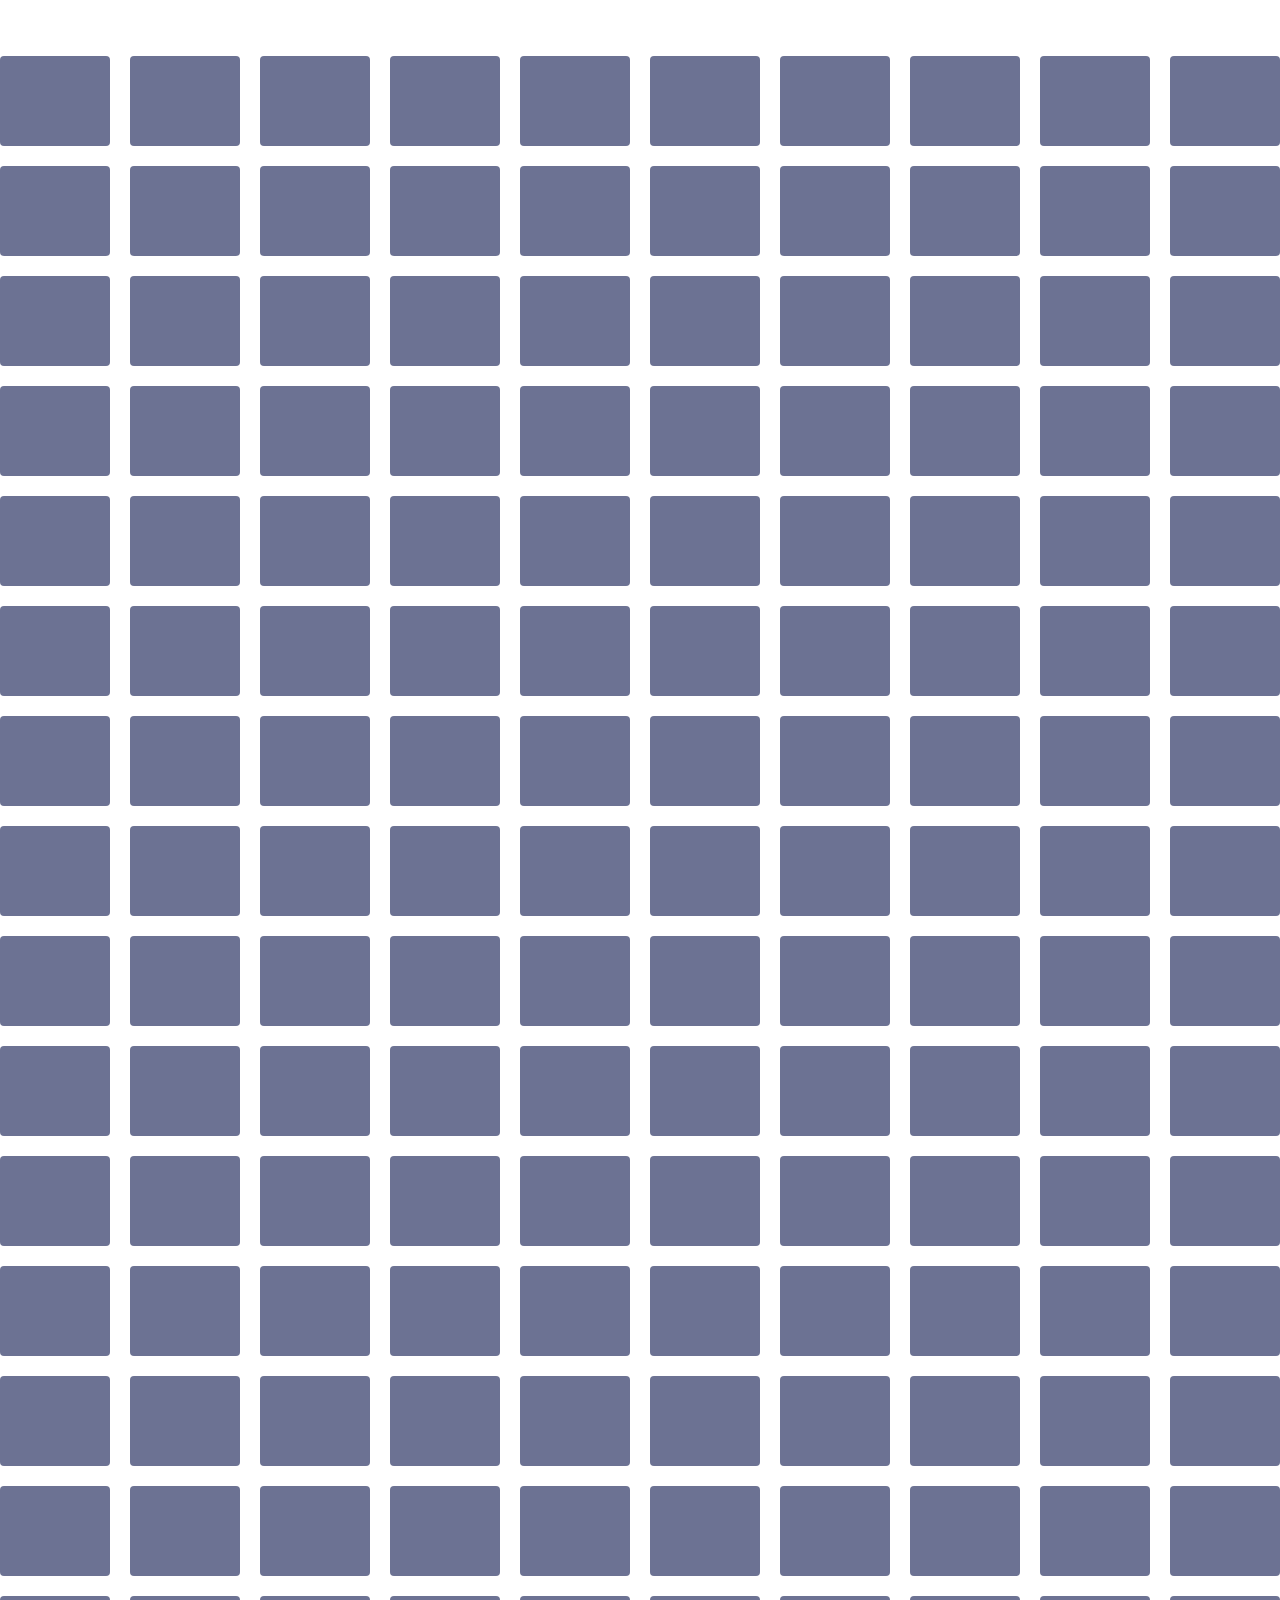
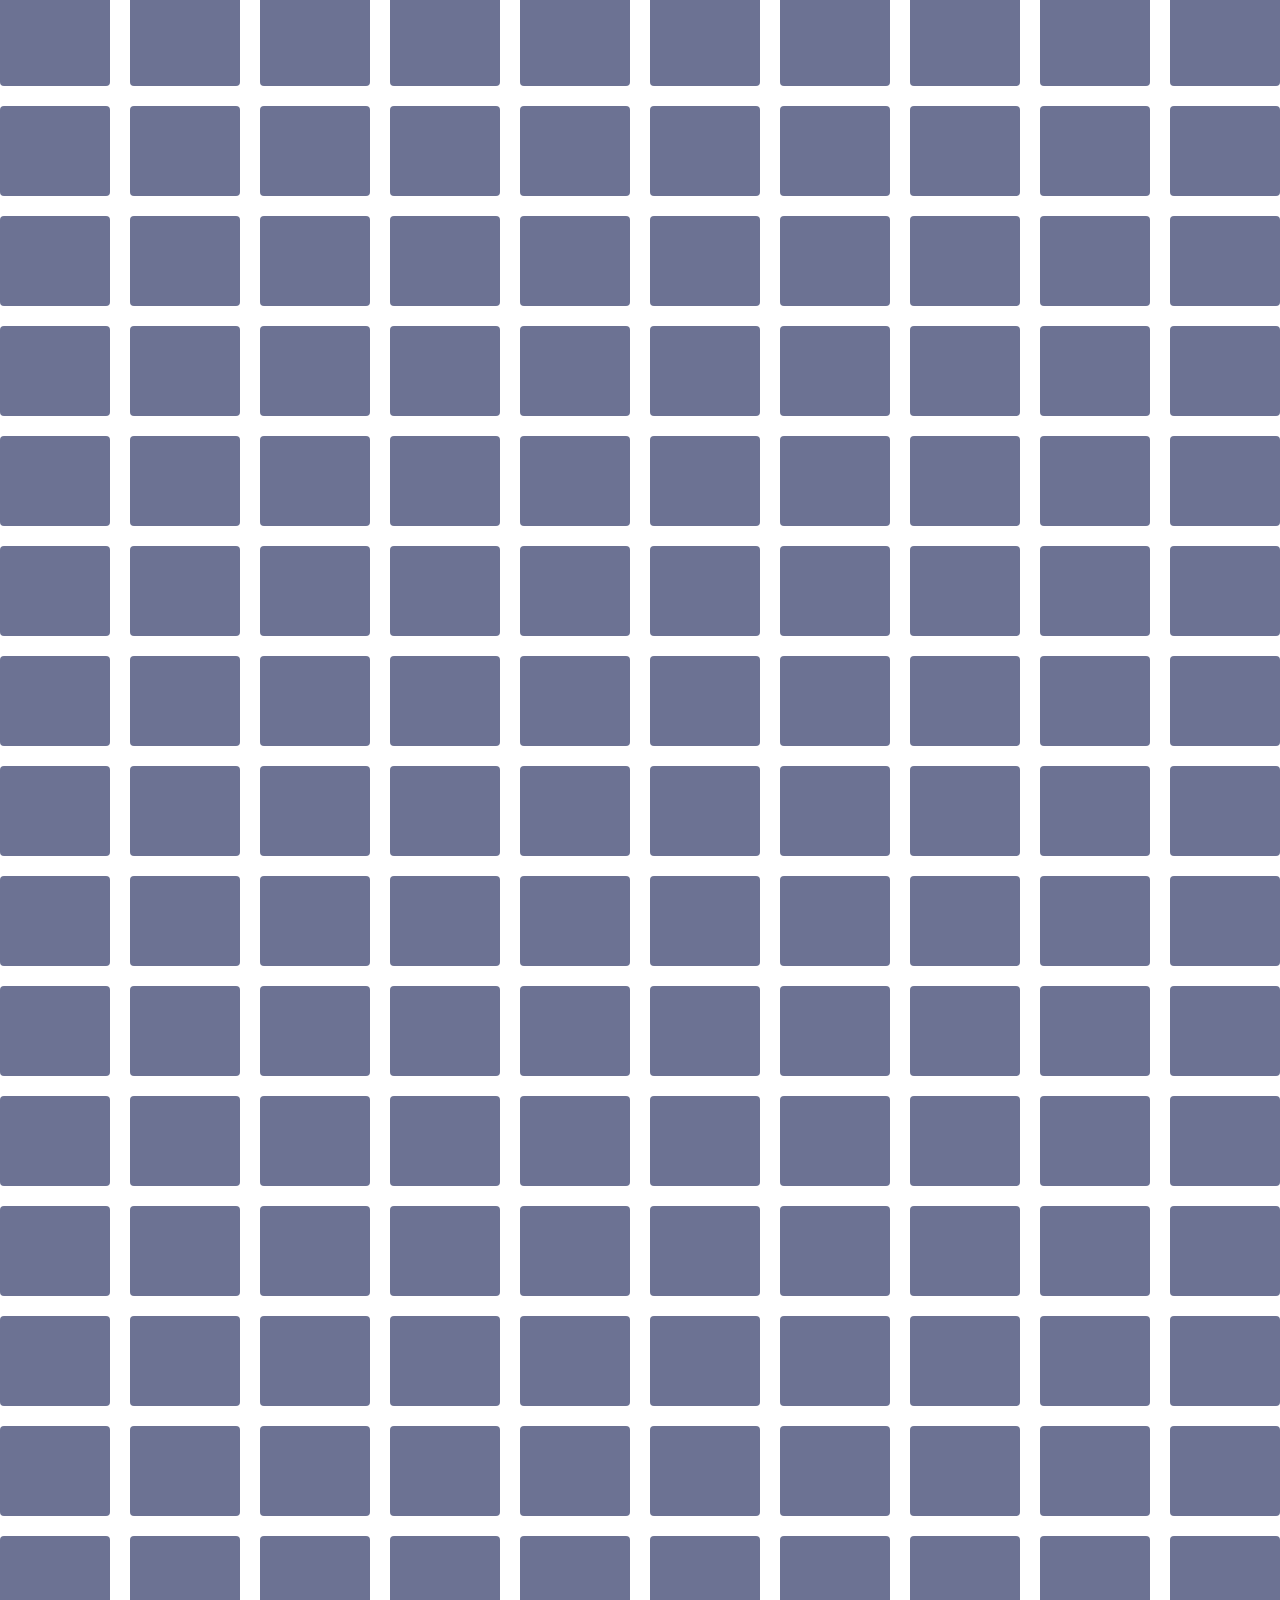
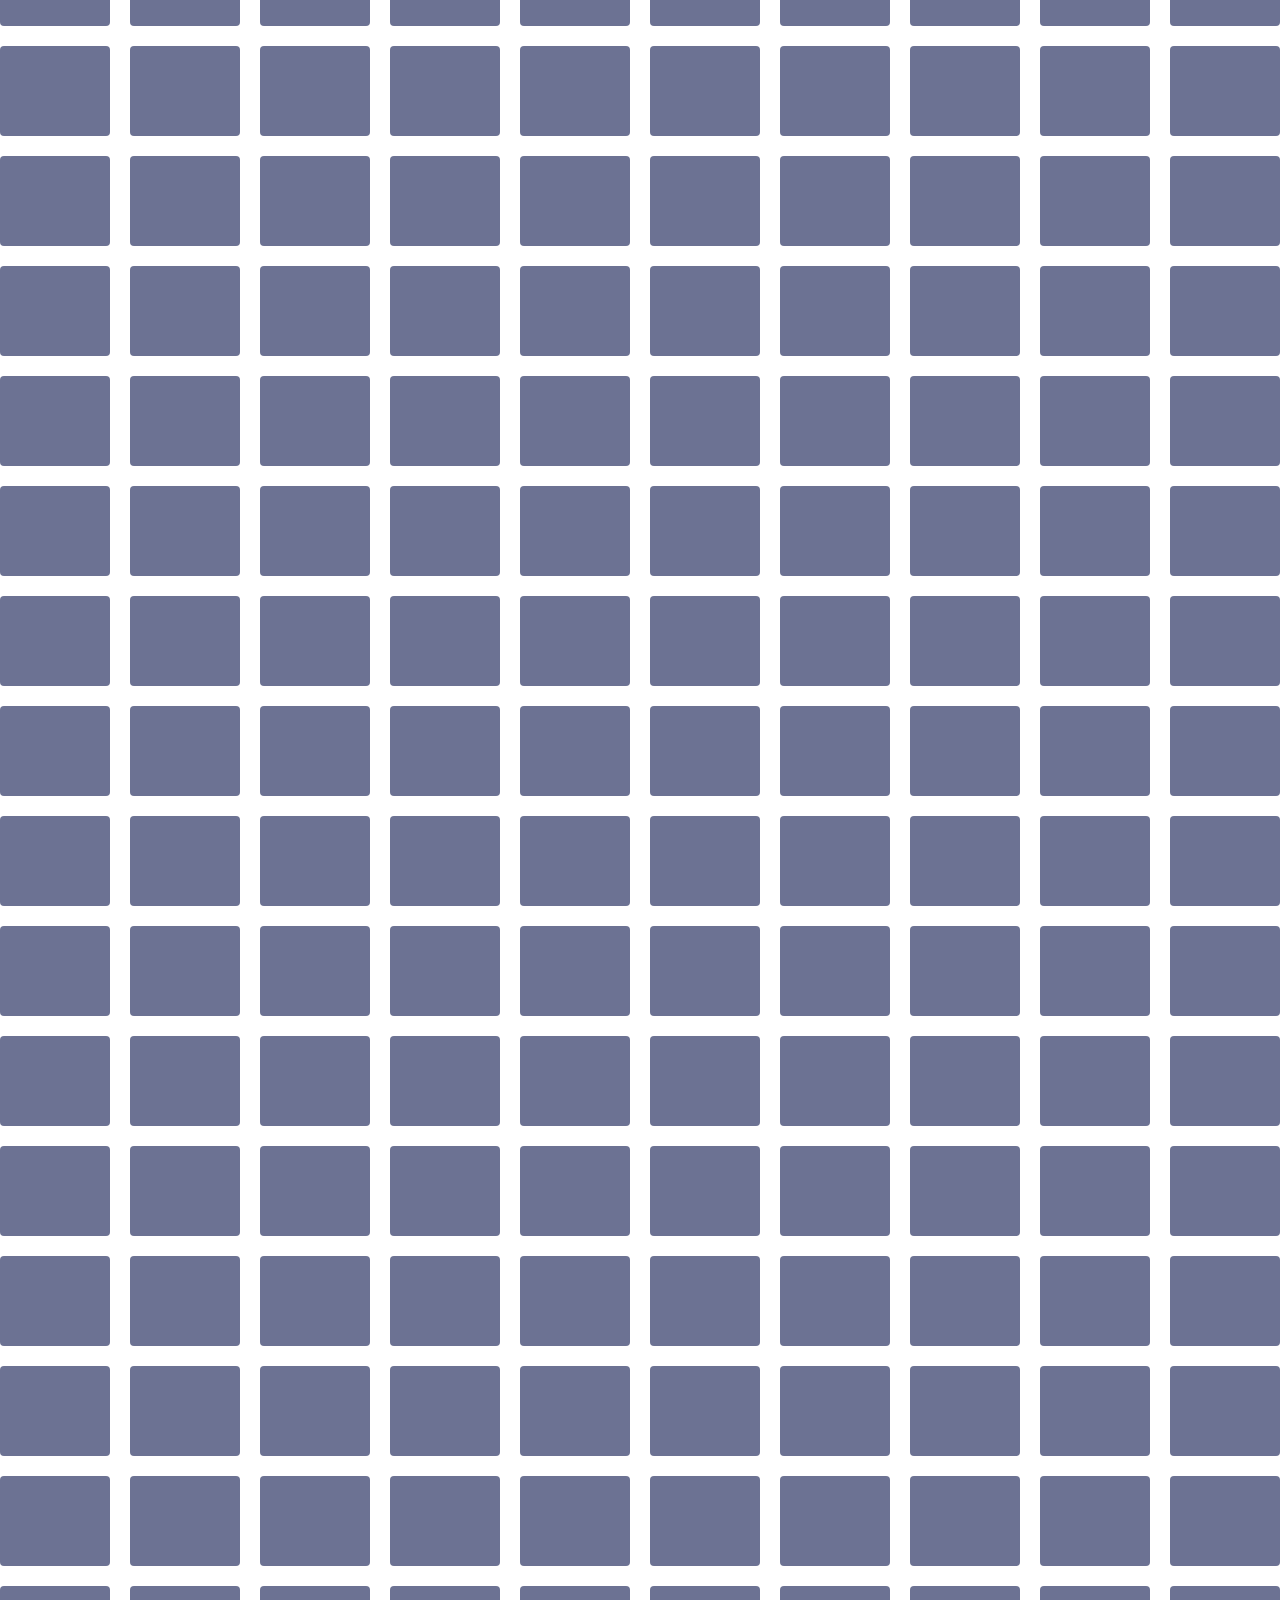
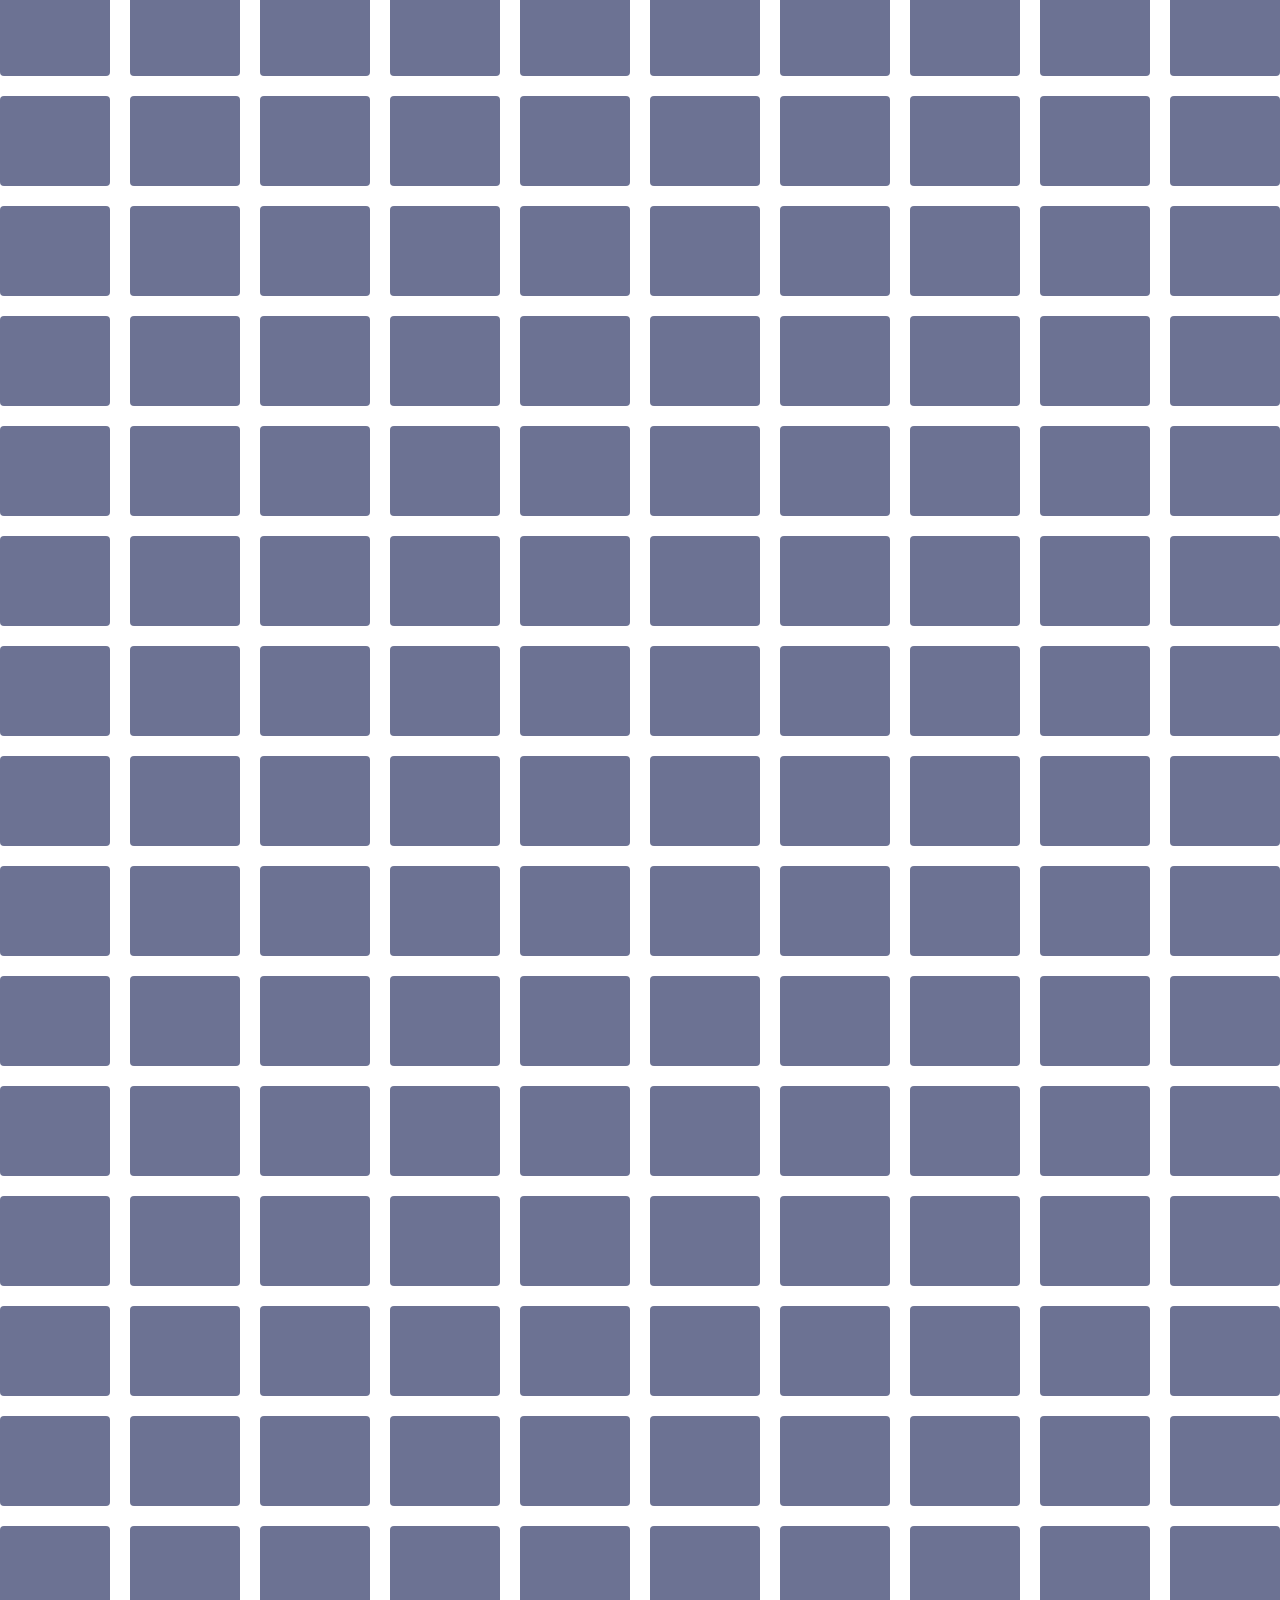
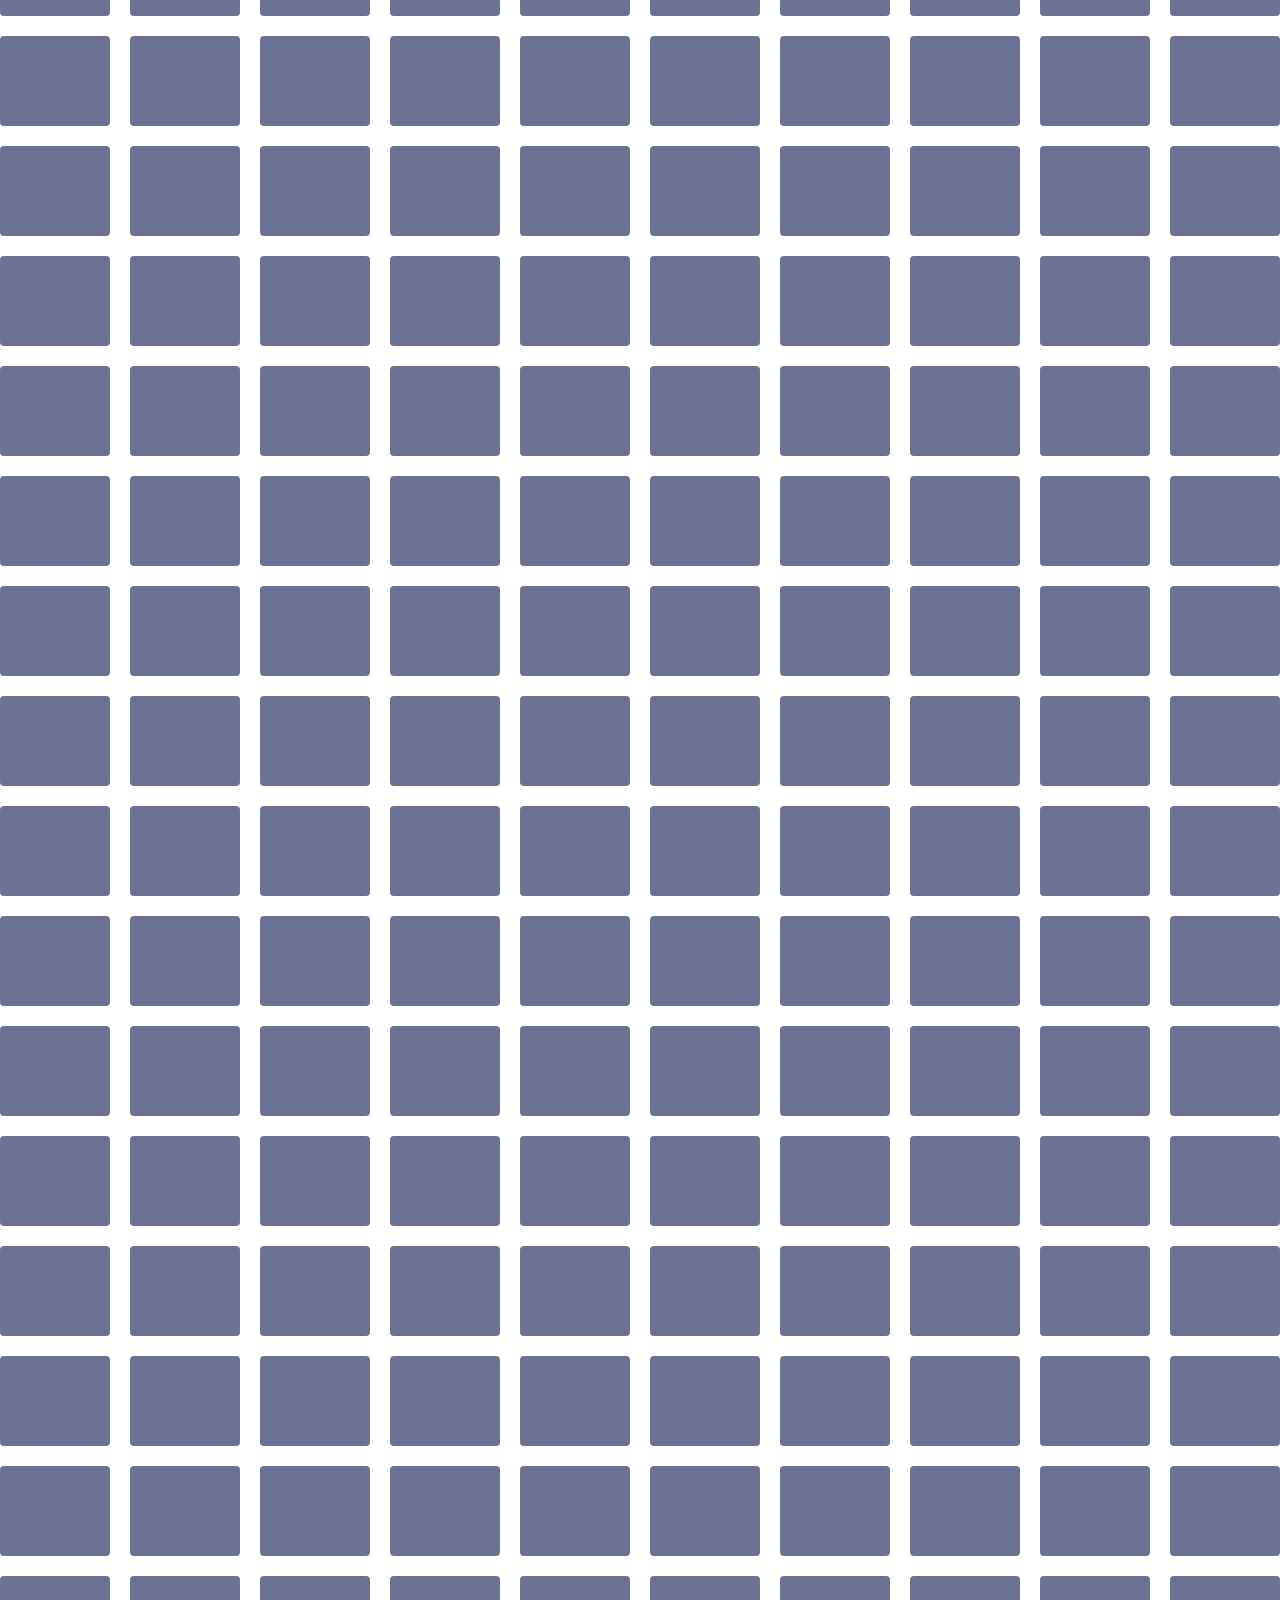
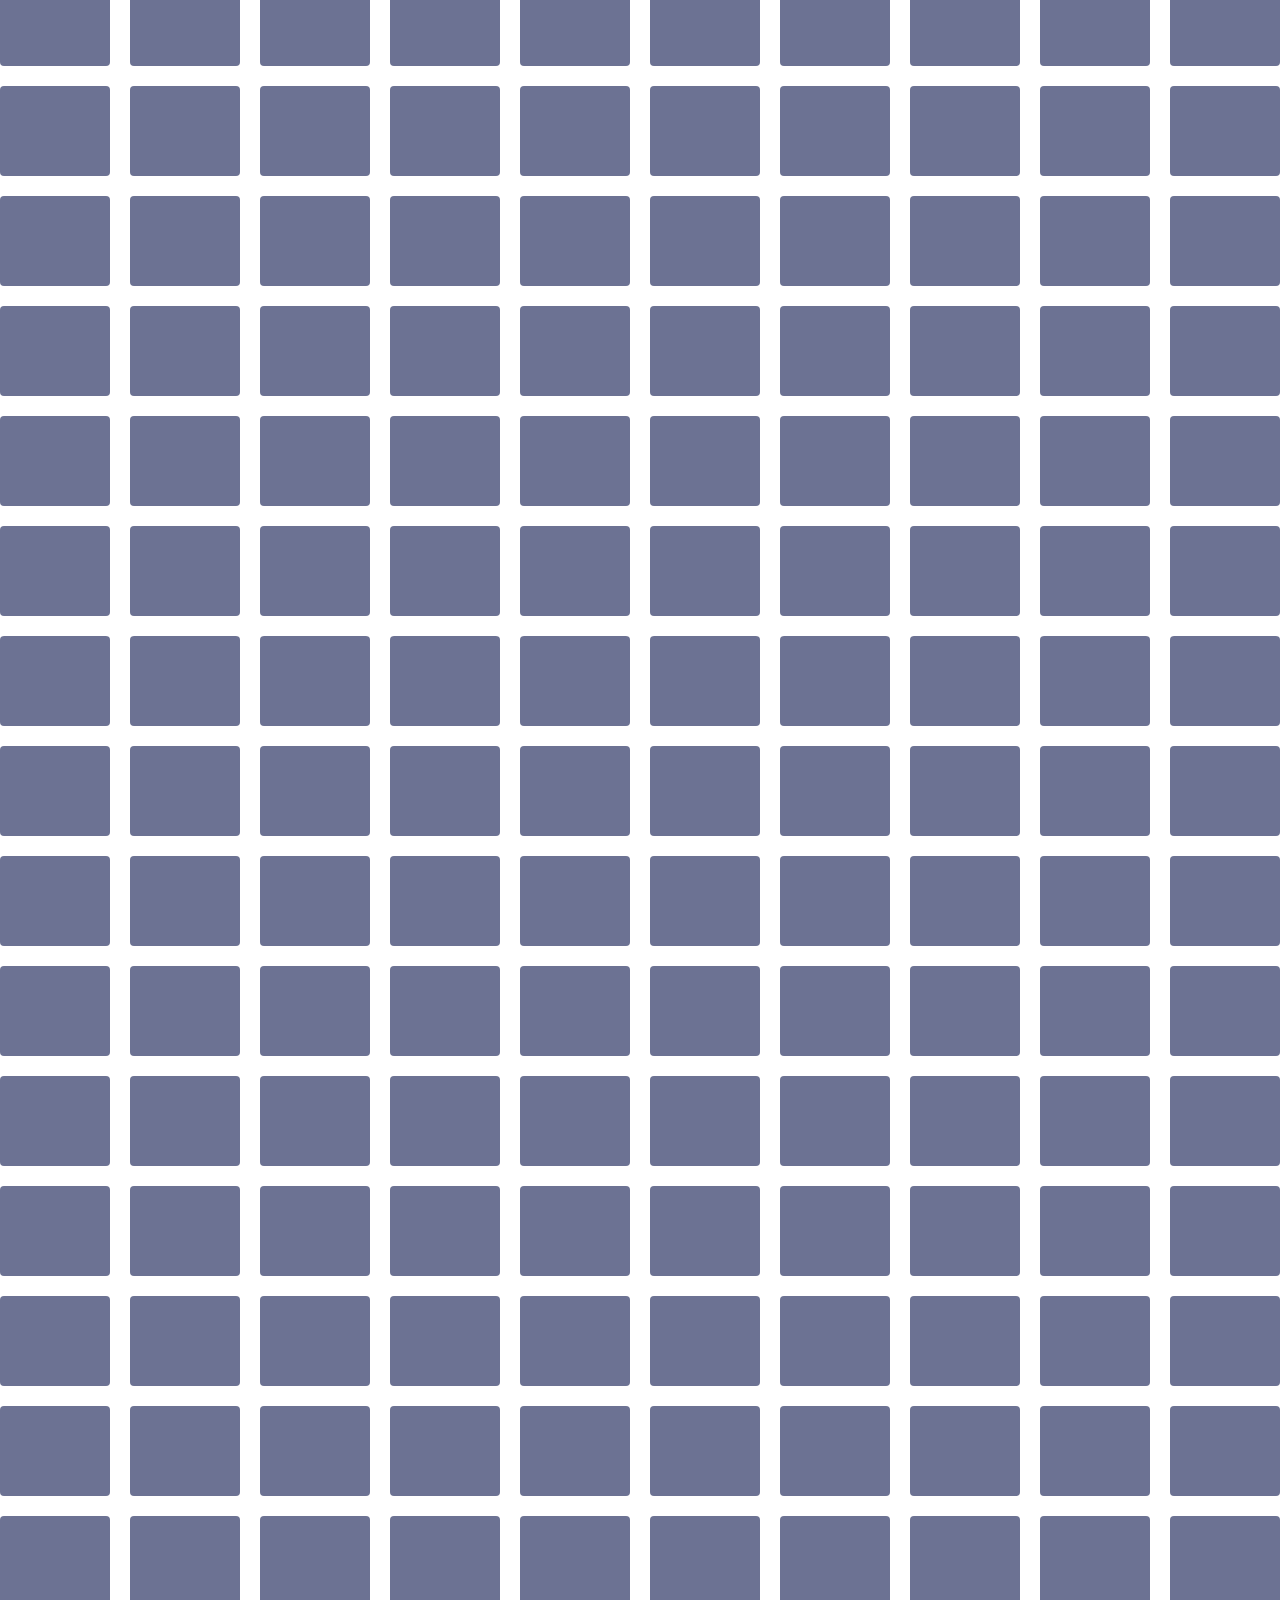
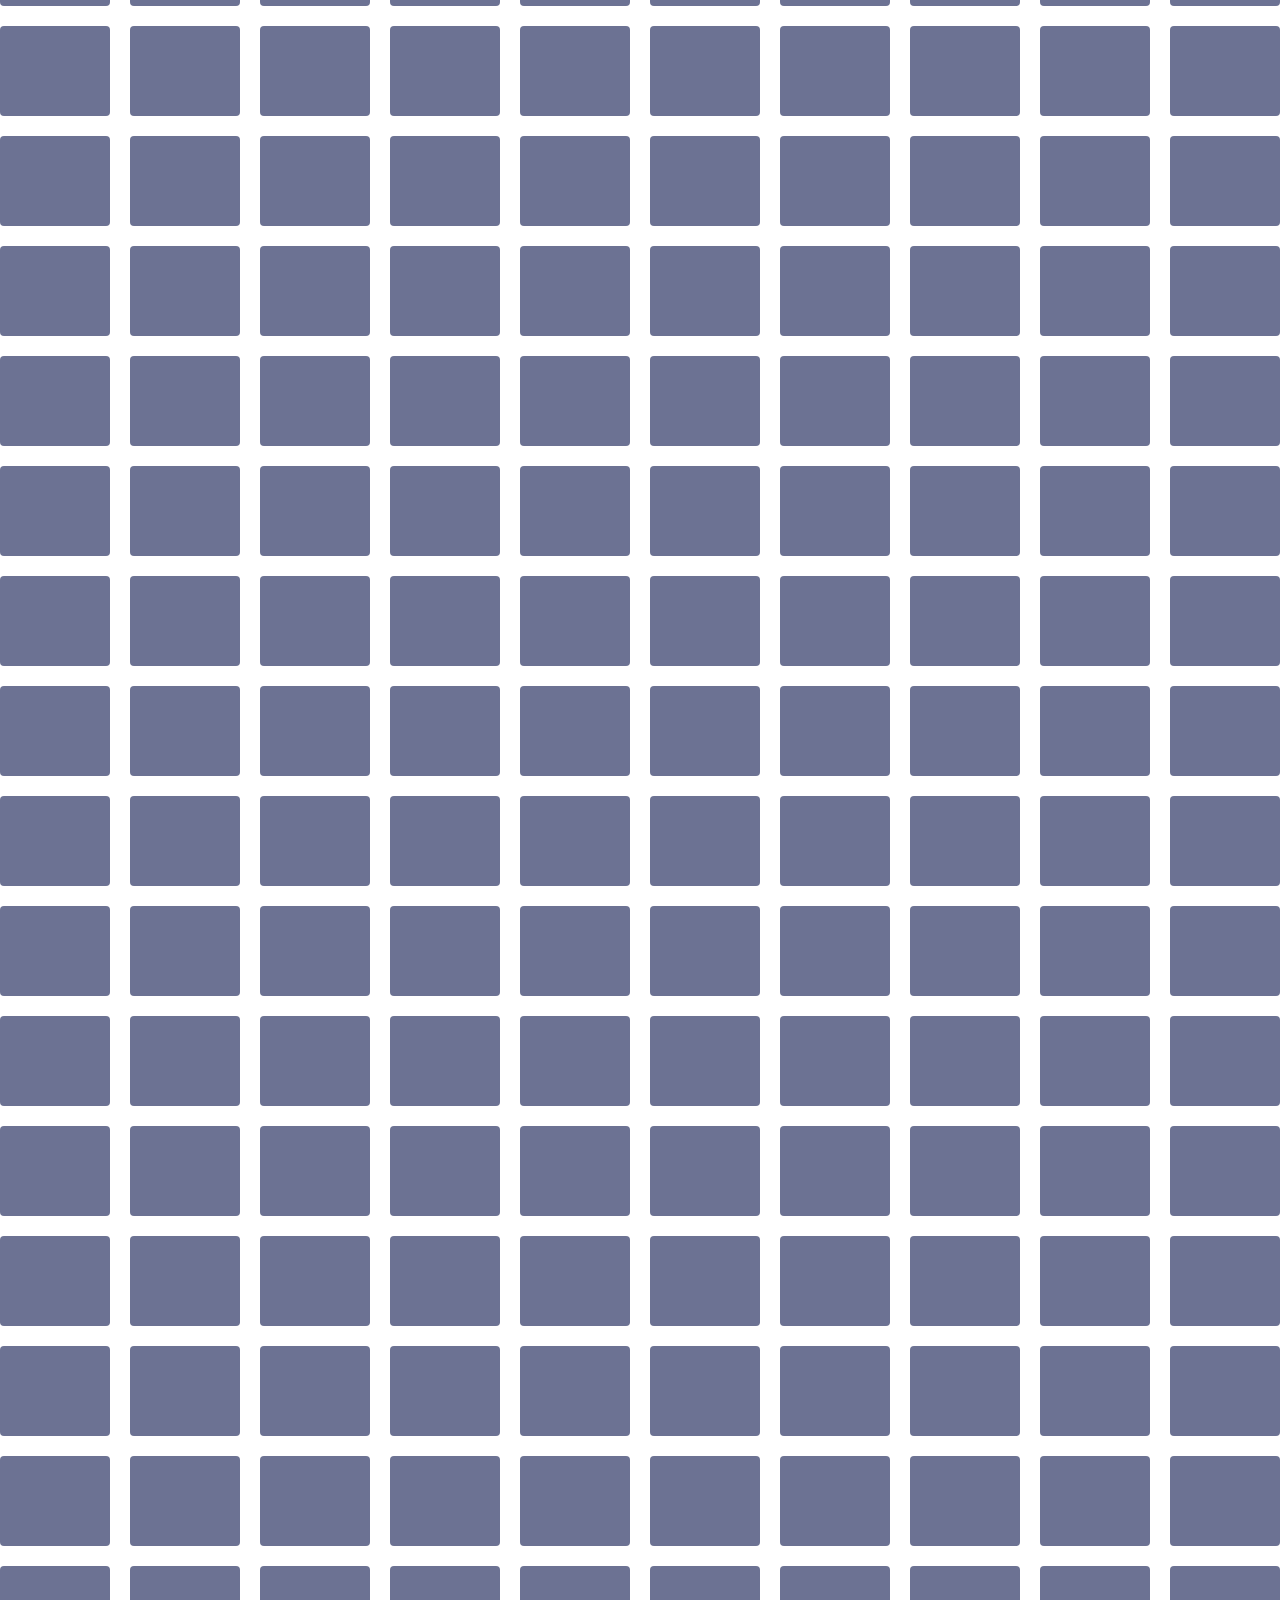
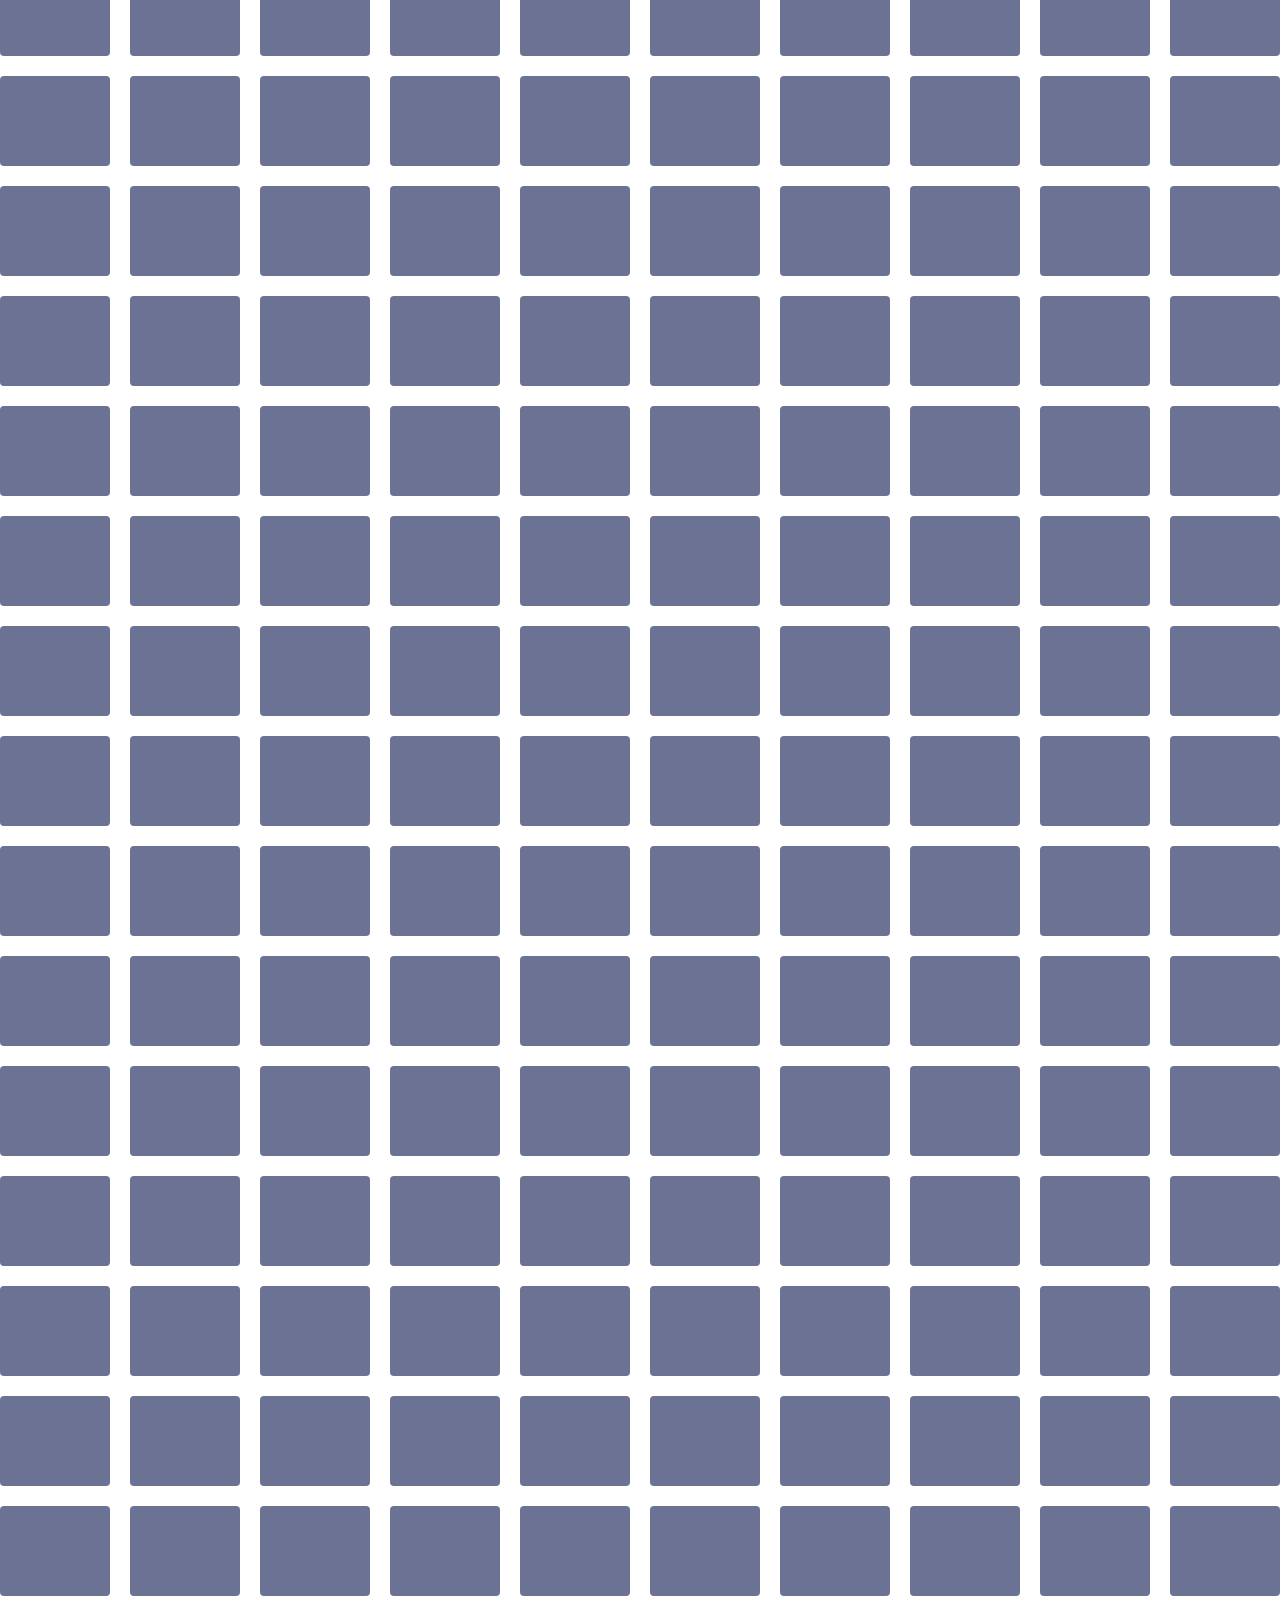
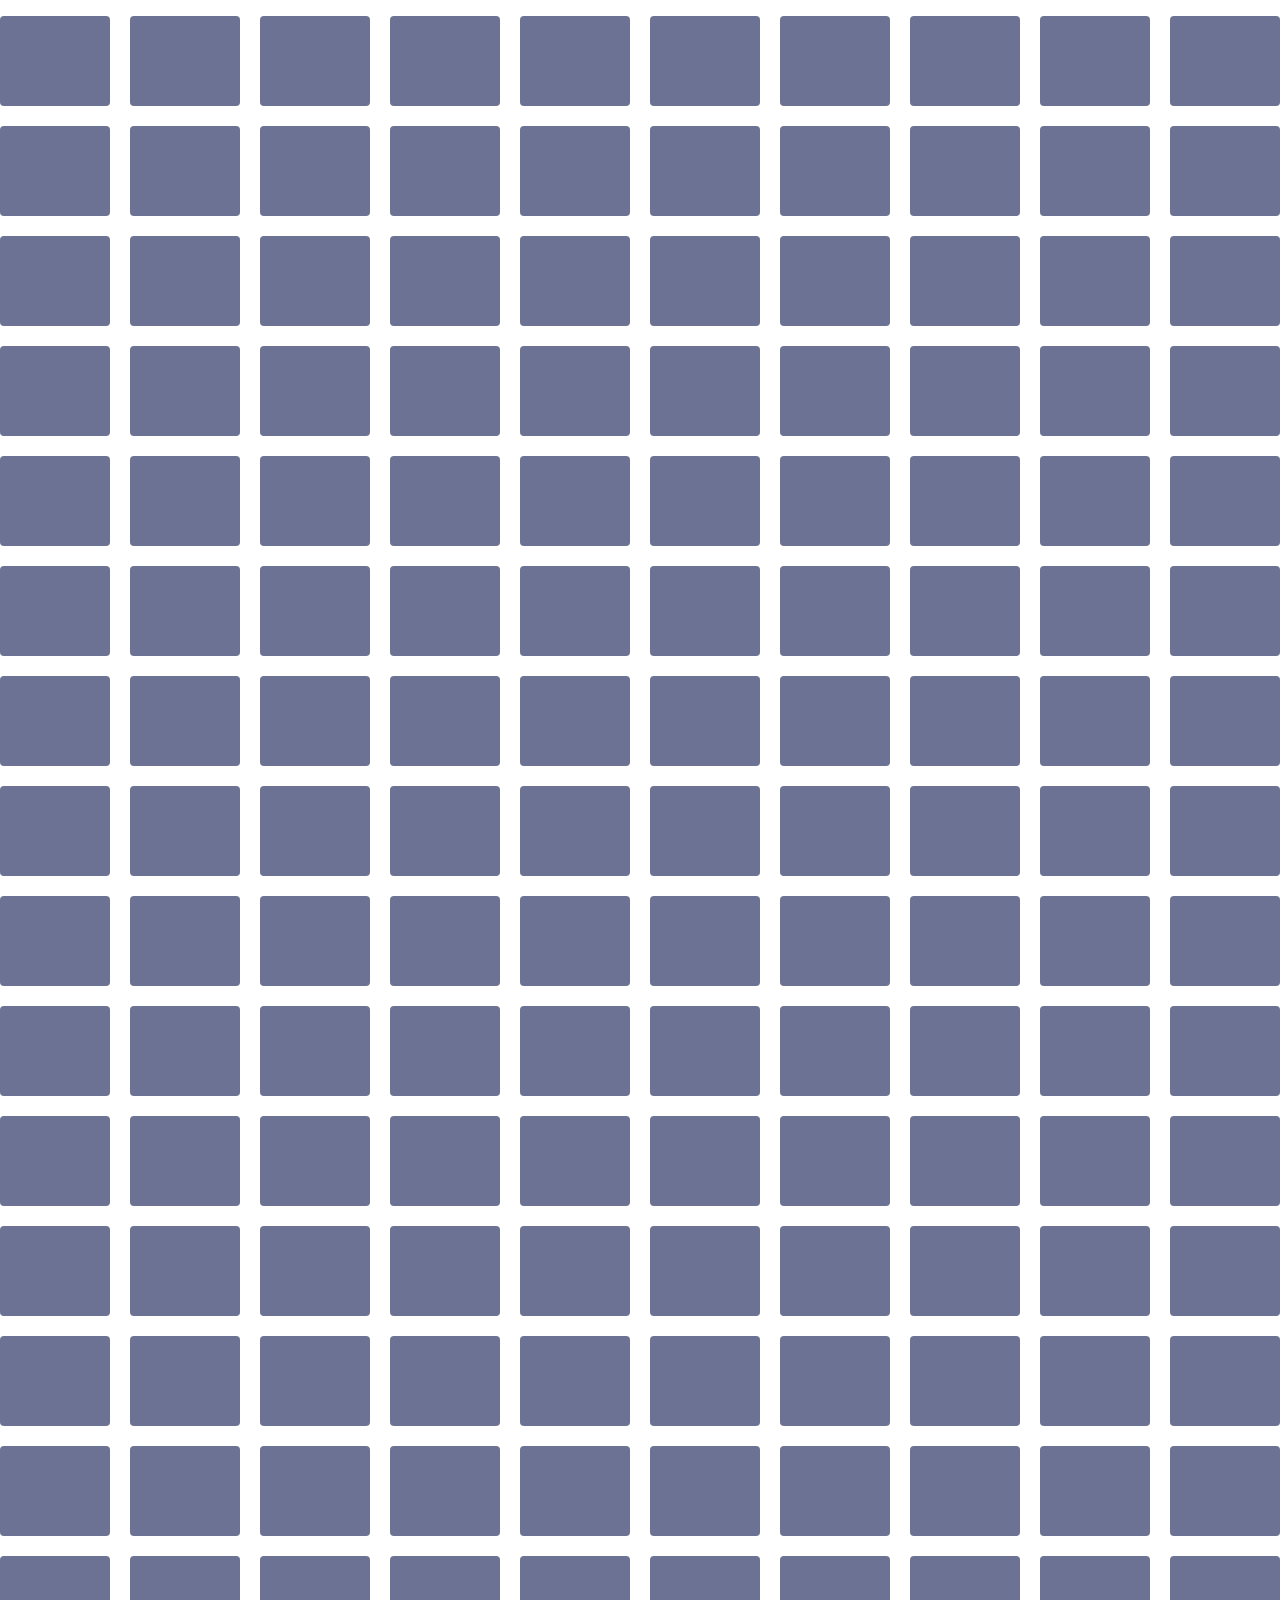
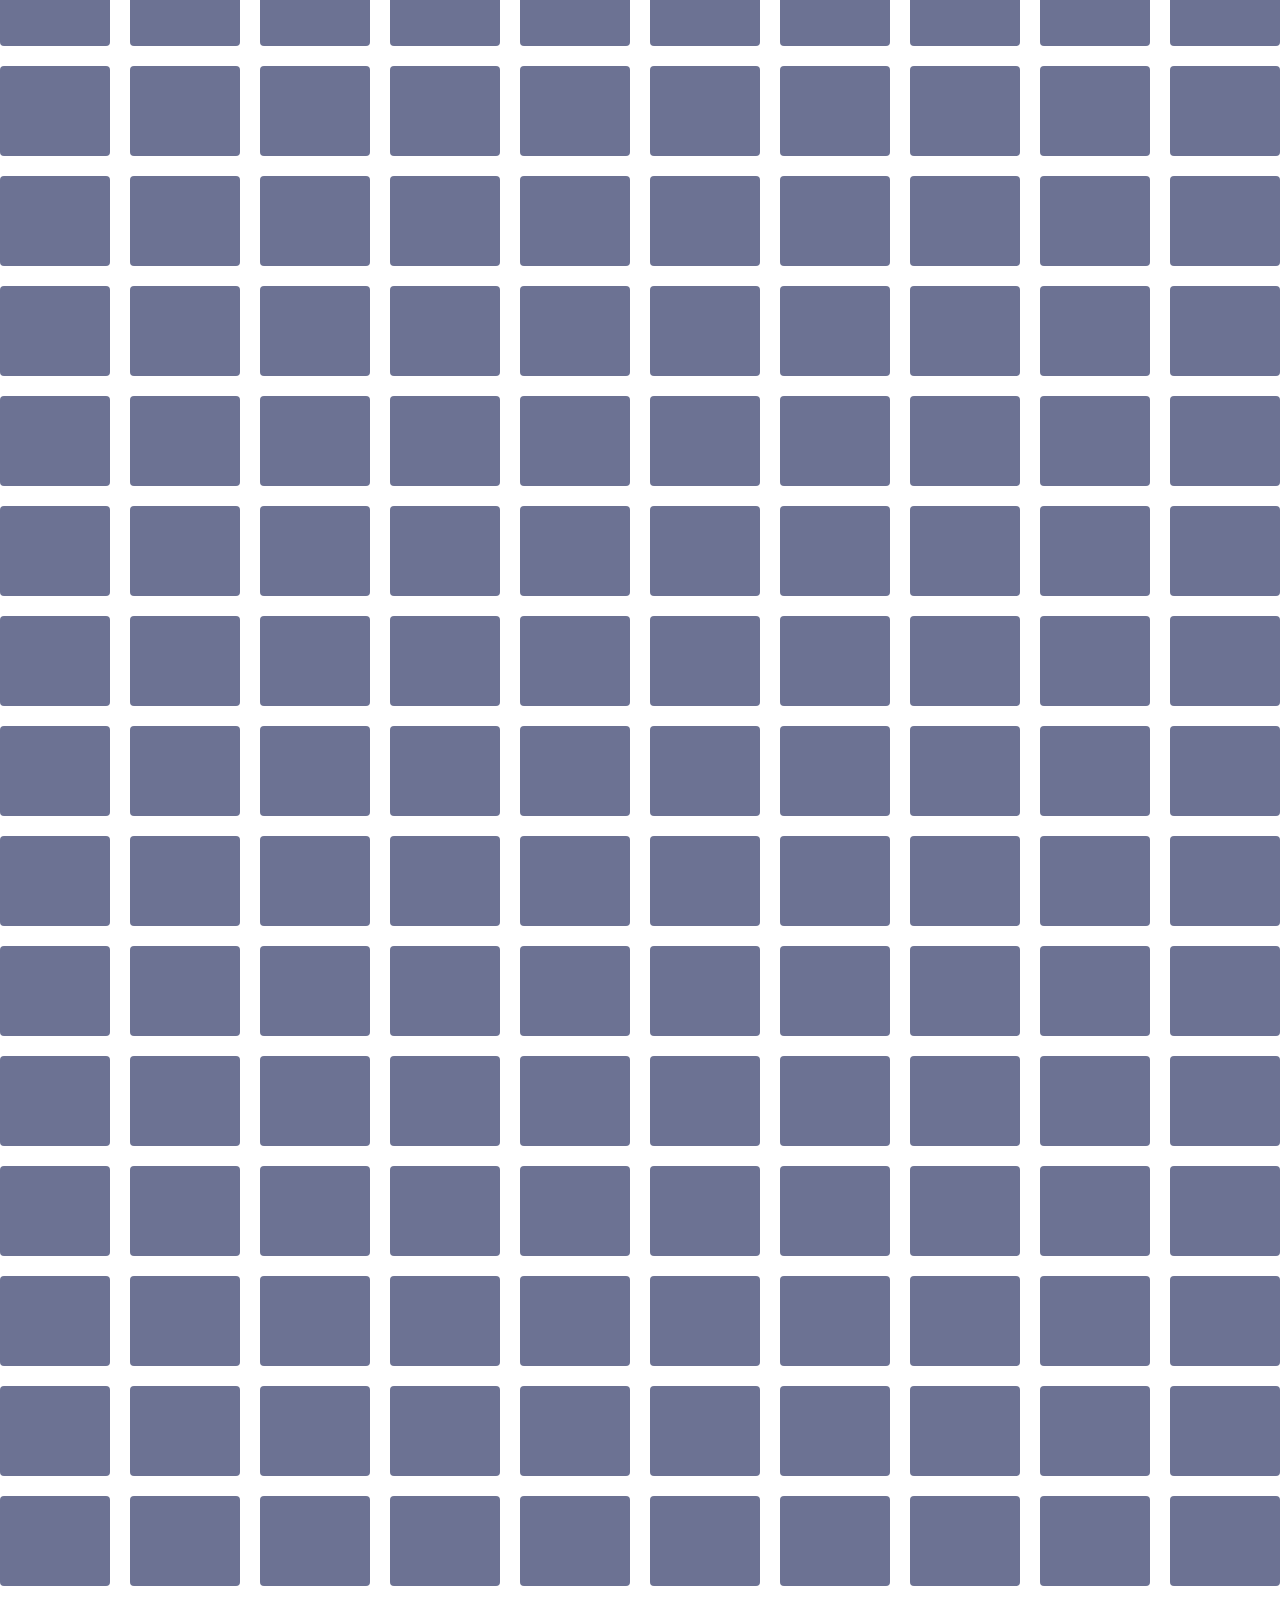
<file: assets/vendor/bootstrap-icons/index.html>
<!doctype html>
<html lang="en">
<head>
  <meta charset="utf-8">
  <title>bootstrap-icons</title>

  <style>
    .icons {
      display: grid;
      max-width: 100%;
      grid-template-columns: repeat(auto-fit, minmax(100px, 1fr) );
      gap: 1.25rem;
    }
    .icon {
      background-color: var(--bs-light);
      border-radius: .25rem;
    }
    .bi {
      margin: .25rem;
      font-size: 2.5rem;
    }
    .label {
      font-family: var(--bs-font-monospace);
    }
    .label {
      display: inline-block;
      width: 100%;
      overflow: hidden;
      padding: .25rem;
      font-size: .625rem;
      text-overflow: ellipsis;
      white-space: nowrap;
    }
  </style>

  <link rel="stylesheet" href="/assets/css/bootstrap.min.css">
  <link rel="stylesheet" href="bootstrap-icons.css">
</head>
<body class="text-center">

  <h1>bootstrap-icons</h1>

  <div class="icons">
    <div class="icon">
      <i class="bi bi-123"></i>
      <div class="label">123</div>
    </div>
    <div class="icon">
      <i class="bi bi-activity"></i>
      <div class="label">activity</div>
    </div>
    <div class="icon">
      <i class="bi bi-alarm-fill"></i>
      <div class="label">alarm-fill</div>
    </div>
    <div class="icon">
      <i class="bi bi-alarm"></i>
      <div class="label">alarm</div>
    </div>
    <div class="icon">
      <i class="bi bi-align-bottom"></i>
      <div class="label">align-bottom</div>
    </div>
    <div class="icon">
      <i class="bi bi-align-center"></i>
      <div class="label">align-center</div>
    </div>
    <div class="icon">
      <i class="bi bi-align-end"></i>
      <div class="label">align-end</div>
    </div>
    <div class="icon">
      <i class="bi bi-align-middle"></i>
      <div class="label">align-middle</div>
    </div>
    <div class="icon">
      <i class="bi bi-align-start"></i>
      <div class="label">align-start</div>
    </div>
    <div class="icon">
      <i class="bi bi-align-top"></i>
      <div class="label">align-top</div>
    </div>
    <div class="icon">
      <i class="bi bi-alt"></i>
      <div class="label">alt</div>
    </div>
    <div class="icon">
      <i class="bi bi-app-indicator"></i>
      <div class="label">app-indicator</div>
    </div>
    <div class="icon">
      <i class="bi bi-app"></i>
      <div class="label">app</div>
    </div>
    <div class="icon">
      <i class="bi bi-apple"></i>
      <div class="label">apple</div>
    </div>
    <div class="icon">
      <i class="bi bi-archive-fill"></i>
      <div class="label">archive-fill</div>
    </div>
    <div class="icon">
      <i class="bi bi-archive"></i>
      <div class="label">archive</div>
    </div>
    <div class="icon">
      <i class="bi bi-arrow-90deg-down"></i>
      <div class="label">arrow-90deg-down</div>
    </div>
    <div class="icon">
      <i class="bi bi-arrow-90deg-left"></i>
      <div class="label">arrow-90deg-left</div>
    </div>
    <div class="icon">
      <i class="bi bi-arrow-90deg-right"></i>
      <div class="label">arrow-90deg-right</div>
    </div>
    <div class="icon">
      <i class="bi bi-arrow-90deg-up"></i>
      <div class="label">arrow-90deg-up</div>
    </div>
    <div class="icon">
      <i class="bi bi-arrow-bar-down"></i>
      <div class="label">arrow-bar-down</div>
    </div>
    <div class="icon">
      <i class="bi bi-arrow-bar-left"></i>
      <div class="label">arrow-bar-left</div>
    </div>
    <div class="icon">
      <i class="bi bi-arrow-bar-right"></i>
      <div class="label">arrow-bar-right</div>
    </div>
    <div class="icon">
      <i class="bi bi-arrow-bar-up"></i>
      <div class="label">arrow-bar-up</div>
    </div>
    <div class="icon">
      <i class="bi bi-arrow-clockwise"></i>
      <div class="label">arrow-clockwise</div>
    </div>
    <div class="icon">
      <i class="bi bi-arrow-counterclockwise"></i>
      <div class="label">arrow-counterclockwise</div>
    </div>
    <div class="icon">
      <i class="bi bi-arrow-down-circle-fill"></i>
      <div class="label">arrow-down-circle-fill</div>
    </div>
    <div class="icon">
      <i class="bi bi-arrow-down-circle"></i>
      <div class="label">arrow-down-circle</div>
    </div>
    <div class="icon">
      <i class="bi bi-arrow-down-left-circle-fill"></i>
      <div class="label">arrow-down-left-circle-fill</div>
    </div>
    <div class="icon">
      <i class="bi bi-arrow-down-left-circle"></i>
      <div class="label">arrow-down-left-circle</div>
    </div>
    <div class="icon">
      <i class="bi bi-arrow-down-left-square-fill"></i>
      <div class="label">arrow-down-left-square-fill</div>
    </div>
    <div class="icon">
      <i class="bi bi-arrow-down-left-square"></i>
      <div class="label">arrow-down-left-square</div>
    </div>
    <div class="icon">
      <i class="bi bi-arrow-down-left"></i>
      <div class="label">arrow-down-left</div>
    </div>
    <div class="icon">
      <i class="bi bi-arrow-down-right-circle-fill"></i>
      <div class="label">arrow-down-right-circle-fill</div>
    </div>
    <div class="icon">
      <i class="bi bi-arrow-down-right-circle"></i>
      <div class="label">arrow-down-right-circle</div>
    </div>
    <div class="icon">
      <i class="bi bi-arrow-down-right-square-fill"></i>
      <div class="label">arrow-down-right-square-fill</div>
    </div>
    <div class="icon">
      <i class="bi bi-arrow-down-right-square"></i>
      <div class="label">arrow-down-right-square</div>
    </div>
    <div class="icon">
      <i class="bi bi-arrow-down-right"></i>
      <div class="label">arrow-down-right</div>
    </div>
    <div class="icon">
      <i class="bi bi-arrow-down-short"></i>
      <div class="label">arrow-down-short</div>
    </div>
    <div class="icon">
      <i class="bi bi-arrow-down-square-fill"></i>
      <div class="label">arrow-down-square-fill</div>
    </div>
    <div class="icon">
      <i class="bi bi-arrow-down-square"></i>
      <div class="label">arrow-down-square</div>
    </div>
    <div class="icon">
      <i class="bi bi-arrow-down-up"></i>
      <div class="label">arrow-down-up</div>
    </div>
    <div class="icon">
      <i class="bi bi-arrow-down"></i>
      <div class="label">arrow-down</div>
    </div>
    <div class="icon">
      <i class="bi bi-arrow-left-circle-fill"></i>
      <div class="label">arrow-left-circle-fill</div>
    </div>
    <div class="icon">
      <i class="bi bi-arrow-left-circle"></i>
      <div class="label">arrow-left-circle</div>
    </div>
    <div class="icon">
      <i class="bi bi-arrow-left-right"></i>
      <div class="label">arrow-left-right</div>
    </div>
    <div class="icon">
      <i class="bi bi-arrow-left-short"></i>
      <div class="label">arrow-left-short</div>
    </div>
    <div class="icon">
      <i class="bi bi-arrow-left-square-fill"></i>
      <div class="label">arrow-left-square-fill</div>
    </div>
    <div class="icon">
      <i class="bi bi-arrow-left-square"></i>
      <div class="label">arrow-left-square</div>
    </div>
    <div class="icon">
      <i class="bi bi-arrow-left"></i>
      <div class="label">arrow-left</div>
    </div>
    <div class="icon">
      <i class="bi bi-arrow-repeat"></i>
      <div class="label">arrow-repeat</div>
    </div>
    <div class="icon">
      <i class="bi bi-arrow-return-left"></i>
      <div class="label">arrow-return-left</div>
    </div>
    <div class="icon">
      <i class="bi bi-arrow-return-right"></i>
      <div class="label">arrow-return-right</div>
    </div>
    <div class="icon">
      <i class="bi bi-arrow-right-circle-fill"></i>
      <div class="label">arrow-right-circle-fill</div>
    </div>
    <div class="icon">
      <i class="bi bi-arrow-right-circle"></i>
      <div class="label">arrow-right-circle</div>
    </div>
    <div class="icon">
      <i class="bi bi-arrow-right-short"></i>
      <div class="label">arrow-right-short</div>
    </div>
    <div class="icon">
      <i class="bi bi-arrow-right-square-fill"></i>
      <div class="label">arrow-right-square-fill</div>
    </div>
    <div class="icon">
      <i class="bi bi-arrow-right-square"></i>
      <div class="label">arrow-right-square</div>
    </div>
    <div class="icon">
      <i class="bi bi-arrow-right"></i>
      <div class="label">arrow-right</div>
    </div>
    <div class="icon">
      <i class="bi bi-arrow-through-heart-fill"></i>
      <div class="label">arrow-through-heart-fill</div>
    </div>
    <div class="icon">
      <i class="bi bi-arrow-through-heart"></i>
      <div class="label">arrow-through-heart</div>
    </div>
    <div class="icon">
      <i class="bi bi-arrow-up-circle-fill"></i>
      <div class="label">arrow-up-circle-fill</div>
    </div>
    <div class="icon">
      <i class="bi bi-arrow-up-circle"></i>
      <div class="label">arrow-up-circle</div>
    </div>
    <div class="icon">
      <i class="bi bi-arrow-up-left-circle-fill"></i>
      <div class="label">arrow-up-left-circle-fill</div>
    </div>
    <div class="icon">
      <i class="bi bi-arrow-up-left-circle"></i>
      <div class="label">arrow-up-left-circle</div>
    </div>
    <div class="icon">
      <i class="bi bi-arrow-up-left-square-fill"></i>
      <div class="label">arrow-up-left-square-fill</div>
    </div>
    <div class="icon">
      <i class="bi bi-arrow-up-left-square"></i>
      <div class="label">arrow-up-left-square</div>
    </div>
    <div class="icon">
      <i class="bi bi-arrow-up-left"></i>
      <div class="label">arrow-up-left</div>
    </div>
    <div class="icon">
      <i class="bi bi-arrow-up-right-circle-fill"></i>
      <div class="label">arrow-up-right-circle-fill</div>
    </div>
    <div class="icon">
      <i class="bi bi-arrow-up-right-circle"></i>
      <div class="label">arrow-up-right-circle</div>
    </div>
    <div class="icon">
      <i class="bi bi-arrow-up-right-square-fill"></i>
      <div class="label">arrow-up-right-square-fill</div>
    </div>
    <div class="icon">
      <i class="bi bi-arrow-up-right-square"></i>
      <div class="label">arrow-up-right-square</div>
    </div>
    <div class="icon">
      <i class="bi bi-arrow-up-right"></i>
      <div class="label">arrow-up-right</div>
    </div>
    <div class="icon">
      <i class="bi bi-arrow-up-short"></i>
      <div class="label">arrow-up-short</div>
    </div>
    <div class="icon">
      <i class="bi bi-arrow-up-square-fill"></i>
      <div class="label">arrow-up-square-fill</div>
    </div>
    <div class="icon">
      <i class="bi bi-arrow-up-square"></i>
      <div class="label">arrow-up-square</div>
    </div>
    <div class="icon">
      <i class="bi bi-arrow-up"></i>
      <div class="label">arrow-up</div>
    </div>
    <div class="icon">
      <i class="bi bi-arrows-angle-contract"></i>
      <div class="label">arrows-angle-contract</div>
    </div>
    <div class="icon">
      <i class="bi bi-arrows-angle-expand"></i>
      <div class="label">arrows-angle-expand</div>
    </div>
    <div class="icon">
      <i class="bi bi-arrows-collapse"></i>
      <div class="label">arrows-collapse</div>
    </div>
    <div class="icon">
      <i class="bi bi-arrows-expand"></i>
      <div class="label">arrows-expand</div>
    </div>
    <div class="icon">
      <i class="bi bi-arrows-fullscreen"></i>
      <div class="label">arrows-fullscreen</div>
    </div>
    <div class="icon">
      <i class="bi bi-arrows-move"></i>
      <div class="label">arrows-move</div>
    </div>
    <div class="icon">
      <i class="bi bi-aspect-ratio-fill"></i>
      <div class="label">aspect-ratio-fill</div>
    </div>
    <div class="icon">
      <i class="bi bi-aspect-ratio"></i>
      <div class="label">aspect-ratio</div>
    </div>
    <div class="icon">
      <i class="bi bi-asterisk"></i>
      <div class="label">asterisk</div>
    </div>
    <div class="icon">
      <i class="bi bi-at"></i>
      <div class="label">at</div>
    </div>
    <div class="icon">
      <i class="bi bi-award-fill"></i>
      <div class="label">award-fill</div>
    </div>
    <div class="icon">
      <i class="bi bi-award"></i>
      <div class="label">award</div>
    </div>
    <div class="icon">
      <i class="bi bi-back"></i>
      <div class="label">back</div>
    </div>
    <div class="icon">
      <i class="bi bi-backspace-fill"></i>
      <div class="label">backspace-fill</div>
    </div>
    <div class="icon">
      <i class="bi bi-backspace-reverse-fill"></i>
      <div class="label">backspace-reverse-fill</div>
    </div>
    <div class="icon">
      <i class="bi bi-backspace-reverse"></i>
      <div class="label">backspace-reverse</div>
    </div>
    <div class="icon">
      <i class="bi bi-backspace"></i>
      <div class="label">backspace</div>
    </div>
    <div class="icon">
      <i class="bi bi-badge-3d-fill"></i>
      <div class="label">badge-3d-fill</div>
    </div>
    <div class="icon">
      <i class="bi bi-badge-3d"></i>
      <div class="label">badge-3d</div>
    </div>
    <div class="icon">
      <i class="bi bi-badge-4k-fill"></i>
      <div class="label">badge-4k-fill</div>
    </div>
    <div class="icon">
      <i class="bi bi-badge-4k"></i>
      <div class="label">badge-4k</div>
    </div>
    <div class="icon">
      <i class="bi bi-badge-8k-fill"></i>
      <div class="label">badge-8k-fill</div>
    </div>
    <div class="icon">
      <i class="bi bi-badge-8k"></i>
      <div class="label">badge-8k</div>
    </div>
    <div class="icon">
      <i class="bi bi-badge-ad-fill"></i>
      <div class="label">badge-ad-fill</div>
    </div>
    <div class="icon">
      <i class="bi bi-badge-ad"></i>
      <div class="label">badge-ad</div>
    </div>
    <div class="icon">
      <i class="bi bi-badge-ar-fill"></i>
      <div class="label">badge-ar-fill</div>
    </div>
    <div class="icon">
      <i class="bi bi-badge-ar"></i>
      <div class="label">badge-ar</div>
    </div>
    <div class="icon">
      <i class="bi bi-badge-cc-fill"></i>
      <div class="label">badge-cc-fill</div>
    </div>
    <div class="icon">
      <i class="bi bi-badge-cc"></i>
      <div class="label">badge-cc</div>
    </div>
    <div class="icon">
      <i class="bi bi-badge-hd-fill"></i>
      <div class="label">badge-hd-fill</div>
    </div>
    <div class="icon">
      <i class="bi bi-badge-hd"></i>
      <div class="label">badge-hd</div>
    </div>
    <div class="icon">
      <i class="bi bi-badge-sd-fill"></i>
      <div class="label">badge-sd-fill</div>
    </div>
    <div class="icon">
      <i class="bi bi-badge-sd"></i>
      <div class="label">badge-sd</div>
    </div>
    <div class="icon">
      <i class="bi bi-badge-tm-fill"></i>
      <div class="label">badge-tm-fill</div>
    </div>
    <div class="icon">
      <i class="bi bi-badge-tm"></i>
      <div class="label">badge-tm</div>
    </div>
    <div class="icon">
      <i class="bi bi-badge-vo-fill"></i>
      <div class="label">badge-vo-fill</div>
    </div>
    <div class="icon">
      <i class="bi bi-badge-vo"></i>
      <div class="label">badge-vo</div>
    </div>
    <div class="icon">
      <i class="bi bi-badge-vr-fill"></i>
      <div class="label">badge-vr-fill</div>
    </div>
    <div class="icon">
      <i class="bi bi-badge-vr"></i>
      <div class="label">badge-vr</div>
    </div>
    <div class="icon">
      <i class="bi bi-badge-wc-fill"></i>
      <div class="label">badge-wc-fill</div>
    </div>
    <div class="icon">
      <i class="bi bi-badge-wc"></i>
      <div class="label">badge-wc</div>
    </div>
    <div class="icon">
      <i class="bi bi-bag-check-fill"></i>
      <div class="label">bag-check-fill</div>
    </div>
    <div class="icon">
      <i class="bi bi-bag-check"></i>
      <div class="label">bag-check</div>
    </div>
    <div class="icon">
      <i class="bi bi-bag-dash-fill"></i>
      <div class="label">bag-dash-fill</div>
    </div>
    <div class="icon">
      <i class="bi bi-bag-dash"></i>
      <div class="label">bag-dash</div>
    </div>
    <div class="icon">
      <i class="bi bi-bag-fill"></i>
      <div class="label">bag-fill</div>
    </div>
    <div class="icon">
      <i class="bi bi-bag-heart-fill"></i>
      <div class="label">bag-heart-fill</div>
    </div>
    <div class="icon">
      <i class="bi bi-bag-heart"></i>
      <div class="label">bag-heart</div>
    </div>
    <div class="icon">
      <i class="bi bi-bag-plus-fill"></i>
      <div class="label">bag-plus-fill</div>
    </div>
    <div class="icon">
      <i class="bi bi-bag-plus"></i>
      <div class="label">bag-plus</div>
    </div>
    <div class="icon">
      <i class="bi bi-bag-x-fill"></i>
      <div class="label">bag-x-fill</div>
    </div>
    <div class="icon">
      <i class="bi bi-bag-x"></i>
      <div class="label">bag-x</div>
    </div>
    <div class="icon">
      <i class="bi bi-bag"></i>
      <div class="label">bag</div>
    </div>
    <div class="icon">
      <i class="bi bi-balloon-fill"></i>
      <div class="label">balloon-fill</div>
    </div>
    <div class="icon">
      <i class="bi bi-balloon-heart-fill"></i>
      <div class="label">balloon-heart-fill</div>
    </div>
    <div class="icon">
      <i class="bi bi-balloon-heart"></i>
      <div class="label">balloon-heart</div>
    </div>
    <div class="icon">
      <i class="bi bi-balloon"></i>
      <div class="label">balloon</div>
    </div>
    <div class="icon">
      <i class="bi bi-bandaid-fill"></i>
      <div class="label">bandaid-fill</div>
    </div>
    <div class="icon">
      <i class="bi bi-bandaid"></i>
      <div class="label">bandaid</div>
    </div>
    <div class="icon">
      <i class="bi bi-bank"></i>
      <div class="label">bank</div>
    </div>
    <div class="icon">
      <i class="bi bi-bank2"></i>
      <div class="label">bank2</div>
    </div>
    <div class="icon">
      <i class="bi bi-bar-chart-fill"></i>
      <div class="label">bar-chart-fill</div>
    </div>
    <div class="icon">
      <i class="bi bi-bar-chart-line-fill"></i>
      <div class="label">bar-chart-line-fill</div>
    </div>
    <div class="icon">
      <i class="bi bi-bar-chart-line"></i>
      <div class="label">bar-chart-line</div>
    </div>
    <div class="icon">
      <i class="bi bi-bar-chart-steps"></i>
      <div class="label">bar-chart-steps</div>
    </div>
    <div class="icon">
      <i class="bi bi-bar-chart"></i>
      <div class="label">bar-chart</div>
    </div>
    <div class="icon">
      <i class="bi bi-basket-fill"></i>
      <div class="label">basket-fill</div>
    </div>
    <div class="icon">
      <i class="bi bi-basket"></i>
      <div class="label">basket</div>
    </div>
    <div class="icon">
      <i class="bi bi-basket2-fill"></i>
      <div class="label">basket2-fill</div>
    </div>
    <div class="icon">
      <i class="bi bi-basket2"></i>
      <div class="label">basket2</div>
    </div>
    <div class="icon">
      <i class="bi bi-basket3-fill"></i>
      <div class="label">basket3-fill</div>
    </div>
    <div class="icon">
      <i class="bi bi-basket3"></i>
      <div class="label">basket3</div>
    </div>
    <div class="icon">
      <i class="bi bi-battery-charging"></i>
      <div class="label">battery-charging</div>
    </div>
    <div class="icon">
      <i class="bi bi-battery-full"></i>
      <div class="label">battery-full</div>
    </div>
    <div class="icon">
      <i class="bi bi-battery-half"></i>
      <div class="label">battery-half</div>
    </div>
    <div class="icon">
      <i class="bi bi-battery"></i>
      <div class="label">battery</div>
    </div>
    <div class="icon">
      <i class="bi bi-behance"></i>
      <div class="label">behance</div>
    </div>
    <div class="icon">
      <i class="bi bi-bell-fill"></i>
      <div class="label">bell-fill</div>
    </div>
    <div class="icon">
      <i class="bi bi-bell-slash-fill"></i>
      <div class="label">bell-slash-fill</div>
    </div>
    <div class="icon">
      <i class="bi bi-bell-slash"></i>
      <div class="label">bell-slash</div>
    </div>
    <div class="icon">
      <i class="bi bi-bell"></i>
      <div class="label">bell</div>
    </div>
    <div class="icon">
      <i class="bi bi-bezier"></i>
      <div class="label">bezier</div>
    </div>
    <div class="icon">
      <i class="bi bi-bezier2"></i>
      <div class="label">bezier2</div>
    </div>
    <div class="icon">
      <i class="bi bi-bicycle"></i>
      <div class="label">bicycle</div>
    </div>
    <div class="icon">
      <i class="bi bi-binoculars-fill"></i>
      <div class="label">binoculars-fill</div>
    </div>
    <div class="icon">
      <i class="bi bi-binoculars"></i>
      <div class="label">binoculars</div>
    </div>
    <div class="icon">
      <i class="bi bi-blockquote-left"></i>
      <div class="label">blockquote-left</div>
    </div>
    <div class="icon">
      <i class="bi bi-blockquote-right"></i>
      <div class="label">blockquote-right</div>
    </div>
    <div class="icon">
      <i class="bi bi-bluetooth"></i>
      <div class="label">bluetooth</div>
    </div>
    <div class="icon">
      <i class="bi bi-body-text"></i>
      <div class="label">body-text</div>
    </div>
    <div class="icon">
      <i class="bi bi-book-fill"></i>
      <div class="label">book-fill</div>
    </div>
    <div class="icon">
      <i class="bi bi-book-half"></i>
      <div class="label">book-half</div>
    </div>
    <div class="icon">
      <i class="bi bi-book"></i>
      <div class="label">book</div>
    </div>
    <div class="icon">
      <i class="bi bi-bookmark-check-fill"></i>
      <div class="label">bookmark-check-fill</div>
    </div>
    <div class="icon">
      <i class="bi bi-bookmark-check"></i>
      <div class="label">bookmark-check</div>
    </div>
    <div class="icon">
      <i class="bi bi-bookmark-dash-fill"></i>
      <div class="label">bookmark-dash-fill</div>
    </div>
    <div class="icon">
      <i class="bi bi-bookmark-dash"></i>
      <div class="label">bookmark-dash</div>
    </div>
    <div class="icon">
      <i class="bi bi-bookmark-fill"></i>
      <div class="label">bookmark-fill</div>
    </div>
    <div class="icon">
      <i class="bi bi-bookmark-heart-fill"></i>
      <div class="label">bookmark-heart-fill</div>
    </div>
    <div class="icon">
      <i class="bi bi-bookmark-heart"></i>
      <div class="label">bookmark-heart</div>
    </div>
    <div class="icon">
      <i class="bi bi-bookmark-plus-fill"></i>
      <div class="label">bookmark-plus-fill</div>
    </div>
    <div class="icon">
      <i class="bi bi-bookmark-plus"></i>
      <div class="label">bookmark-plus</div>
    </div>
    <div class="icon">
      <i class="bi bi-bookmark-star-fill"></i>
      <div class="label">bookmark-star-fill</div>
    </div>
    <div class="icon">
      <i class="bi bi-bookmark-star"></i>
      <div class="label">bookmark-star</div>
    </div>
    <div class="icon">
      <i class="bi bi-bookmark-x-fill"></i>
      <div class="label">bookmark-x-fill</div>
    </div>
    <div class="icon">
      <i class="bi bi-bookmark-x"></i>
      <div class="label">bookmark-x</div>
    </div>
    <div class="icon">
      <i class="bi bi-bookmark"></i>
      <div class="label">bookmark</div>
    </div>
    <div class="icon">
      <i class="bi bi-bookmarks-fill"></i>
      <div class="label">bookmarks-fill</div>
    </div>
    <div class="icon">
      <i class="bi bi-bookmarks"></i>
      <div class="label">bookmarks</div>
    </div>
    <div class="icon">
      <i class="bi bi-bookshelf"></i>
      <div class="label">bookshelf</div>
    </div>
    <div class="icon">
      <i class="bi bi-boombox-fill"></i>
      <div class="label">boombox-fill</div>
    </div>
    <div class="icon">
      <i class="bi bi-boombox"></i>
      <div class="label">boombox</div>
    </div>
    <div class="icon">
      <i class="bi bi-bootstrap-fill"></i>
      <div class="label">bootstrap-fill</div>
    </div>
    <div class="icon">
      <i class="bi bi-bootstrap-reboot"></i>
      <div class="label">bootstrap-reboot</div>
    </div>
    <div class="icon">
      <i class="bi bi-bootstrap"></i>
      <div class="label">bootstrap</div>
    </div>
    <div class="icon">
      <i class="bi bi-border-all"></i>
      <div class="label">border-all</div>
    </div>
    <div class="icon">
      <i class="bi bi-border-bottom"></i>
      <div class="label">border-bottom</div>
    </div>
    <div class="icon">
      <i class="bi bi-border-center"></i>
      <div class="label">border-center</div>
    </div>
    <div class="icon">
      <i class="bi bi-border-inner"></i>
      <div class="label">border-inner</div>
    </div>
    <div class="icon">
      <i class="bi bi-border-left"></i>
      <div class="label">border-left</div>
    </div>
    <div class="icon">
      <i class="bi bi-border-middle"></i>
      <div class="label">border-middle</div>
    </div>
    <div class="icon">
      <i class="bi bi-border-outer"></i>
      <div class="label">border-outer</div>
    </div>
    <div class="icon">
      <i class="bi bi-border-right"></i>
      <div class="label">border-right</div>
    </div>
    <div class="icon">
      <i class="bi bi-border-style"></i>
      <div class="label">border-style</div>
    </div>
    <div class="icon">
      <i class="bi bi-border-top"></i>
      <div class="label">border-top</div>
    </div>
    <div class="icon">
      <i class="bi bi-border-width"></i>
      <div class="label">border-width</div>
    </div>
    <div class="icon">
      <i class="bi bi-border"></i>
      <div class="label">border</div>
    </div>
    <div class="icon">
      <i class="bi bi-bounding-box-circles"></i>
      <div class="label">bounding-box-circles</div>
    </div>
    <div class="icon">
      <i class="bi bi-bounding-box"></i>
      <div class="label">bounding-box</div>
    </div>
    <div class="icon">
      <i class="bi bi-box-arrow-down-left"></i>
      <div class="label">box-arrow-down-left</div>
    </div>
    <div class="icon">
      <i class="bi bi-box-arrow-down-right"></i>
      <div class="label">box-arrow-down-right</div>
    </div>
    <div class="icon">
      <i class="bi bi-box-arrow-down"></i>
      <div class="label">box-arrow-down</div>
    </div>
    <div class="icon">
      <i class="bi bi-box-arrow-in-down-left"></i>
      <div class="label">box-arrow-in-down-left</div>
    </div>
    <div class="icon">
      <i class="bi bi-box-arrow-in-down-right"></i>
      <div class="label">box-arrow-in-down-right</div>
    </div>
    <div class="icon">
      <i class="bi bi-box-arrow-in-down"></i>
      <div class="label">box-arrow-in-down</div>
    </div>
    <div class="icon">
      <i class="bi bi-box-arrow-in-left"></i>
      <div class="label">box-arrow-in-left</div>
    </div>
    <div class="icon">
      <i class="bi bi-box-arrow-in-right"></i>
      <div class="label">box-arrow-in-right</div>
    </div>
    <div class="icon">
      <i class="bi bi-box-arrow-in-up-left"></i>
      <div class="label">box-arrow-in-up-left</div>
    </div>
    <div class="icon">
      <i class="bi bi-box-arrow-in-up-right"></i>
      <div class="label">box-arrow-in-up-right</div>
    </div>
    <div class="icon">
      <i class="bi bi-box-arrow-in-up"></i>
      <div class="label">box-arrow-in-up</div>
    </div>
    <div class="icon">
      <i class="bi bi-box-arrow-left"></i>
      <div class="label">box-arrow-left</div>
    </div>
    <div class="icon">
      <i class="bi bi-box-arrow-right"></i>
      <div class="label">box-arrow-right</div>
    </div>
    <div class="icon">
      <i class="bi bi-box-arrow-up-left"></i>
      <div class="label">box-arrow-up-left</div>
    </div>
    <div class="icon">
      <i class="bi bi-box-arrow-up-right"></i>
      <div class="label">box-arrow-up-right</div>
    </div>
    <div class="icon">
      <i class="bi bi-box-arrow-up"></i>
      <div class="label">box-arrow-up</div>
    </div>
    <div class="icon">
      <i class="bi bi-box-seam"></i>
      <div class="label">box-seam</div>
    </div>
    <div class="icon">
      <i class="bi bi-box"></i>
      <div class="label">box</div>
    </div>
    <div class="icon">
      <i class="bi bi-box2-fill"></i>
      <div class="label">box2-fill</div>
    </div>
    <div class="icon">
      <i class="bi bi-box2-heart-fill"></i>
      <div class="label">box2-heart-fill</div>
    </div>
    <div class="icon">
      <i class="bi bi-box2-heart"></i>
      <div class="label">box2-heart</div>
    </div>
    <div class="icon">
      <i class="bi bi-box2"></i>
      <div class="label">box2</div>
    </div>
    <div class="icon">
      <i class="bi bi-boxes"></i>
      <div class="label">boxes</div>
    </div>
    <div class="icon">
      <i class="bi bi-braces-asterisk"></i>
      <div class="label">braces-asterisk</div>
    </div>
    <div class="icon">
      <i class="bi bi-braces"></i>
      <div class="label">braces</div>
    </div>
    <div class="icon">
      <i class="bi bi-bricks"></i>
      <div class="label">bricks</div>
    </div>
    <div class="icon">
      <i class="bi bi-briefcase-fill"></i>
      <div class="label">briefcase-fill</div>
    </div>
    <div class="icon">
      <i class="bi bi-briefcase"></i>
      <div class="label">briefcase</div>
    </div>
    <div class="icon">
      <i class="bi bi-brightness-alt-high-fill"></i>
      <div class="label">brightness-alt-high-fill</div>
    </div>
    <div class="icon">
      <i class="bi bi-brightness-alt-high"></i>
      <div class="label">brightness-alt-high</div>
    </div>
    <div class="icon">
      <i class="bi bi-brightness-alt-low-fill"></i>
      <div class="label">brightness-alt-low-fill</div>
    </div>
    <div class="icon">
      <i class="bi bi-brightness-alt-low"></i>
      <div class="label">brightness-alt-low</div>
    </div>
    <div class="icon">
      <i class="bi bi-brightness-high-fill"></i>
      <div class="label">brightness-high-fill</div>
    </div>
    <div class="icon">
      <i class="bi bi-brightness-high"></i>
      <div class="label">brightness-high</div>
    </div>
    <div class="icon">
      <i class="bi bi-brightness-low-fill"></i>
      <div class="label">brightness-low-fill</div>
    </div>
    <div class="icon">
      <i class="bi bi-brightness-low"></i>
      <div class="label">brightness-low</div>
    </div>
    <div class="icon">
      <i class="bi bi-broadcast-pin"></i>
      <div class="label">broadcast-pin</div>
    </div>
    <div class="icon">
      <i class="bi bi-broadcast"></i>
      <div class="label">broadcast</div>
    </div>
    <div class="icon">
      <i class="bi bi-brush-fill"></i>
      <div class="label">brush-fill</div>
    </div>
    <div class="icon">
      <i class="bi bi-brush"></i>
      <div class="label">brush</div>
    </div>
    <div class="icon">
      <i class="bi bi-bucket-fill"></i>
      <div class="label">bucket-fill</div>
    </div>
    <div class="icon">
      <i class="bi bi-bucket"></i>
      <div class="label">bucket</div>
    </div>
    <div class="icon">
      <i class="bi bi-bug-fill"></i>
      <div class="label">bug-fill</div>
    </div>
    <div class="icon">
      <i class="bi bi-bug"></i>
      <div class="label">bug</div>
    </div>
    <div class="icon">
      <i class="bi bi-building"></i>
      <div class="label">building</div>
    </div>
    <div class="icon">
      <i class="bi bi-bullseye"></i>
      <div class="label">bullseye</div>
    </div>
    <div class="icon">
      <i class="bi bi-calculator-fill"></i>
      <div class="label">calculator-fill</div>
    </div>
    <div class="icon">
      <i class="bi bi-calculator"></i>
      <div class="label">calculator</div>
    </div>
    <div class="icon">
      <i class="bi bi-calendar-check-fill"></i>
      <div class="label">calendar-check-fill</div>
    </div>
    <div class="icon">
      <i class="bi bi-calendar-check"></i>
      <div class="label">calendar-check</div>
    </div>
    <div class="icon">
      <i class="bi bi-calendar-date-fill"></i>
      <div class="label">calendar-date-fill</div>
    </div>
    <div class="icon">
      <i class="bi bi-calendar-date"></i>
      <div class="label">calendar-date</div>
    </div>
    <div class="icon">
      <i class="bi bi-calendar-day-fill"></i>
      <div class="label">calendar-day-fill</div>
    </div>
    <div class="icon">
      <i class="bi bi-calendar-day"></i>
      <div class="label">calendar-day</div>
    </div>
    <div class="icon">
      <i class="bi bi-calendar-event-fill"></i>
      <div class="label">calendar-event-fill</div>
    </div>
    <div class="icon">
      <i class="bi bi-calendar-event"></i>
      <div class="label">calendar-event</div>
    </div>
    <div class="icon">
      <i class="bi bi-calendar-fill"></i>
      <div class="label">calendar-fill</div>
    </div>
    <div class="icon">
      <i class="bi bi-calendar-heart-fill"></i>
      <div class="label">calendar-heart-fill</div>
    </div>
    <div class="icon">
      <i class="bi bi-calendar-heart"></i>
      <div class="label">calendar-heart</div>
    </div>
    <div class="icon">
      <i class="bi bi-calendar-minus-fill"></i>
      <div class="label">calendar-minus-fill</div>
    </div>
    <div class="icon">
      <i class="bi bi-calendar-minus"></i>
      <div class="label">calendar-minus</div>
    </div>
    <div class="icon">
      <i class="bi bi-calendar-month-fill"></i>
      <div class="label">calendar-month-fill</div>
    </div>
    <div class="icon">
      <i class="bi bi-calendar-month"></i>
      <div class="label">calendar-month</div>
    </div>
    <div class="icon">
      <i class="bi bi-calendar-plus-fill"></i>
      <div class="label">calendar-plus-fill</div>
    </div>
    <div class="icon">
      <i class="bi bi-calendar-plus"></i>
      <div class="label">calendar-plus</div>
    </div>
    <div class="icon">
      <i class="bi bi-calendar-range-fill"></i>
      <div class="label">calendar-range-fill</div>
    </div>
    <div class="icon">
      <i class="bi bi-calendar-range"></i>
      <div class="label">calendar-range</div>
    </div>
    <div class="icon">
      <i class="bi bi-calendar-week-fill"></i>
      <div class="label">calendar-week-fill</div>
    </div>
    <div class="icon">
      <i class="bi bi-calendar-week"></i>
      <div class="label">calendar-week</div>
    </div>
    <div class="icon">
      <i class="bi bi-calendar-x-fill"></i>
      <div class="label">calendar-x-fill</div>
    </div>
    <div class="icon">
      <i class="bi bi-calendar-x"></i>
      <div class="label">calendar-x</div>
    </div>
    <div class="icon">
      <i class="bi bi-calendar"></i>
      <div class="label">calendar</div>
    </div>
    <div class="icon">
      <i class="bi bi-calendar2-check-fill"></i>
      <div class="label">calendar2-check-fill</div>
    </div>
    <div class="icon">
      <i class="bi bi-calendar2-check"></i>
      <div class="label">calendar2-check</div>
    </div>
    <div class="icon">
      <i class="bi bi-calendar2-date-fill"></i>
      <div class="label">calendar2-date-fill</div>
    </div>
    <div class="icon">
      <i class="bi bi-calendar2-date"></i>
      <div class="label">calendar2-date</div>
    </div>
    <div class="icon">
      <i class="bi bi-calendar2-day-fill"></i>
      <div class="label">calendar2-day-fill</div>
    </div>
    <div class="icon">
      <i class="bi bi-calendar2-day"></i>
      <div class="label">calendar2-day</div>
    </div>
    <div class="icon">
      <i class="bi bi-calendar2-event-fill"></i>
      <div class="label">calendar2-event-fill</div>
    </div>
    <div class="icon">
      <i class="bi bi-calendar2-event"></i>
      <div class="label">calendar2-event</div>
    </div>
    <div class="icon">
      <i class="bi bi-calendar2-fill"></i>
      <div class="label">calendar2-fill</div>
    </div>
    <div class="icon">
      <i class="bi bi-calendar2-heart-fill"></i>
      <div class="label">calendar2-heart-fill</div>
    </div>
    <div class="icon">
      <i class="bi bi-calendar2-heart"></i>
      <div class="label">calendar2-heart</div>
    </div>
    <div class="icon">
      <i class="bi bi-calendar2-minus-fill"></i>
      <div class="label">calendar2-minus-fill</div>
    </div>
    <div class="icon">
      <i class="bi bi-calendar2-minus"></i>
      <div class="label">calendar2-minus</div>
    </div>
    <div class="icon">
      <i class="bi bi-calendar2-month-fill"></i>
      <div class="label">calendar2-month-fill</div>
    </div>
    <div class="icon">
      <i class="bi bi-calendar2-month"></i>
      <div class="label">calendar2-month</div>
    </div>
    <div class="icon">
      <i class="bi bi-calendar2-plus-fill"></i>
      <div class="label">calendar2-plus-fill</div>
    </div>
    <div class="icon">
      <i class="bi bi-calendar2-plus"></i>
      <div class="label">calendar2-plus</div>
    </div>
    <div class="icon">
      <i class="bi bi-calendar2-range-fill"></i>
      <div class="label">calendar2-range-fill</div>
    </div>
    <div class="icon">
      <i class="bi bi-calendar2-range"></i>
      <div class="label">calendar2-range</div>
    </div>
    <div class="icon">
      <i class="bi bi-calendar2-week-fill"></i>
      <div class="label">calendar2-week-fill</div>
    </div>
    <div class="icon">
      <i class="bi bi-calendar2-week"></i>
      <div class="label">calendar2-week</div>
    </div>
    <div class="icon">
      <i class="bi bi-calendar2-x-fill"></i>
      <div class="label">calendar2-x-fill</div>
    </div>
    <div class="icon">
      <i class="bi bi-calendar2-x"></i>
      <div class="label">calendar2-x</div>
    </div>
    <div class="icon">
      <i class="bi bi-calendar2"></i>
      <div class="label">calendar2</div>
    </div>
    <div class="icon">
      <i class="bi bi-calendar3-event-fill"></i>
      <div class="label">calendar3-event-fill</div>
    </div>
    <div class="icon">
      <i class="bi bi-calendar3-event"></i>
      <div class="label">calendar3-event</div>
    </div>
    <div class="icon">
      <i class="bi bi-calendar3-fill"></i>
      <div class="label">calendar3-fill</div>
    </div>
    <div class="icon">
      <i class="bi bi-calendar3-range-fill"></i>
      <div class="label">calendar3-range-fill</div>
    </div>
    <div class="icon">
      <i class="bi bi-calendar3-range"></i>
      <div class="label">calendar3-range</div>
    </div>
    <div class="icon">
      <i class="bi bi-calendar3-week-fill"></i>
      <div class="label">calendar3-week-fill</div>
    </div>
    <div class="icon">
      <i class="bi bi-calendar3-week"></i>
      <div class="label">calendar3-week</div>
    </div>
    <div class="icon">
      <i class="bi bi-calendar3"></i>
      <div class="label">calendar3</div>
    </div>
    <div class="icon">
      <i class="bi bi-calendar4-event"></i>
      <div class="label">calendar4-event</div>
    </div>
    <div class="icon">
      <i class="bi bi-calendar4-range"></i>
      <div class="label">calendar4-range</div>
    </div>
    <div class="icon">
      <i class="bi bi-calendar4-week"></i>
      <div class="label">calendar4-week</div>
    </div>
    <div class="icon">
      <i class="bi bi-calendar4"></i>
      <div class="label">calendar4</div>
    </div>
    <div class="icon">
      <i class="bi bi-camera-fill"></i>
      <div class="label">camera-fill</div>
    </div>
    <div class="icon">
      <i class="bi bi-camera-reels-fill"></i>
      <div class="label">camera-reels-fill</div>
    </div>
    <div class="icon">
      <i class="bi bi-camera-reels"></i>
      <div class="label">camera-reels</div>
    </div>
    <div class="icon">
      <i class="bi bi-camera-video-fill"></i>
      <div class="label">camera-video-fill</div>
    </div>
    <div class="icon">
      <i class="bi bi-camera-video-off-fill"></i>
      <div class="label">camera-video-off-fill</div>
    </div>
    <div class="icon">
      <i class="bi bi-camera-video-off"></i>
      <div class="label">camera-video-off</div>
    </div>
    <div class="icon">
      <i class="bi bi-camera-video"></i>
      <div class="label">camera-video</div>
    </div>
    <div class="icon">
      <i class="bi bi-camera"></i>
      <div class="label">camera</div>
    </div>
    <div class="icon">
      <i class="bi bi-camera2"></i>
      <div class="label">camera2</div>
    </div>
    <div class="icon">
      <i class="bi bi-capslock-fill"></i>
      <div class="label">capslock-fill</div>
    </div>
    <div class="icon">
      <i class="bi bi-capslock"></i>
      <div class="label">capslock</div>
    </div>
    <div class="icon">
      <i class="bi bi-card-checklist"></i>
      <div class="label">card-checklist</div>
    </div>
    <div class="icon">
      <i class="bi bi-card-heading"></i>
      <div class="label">card-heading</div>
    </div>
    <div class="icon">
      <i class="bi bi-card-image"></i>
      <div class="label">card-image</div>
    </div>
    <div class="icon">
      <i class="bi bi-card-list"></i>
      <div class="label">card-list</div>
    </div>
    <div class="icon">
      <i class="bi bi-card-text"></i>
      <div class="label">card-text</div>
    </div>
    <div class="icon">
      <i class="bi bi-caret-down-fill"></i>
      <div class="label">caret-down-fill</div>
    </div>
    <div class="icon">
      <i class="bi bi-caret-down-square-fill"></i>
      <div class="label">caret-down-square-fill</div>
    </div>
    <div class="icon">
      <i class="bi bi-caret-down-square"></i>
      <div class="label">caret-down-square</div>
    </div>
    <div class="icon">
      <i class="bi bi-caret-down"></i>
      <div class="label">caret-down</div>
    </div>
    <div class="icon">
      <i class="bi bi-caret-left-fill"></i>
      <div class="label">caret-left-fill</div>
    </div>
    <div class="icon">
      <i class="bi bi-caret-left-square-fill"></i>
      <div class="label">caret-left-square-fill</div>
    </div>
    <div class="icon">
      <i class="bi bi-caret-left-square"></i>
      <div class="label">caret-left-square</div>
    </div>
    <div class="icon">
      <i class="bi bi-caret-left"></i>
      <div class="label">caret-left</div>
    </div>
    <div class="icon">
      <i class="bi bi-caret-right-fill"></i>
      <div class="label">caret-right-fill</div>
    </div>
    <div class="icon">
      <i class="bi bi-caret-right-square-fill"></i>
      <div class="label">caret-right-square-fill</div>
    </div>
    <div class="icon">
      <i class="bi bi-caret-right-square"></i>
      <div class="label">caret-right-square</div>
    </div>
    <div class="icon">
      <i class="bi bi-caret-right"></i>
      <div class="label">caret-right</div>
    </div>
    <div class="icon">
      <i class="bi bi-caret-up-fill"></i>
      <div class="label">caret-up-fill</div>
    </div>
    <div class="icon">
      <i class="bi bi-caret-up-square-fill"></i>
      <div class="label">caret-up-square-fill</div>
    </div>
    <div class="icon">
      <i class="bi bi-caret-up-square"></i>
      <div class="label">caret-up-square</div>
    </div>
    <div class="icon">
      <i class="bi bi-caret-up"></i>
      <div class="label">caret-up</div>
    </div>
    <div class="icon">
      <i class="bi bi-cart-check-fill"></i>
      <div class="label">cart-check-fill</div>
    </div>
    <div class="icon">
      <i class="bi bi-cart-check"></i>
      <div class="label">cart-check</div>
    </div>
    <div class="icon">
      <i class="bi bi-cart-dash-fill"></i>
      <div class="label">cart-dash-fill</div>
    </div>
    <div class="icon">
      <i class="bi bi-cart-dash"></i>
      <div class="label">cart-dash</div>
    </div>
    <div class="icon">
      <i class="bi bi-cart-fill"></i>
      <div class="label">cart-fill</div>
    </div>
    <div class="icon">
      <i class="bi bi-cart-plus-fill"></i>
      <div class="label">cart-plus-fill</div>
    </div>
    <div class="icon">
      <i class="bi bi-cart-plus"></i>
      <div class="label">cart-plus</div>
    </div>
    <div class="icon">
      <i class="bi bi-cart-x-fill"></i>
      <div class="label">cart-x-fill</div>
    </div>
    <div class="icon">
      <i class="bi bi-cart-x"></i>
      <div class="label">cart-x</div>
    </div>
    <div class="icon">
      <i class="bi bi-cart"></i>
      <div class="label">cart</div>
    </div>
    <div class="icon">
      <i class="bi bi-cart2"></i>
      <div class="label">cart2</div>
    </div>
    <div class="icon">
      <i class="bi bi-cart3"></i>
      <div class="label">cart3</div>
    </div>
    <div class="icon">
      <i class="bi bi-cart4"></i>
      <div class="label">cart4</div>
    </div>
    <div class="icon">
      <i class="bi bi-cash-coin"></i>
      <div class="label">cash-coin</div>
    </div>
    <div class="icon">
      <i class="bi bi-cash-stack"></i>
      <div class="label">cash-stack</div>
    </div>
    <div class="icon">
      <i class="bi bi-cash"></i>
      <div class="label">cash</div>
    </div>
    <div class="icon">
      <i class="bi bi-cast"></i>
      <div class="label">cast</div>
    </div>
    <div class="icon">
      <i class="bi bi-chat-dots-fill"></i>
      <div class="label">chat-dots-fill</div>
    </div>
    <div class="icon">
      <i class="bi bi-chat-dots"></i>
      <div class="label">chat-dots</div>
    </div>
    <div class="icon">
      <i class="bi bi-chat-fill"></i>
      <div class="label">chat-fill</div>
    </div>
    <div class="icon">
      <i class="bi bi-chat-heart-fill"></i>
      <div class="label">chat-heart-fill</div>
    </div>
    <div class="icon">
      <i class="bi bi-chat-heart"></i>
      <div class="label">chat-heart</div>
    </div>
    <div class="icon">
      <i class="bi bi-chat-left-dots-fill"></i>
      <div class="label">chat-left-dots-fill</div>
    </div>
    <div class="icon">
      <i class="bi bi-chat-left-dots"></i>
      <div class="label">chat-left-dots</div>
    </div>
    <div class="icon">
      <i class="bi bi-chat-left-fill"></i>
      <div class="label">chat-left-fill</div>
    </div>
    <div class="icon">
      <i class="bi bi-chat-left-heart-fill"></i>
      <div class="label">chat-left-heart-fill</div>
    </div>
    <div class="icon">
      <i class="bi bi-chat-left-heart"></i>
      <div class="label">chat-left-heart</div>
    </div>
    <div class="icon">
      <i class="bi bi-chat-left-quote-fill"></i>
      <div class="label">chat-left-quote-fill</div>
    </div>
    <div class="icon">
      <i class="bi bi-chat-left-quote"></i>
      <div class="label">chat-left-quote</div>
    </div>
    <div class="icon">
      <i class="bi bi-chat-left-text-fill"></i>
      <div class="label">chat-left-text-fill</div>
    </div>
    <div class="icon">
      <i class="bi bi-chat-left-text"></i>
      <div class="label">chat-left-text</div>
    </div>
    <div class="icon">
      <i class="bi bi-chat-left"></i>
      <div class="label">chat-left</div>
    </div>
    <div class="icon">
      <i class="bi bi-chat-quote-fill"></i>
      <div class="label">chat-quote-fill</div>
    </div>
    <div class="icon">
      <i class="bi bi-chat-quote"></i>
      <div class="label">chat-quote</div>
    </div>
    <div class="icon">
      <i class="bi bi-chat-right-dots-fill"></i>
      <div class="label">chat-right-dots-fill</div>
    </div>
    <div class="icon">
      <i class="bi bi-chat-right-dots"></i>
      <div class="label">chat-right-dots</div>
    </div>
    <div class="icon">
      <i class="bi bi-chat-right-fill"></i>
      <div class="label">chat-right-fill</div>
    </div>
    <div class="icon">
      <i class="bi bi-chat-right-heart-fill"></i>
      <div class="label">chat-right-heart-fill</div>
    </div>
    <div class="icon">
      <i class="bi bi-chat-right-heart"></i>
      <div class="label">chat-right-heart</div>
    </div>
    <div class="icon">
      <i class="bi bi-chat-right-quote-fill"></i>
      <div class="label">chat-right-quote-fill</div>
    </div>
    <div class="icon">
      <i class="bi bi-chat-right-quote"></i>
      <div class="label">chat-right-quote</div>
    </div>
    <div class="icon">
      <i class="bi bi-chat-right-text-fill"></i>
      <div class="label">chat-right-text-fill</div>
    </div>
    <div class="icon">
      <i class="bi bi-chat-right-text"></i>
      <div class="label">chat-right-text</div>
    </div>
    <div class="icon">
      <i class="bi bi-chat-right"></i>
      <div class="label">chat-right</div>
    </div>
    <div class="icon">
      <i class="bi bi-chat-square-dots-fill"></i>
      <div class="label">chat-square-dots-fill</div>
    </div>
    <div class="icon">
      <i class="bi bi-chat-square-dots"></i>
      <div class="label">chat-square-dots</div>
    </div>
    <div class="icon">
      <i class="bi bi-chat-square-fill"></i>
      <div class="label">chat-square-fill</div>
    </div>
    <div class="icon">
      <i class="bi bi-chat-square-heart-fill"></i>
      <div class="label">chat-square-heart-fill</div>
    </div>
    <div class="icon">
      <i class="bi bi-chat-square-heart"></i>
      <div class="label">chat-square-heart</div>
    </div>
    <div class="icon">
      <i class="bi bi-chat-square-quote-fill"></i>
      <div class="label">chat-square-quote-fill</div>
    </div>
    <div class="icon">
      <i class="bi bi-chat-square-quote"></i>
      <div class="label">chat-square-quote</div>
    </div>
    <div class="icon">
      <i class="bi bi-chat-square-text-fill"></i>
      <div class="label">chat-square-text-fill</div>
    </div>
    <div class="icon">
      <i class="bi bi-chat-square-text"></i>
      <div class="label">chat-square-text</div>
    </div>
    <div class="icon">
      <i class="bi bi-chat-square"></i>
      <div class="label">chat-square</div>
    </div>
    <div class="icon">
      <i class="bi bi-chat-text-fill"></i>
      <div class="label">chat-text-fill</div>
    </div>
    <div class="icon">
      <i class="bi bi-chat-text"></i>
      <div class="label">chat-text</div>
    </div>
    <div class="icon">
      <i class="bi bi-chat"></i>
      <div class="label">chat</div>
    </div>
    <div class="icon">
      <i class="bi bi-check-all"></i>
      <div class="label">check-all</div>
    </div>
    <div class="icon">
      <i class="bi bi-check-circle-fill"></i>
      <div class="label">check-circle-fill</div>
    </div>
    <div class="icon">
      <i class="bi bi-check-circle"></i>
      <div class="label">check-circle</div>
    </div>
    <div class="icon">
      <i class="bi bi-check-lg"></i>
      <div class="label">check-lg</div>
    </div>
    <div class="icon">
      <i class="bi bi-check-square-fill"></i>
      <div class="label">check-square-fill</div>
    </div>
    <div class="icon">
      <i class="bi bi-check-square"></i>
      <div class="label">check-square</div>
    </div>
    <div class="icon">
      <i class="bi bi-check"></i>
      <div class="label">check</div>
    </div>
    <div class="icon">
      <i class="bi bi-check2-all"></i>
      <div class="label">check2-all</div>
    </div>
    <div class="icon">
      <i class="bi bi-check2-circle"></i>
      <div class="label">check2-circle</div>
    </div>
    <div class="icon">
      <i class="bi bi-check2-square"></i>
      <div class="label">check2-square</div>
    </div>
    <div class="icon">
      <i class="bi bi-check2"></i>
      <div class="label">check2</div>
    </div>
    <div class="icon">
      <i class="bi bi-chevron-bar-contract"></i>
      <div class="label">chevron-bar-contract</div>
    </div>
    <div class="icon">
      <i class="bi bi-chevron-bar-down"></i>
      <div class="label">chevron-bar-down</div>
    </div>
    <div class="icon">
      <i class="bi bi-chevron-bar-expand"></i>
      <div class="label">chevron-bar-expand</div>
    </div>
    <div class="icon">
      <i class="bi bi-chevron-bar-left"></i>
      <div class="label">chevron-bar-left</div>
    </div>
    <div class="icon">
      <i class="bi bi-chevron-bar-right"></i>
      <div class="label">chevron-bar-right</div>
    </div>
    <div class="icon">
      <i class="bi bi-chevron-bar-up"></i>
      <div class="label">chevron-bar-up</div>
    </div>
    <div class="icon">
      <i class="bi bi-chevron-compact-down"></i>
      <div class="label">chevron-compact-down</div>
    </div>
    <div class="icon">
      <i class="bi bi-chevron-compact-left"></i>
      <div class="label">chevron-compact-left</div>
    </div>
    <div class="icon">
      <i class="bi bi-chevron-compact-right"></i>
      <div class="label">chevron-compact-right</div>
    </div>
    <div class="icon">
      <i class="bi bi-chevron-compact-up"></i>
      <div class="label">chevron-compact-up</div>
    </div>
    <div class="icon">
      <i class="bi bi-chevron-contract"></i>
      <div class="label">chevron-contract</div>
    </div>
    <div class="icon">
      <i class="bi bi-chevron-double-down"></i>
      <div class="label">chevron-double-down</div>
    </div>
    <div class="icon">
      <i class="bi bi-chevron-double-left"></i>
      <div class="label">chevron-double-left</div>
    </div>
    <div class="icon">
      <i class="bi bi-chevron-double-right"></i>
      <div class="label">chevron-double-right</div>
    </div>
    <div class="icon">
      <i class="bi bi-chevron-double-up"></i>
      <div class="label">chevron-double-up</div>
    </div>
    <div class="icon">
      <i class="bi bi-chevron-down"></i>
      <div class="label">chevron-down</div>
    </div>
    <div class="icon">
      <i class="bi bi-chevron-expand"></i>
      <div class="label">chevron-expand</div>
    </div>
    <div class="icon">
      <i class="bi bi-chevron-left"></i>
      <div class="label">chevron-left</div>
    </div>
    <div class="icon">
      <i class="bi bi-chevron-right"></i>
      <div class="label">chevron-right</div>
    </div>
    <div class="icon">
      <i class="bi bi-chevron-up"></i>
      <div class="label">chevron-up</div>
    </div>
    <div class="icon">
      <i class="bi bi-circle-fill"></i>
      <div class="label">circle-fill</div>
    </div>
    <div class="icon">
      <i class="bi bi-circle-half"></i>
      <div class="label">circle-half</div>
    </div>
    <div class="icon">
      <i class="bi bi-circle-square"></i>
      <div class="label">circle-square</div>
    </div>
    <div class="icon">
      <i class="bi bi-circle"></i>
      <div class="label">circle</div>
    </div>
    <div class="icon">
      <i class="bi bi-clipboard-check-fill"></i>
      <div class="label">clipboard-check-fill</div>
    </div>
    <div class="icon">
      <i class="bi bi-clipboard-check"></i>
      <div class="label">clipboard-check</div>
    </div>
    <div class="icon">
      <i class="bi bi-clipboard-data-fill"></i>
      <div class="label">clipboard-data-fill</div>
    </div>
    <div class="icon">
      <i class="bi bi-clipboard-data"></i>
      <div class="label">clipboard-data</div>
    </div>
    <div class="icon">
      <i class="bi bi-clipboard-fill"></i>
      <div class="label">clipboard-fill</div>
    </div>
    <div class="icon">
      <i class="bi bi-clipboard-heart-fill"></i>
      <div class="label">clipboard-heart-fill</div>
    </div>
    <div class="icon">
      <i class="bi bi-clipboard-heart"></i>
      <div class="label">clipboard-heart</div>
    </div>
    <div class="icon">
      <i class="bi bi-clipboard-minus-fill"></i>
      <div class="label">clipboard-minus-fill</div>
    </div>
    <div class="icon">
      <i class="bi bi-clipboard-minus"></i>
      <div class="label">clipboard-minus</div>
    </div>
    <div class="icon">
      <i class="bi bi-clipboard-plus-fill"></i>
      <div class="label">clipboard-plus-fill</div>
    </div>
    <div class="icon">
      <i class="bi bi-clipboard-plus"></i>
      <div class="label">clipboard-plus</div>
    </div>
    <div class="icon">
      <i class="bi bi-clipboard-pulse"></i>
      <div class="label">clipboard-pulse</div>
    </div>
    <div class="icon">
      <i class="bi bi-clipboard-x-fill"></i>
      <div class="label">clipboard-x-fill</div>
    </div>
    <div class="icon">
      <i class="bi bi-clipboard-x"></i>
      <div class="label">clipboard-x</div>
    </div>
    <div class="icon">
      <i class="bi bi-clipboard"></i>
      <div class="label">clipboard</div>
    </div>
    <div class="icon">
      <i class="bi bi-clipboard2-check-fill"></i>
      <div class="label">clipboard2-check-fill</div>
    </div>
    <div class="icon">
      <i class="bi bi-clipboard2-check"></i>
      <div class="label">clipboard2-check</div>
    </div>
    <div class="icon">
      <i class="bi bi-clipboard2-data-fill"></i>
      <div class="label">clipboard2-data-fill</div>
    </div>
    <div class="icon">
      <i class="bi bi-clipboard2-data"></i>
      <div class="label">clipboard2-data</div>
    </div>
    <div class="icon">
      <i class="bi bi-clipboard2-fill"></i>
      <div class="label">clipboard2-fill</div>
    </div>
    <div class="icon">
      <i class="bi bi-clipboard2-heart-fill"></i>
      <div class="label">clipboard2-heart-fill</div>
    </div>
    <div class="icon">
      <i class="bi bi-clipboard2-heart"></i>
      <div class="label">clipboard2-heart</div>
    </div>
    <div class="icon">
      <i class="bi bi-clipboard2-minus-fill"></i>
      <div class="label">clipboard2-minus-fill</div>
    </div>
    <div class="icon">
      <i class="bi bi-clipboard2-minus"></i>
      <div class="label">clipboard2-minus</div>
    </div>
    <div class="icon">
      <i class="bi bi-clipboard2-plus-fill"></i>
      <div class="label">clipboard2-plus-fill</div>
    </div>
    <div class="icon">
      <i class="bi bi-clipboard2-plus"></i>
      <div class="label">clipboard2-plus</div>
    </div>
    <div class="icon">
      <i class="bi bi-clipboard2-pulse-fill"></i>
      <div class="label">clipboard2-pulse-fill</div>
    </div>
    <div class="icon">
      <i class="bi bi-clipboard2-pulse"></i>
      <div class="label">clipboard2-pulse</div>
    </div>
    <div class="icon">
      <i class="bi bi-clipboard2-x-fill"></i>
      <div class="label">clipboard2-x-fill</div>
    </div>
    <div class="icon">
      <i class="bi bi-clipboard2-x"></i>
      <div class="label">clipboard2-x</div>
    </div>
    <div class="icon">
      <i class="bi bi-clipboard2"></i>
      <div class="label">clipboard2</div>
    </div>
    <div class="icon">
      <i class="bi bi-clock-fill"></i>
      <div class="label">clock-fill</div>
    </div>
    <div class="icon">
      <i class="bi bi-clock-history"></i>
      <div class="label">clock-history</div>
    </div>
    <div class="icon">
      <i class="bi bi-clock"></i>
      <div class="label">clock</div>
    </div>
    <div class="icon">
      <i class="bi bi-cloud-arrow-down-fill"></i>
      <div class="label">cloud-arrow-down-fill</div>
    </div>
    <div class="icon">
      <i class="bi bi-cloud-arrow-down"></i>
      <div class="label">cloud-arrow-down</div>
    </div>
    <div class="icon">
      <i class="bi bi-cloud-arrow-up-fill"></i>
      <div class="label">cloud-arrow-up-fill</div>
    </div>
    <div class="icon">
      <i class="bi bi-cloud-arrow-up"></i>
      <div class="label">cloud-arrow-up</div>
    </div>
    <div class="icon">
      <i class="bi bi-cloud-check-fill"></i>
      <div class="label">cloud-check-fill</div>
    </div>
    <div class="icon">
      <i class="bi bi-cloud-check"></i>
      <div class="label">cloud-check</div>
    </div>
    <div class="icon">
      <i class="bi bi-cloud-download-fill"></i>
      <div class="label">cloud-download-fill</div>
    </div>
    <div class="icon">
      <i class="bi bi-cloud-download"></i>
      <div class="label">cloud-download</div>
    </div>
    <div class="icon">
      <i class="bi bi-cloud-drizzle-fill"></i>
      <div class="label">cloud-drizzle-fill</div>
    </div>
    <div class="icon">
      <i class="bi bi-cloud-drizzle"></i>
      <div class="label">cloud-drizzle</div>
    </div>
    <div class="icon">
      <i class="bi bi-cloud-fill"></i>
      <div class="label">cloud-fill</div>
    </div>
    <div class="icon">
      <i class="bi bi-cloud-fog-fill"></i>
      <div class="label">cloud-fog-fill</div>
    </div>
    <div class="icon">
      <i class="bi bi-cloud-fog"></i>
      <div class="label">cloud-fog</div>
    </div>
    <div class="icon">
      <i class="bi bi-cloud-fog2-fill"></i>
      <div class="label">cloud-fog2-fill</div>
    </div>
    <div class="icon">
      <i class="bi bi-cloud-fog2"></i>
      <div class="label">cloud-fog2</div>
    </div>
    <div class="icon">
      <i class="bi bi-cloud-hail-fill"></i>
      <div class="label">cloud-hail-fill</div>
    </div>
    <div class="icon">
      <i class="bi bi-cloud-hail"></i>
      <div class="label">cloud-hail</div>
    </div>
    <div class="icon">
      <i class="bi bi-cloud-haze-fill"></i>
      <div class="label">cloud-haze-fill</div>
    </div>
    <div class="icon">
      <i class="bi bi-cloud-haze"></i>
      <div class="label">cloud-haze</div>
    </div>
    <div class="icon">
      <i class="bi bi-cloud-haze2-fill"></i>
      <div class="label">cloud-haze2-fill</div>
    </div>
    <div class="icon">
      <i class="bi bi-cloud-haze2"></i>
      <div class="label">cloud-haze2</div>
    </div>
    <div class="icon">
      <i class="bi bi-cloud-lightning-fill"></i>
      <div class="label">cloud-lightning-fill</div>
    </div>
    <div class="icon">
      <i class="bi bi-cloud-lightning-rain-fill"></i>
      <div class="label">cloud-lightning-rain-fill</div>
    </div>
    <div class="icon">
      <i class="bi bi-cloud-lightning-rain"></i>
      <div class="label">cloud-lightning-rain</div>
    </div>
    <div class="icon">
      <i class="bi bi-cloud-lightning"></i>
      <div class="label">cloud-lightning</div>
    </div>
    <div class="icon">
      <i class="bi bi-cloud-minus-fill"></i>
      <div class="label">cloud-minus-fill</div>
    </div>
    <div class="icon">
      <i class="bi bi-cloud-minus"></i>
      <div class="label">cloud-minus</div>
    </div>
    <div class="icon">
      <i class="bi bi-cloud-moon-fill"></i>
      <div class="label">cloud-moon-fill</div>
    </div>
    <div class="icon">
      <i class="bi bi-cloud-moon"></i>
      <div class="label">cloud-moon</div>
    </div>
    <div class="icon">
      <i class="bi bi-cloud-plus-fill"></i>
      <div class="label">cloud-plus-fill</div>
    </div>
    <div class="icon">
      <i class="bi bi-cloud-plus"></i>
      <div class="label">cloud-plus</div>
    </div>
    <div class="icon">
      <i class="bi bi-cloud-rain-fill"></i>
      <div class="label">cloud-rain-fill</div>
    </div>
    <div class="icon">
      <i class="bi bi-cloud-rain-heavy-fill"></i>
      <div class="label">cloud-rain-heavy-fill</div>
    </div>
    <div class="icon">
      <i class="bi bi-cloud-rain-heavy"></i>
      <div class="label">cloud-rain-heavy</div>
    </div>
    <div class="icon">
      <i class="bi bi-cloud-rain"></i>
      <div class="label">cloud-rain</div>
    </div>
    <div class="icon">
      <i class="bi bi-cloud-slash-fill"></i>
      <div class="label">cloud-slash-fill</div>
    </div>
    <div class="icon">
      <i class="bi bi-cloud-slash"></i>
      <div class="label">cloud-slash</div>
    </div>
    <div class="icon">
      <i class="bi bi-cloud-sleet-fill"></i>
      <div class="label">cloud-sleet-fill</div>
    </div>
    <div class="icon">
      <i class="bi bi-cloud-sleet"></i>
      <div class="label">cloud-sleet</div>
    </div>
    <div class="icon">
      <i class="bi bi-cloud-snow-fill"></i>
      <div class="label">cloud-snow-fill</div>
    </div>
    <div class="icon">
      <i class="bi bi-cloud-snow"></i>
      <div class="label">cloud-snow</div>
    </div>
    <div class="icon">
      <i class="bi bi-cloud-sun-fill"></i>
      <div class="label">cloud-sun-fill</div>
    </div>
    <div class="icon">
      <i class="bi bi-cloud-sun"></i>
      <div class="label">cloud-sun</div>
    </div>
    <div class="icon">
      <i class="bi bi-cloud-upload-fill"></i>
      <div class="label">cloud-upload-fill</div>
    </div>
    <div class="icon">
      <i class="bi bi-cloud-upload"></i>
      <div class="label">cloud-upload</div>
    </div>
    <div class="icon">
      <i class="bi bi-cloud"></i>
      <div class="label">cloud</div>
    </div>
    <div class="icon">
      <i class="bi bi-clouds-fill"></i>
      <div class="label">clouds-fill</div>
    </div>
    <div class="icon">
      <i class="bi bi-clouds"></i>
      <div class="label">clouds</div>
    </div>
    <div class="icon">
      <i class="bi bi-cloudy-fill"></i>
      <div class="label">cloudy-fill</div>
    </div>
    <div class="icon">
      <i class="bi bi-cloudy"></i>
      <div class="label">cloudy</div>
    </div>
    <div class="icon">
      <i class="bi bi-code-slash"></i>
      <div class="label">code-slash</div>
    </div>
    <div class="icon">
      <i class="bi bi-code-square"></i>
      <div class="label">code-square</div>
    </div>
    <div class="icon">
      <i class="bi bi-code"></i>
      <div class="label">code</div>
    </div>
    <div class="icon">
      <i class="bi bi-coin"></i>
      <div class="label">coin</div>
    </div>
    <div class="icon">
      <i class="bi bi-collection-fill"></i>
      <div class="label">collection-fill</div>
    </div>
    <div class="icon">
      <i class="bi bi-collection-play-fill"></i>
      <div class="label">collection-play-fill</div>
    </div>
    <div class="icon">
      <i class="bi bi-collection-play"></i>
      <div class="label">collection-play</div>
    </div>
    <div class="icon">
      <i class="bi bi-collection"></i>
      <div class="label">collection</div>
    </div>
    <div class="icon">
      <i class="bi bi-columns-gap"></i>
      <div class="label">columns-gap</div>
    </div>
    <div class="icon">
      <i class="bi bi-columns"></i>
      <div class="label">columns</div>
    </div>
    <div class="icon">
      <i class="bi bi-command"></i>
      <div class="label">command</div>
    </div>
    <div class="icon">
      <i class="bi bi-compass-fill"></i>
      <div class="label">compass-fill</div>
    </div>
    <div class="icon">
      <i class="bi bi-compass"></i>
      <div class="label">compass</div>
    </div>
    <div class="icon">
      <i class="bi bi-cone-striped"></i>
      <div class="label">cone-striped</div>
    </div>
    <div class="icon">
      <i class="bi bi-cone"></i>
      <div class="label">cone</div>
    </div>
    <div class="icon">
      <i class="bi bi-controller"></i>
      <div class="label">controller</div>
    </div>
    <div class="icon">
      <i class="bi bi-cpu-fill"></i>
      <div class="label">cpu-fill</div>
    </div>
    <div class="icon">
      <i class="bi bi-cpu"></i>
      <div class="label">cpu</div>
    </div>
    <div class="icon">
      <i class="bi bi-credit-card-2-back-fill"></i>
      <div class="label">credit-card-2-back-fill</div>
    </div>
    <div class="icon">
      <i class="bi bi-credit-card-2-back"></i>
      <div class="label">credit-card-2-back</div>
    </div>
    <div class="icon">
      <i class="bi bi-credit-card-2-front-fill"></i>
      <div class="label">credit-card-2-front-fill</div>
    </div>
    <div class="icon">
      <i class="bi bi-credit-card-2-front"></i>
      <div class="label">credit-card-2-front</div>
    </div>
    <div class="icon">
      <i class="bi bi-credit-card-fill"></i>
      <div class="label">credit-card-fill</div>
    </div>
    <div class="icon">
      <i class="bi bi-credit-card"></i>
      <div class="label">credit-card</div>
    </div>
    <div class="icon">
      <i class="bi bi-crop"></i>
      <div class="label">crop</div>
    </div>
    <div class="icon">
      <i class="bi bi-cup-fill"></i>
      <div class="label">cup-fill</div>
    </div>
    <div class="icon">
      <i class="bi bi-cup-straw"></i>
      <div class="label">cup-straw</div>
    </div>
    <div class="icon">
      <i class="bi bi-cup"></i>
      <div class="label">cup</div>
    </div>
    <div class="icon">
      <i class="bi bi-currency-bitcoin"></i>
      <div class="label">currency-bitcoin</div>
    </div>
    <div class="icon">
      <i class="bi bi-currency-dollar"></i>
      <div class="label">currency-dollar</div>
    </div>
    <div class="icon">
      <i class="bi bi-currency-euro"></i>
      <div class="label">currency-euro</div>
    </div>
    <div class="icon">
      <i class="bi bi-currency-exchange"></i>
      <div class="label">currency-exchange</div>
    </div>
    <div class="icon">
      <i class="bi bi-currency-pound"></i>
      <div class="label">currency-pound</div>
    </div>
    <div class="icon">
      <i class="bi bi-currency-yen"></i>
      <div class="label">currency-yen</div>
    </div>
    <div class="icon">
      <i class="bi bi-cursor-fill"></i>
      <div class="label">cursor-fill</div>
    </div>
    <div class="icon">
      <i class="bi bi-cursor-text"></i>
      <div class="label">cursor-text</div>
    </div>
    <div class="icon">
      <i class="bi bi-cursor"></i>
      <div class="label">cursor</div>
    </div>
    <div class="icon">
      <i class="bi bi-dash-circle-dotted"></i>
      <div class="label">dash-circle-dotted</div>
    </div>
    <div class="icon">
      <i class="bi bi-dash-circle-fill"></i>
      <div class="label">dash-circle-fill</div>
    </div>
    <div class="icon">
      <i class="bi bi-dash-circle"></i>
      <div class="label">dash-circle</div>
    </div>
    <div class="icon">
      <i class="bi bi-dash-lg"></i>
      <div class="label">dash-lg</div>
    </div>
    <div class="icon">
      <i class="bi bi-dash-square-dotted"></i>
      <div class="label">dash-square-dotted</div>
    </div>
    <div class="icon">
      <i class="bi bi-dash-square-fill"></i>
      <div class="label">dash-square-fill</div>
    </div>
    <div class="icon">
      <i class="bi bi-dash-square"></i>
      <div class="label">dash-square</div>
    </div>
    <div class="icon">
      <i class="bi bi-dash"></i>
      <div class="label">dash</div>
    </div>
    <div class="icon">
      <i class="bi bi-device-hdd-fill"></i>
      <div class="label">device-hdd-fill</div>
    </div>
    <div class="icon">
      <i class="bi bi-device-hdd"></i>
      <div class="label">device-hdd</div>
    </div>
    <div class="icon">
      <i class="bi bi-device-ssd-fill"></i>
      <div class="label">device-ssd-fill</div>
    </div>
    <div class="icon">
      <i class="bi bi-device-ssd"></i>
      <div class="label">device-ssd</div>
    </div>
    <div class="icon">
      <i class="bi bi-diagram-2-fill"></i>
      <div class="label">diagram-2-fill</div>
    </div>
    <div class="icon">
      <i class="bi bi-diagram-2"></i>
      <div class="label">diagram-2</div>
    </div>
    <div class="icon">
      <i class="bi bi-diagram-3-fill"></i>
      <div class="label">diagram-3-fill</div>
    </div>
    <div class="icon">
      <i class="bi bi-diagram-3"></i>
      <div class="label">diagram-3</div>
    </div>
    <div class="icon">
      <i class="bi bi-diamond-fill"></i>
      <div class="label">diamond-fill</div>
    </div>
    <div class="icon">
      <i class="bi bi-diamond-half"></i>
      <div class="label">diamond-half</div>
    </div>
    <div class="icon">
      <i class="bi bi-diamond"></i>
      <div class="label">diamond</div>
    </div>
    <div class="icon">
      <i class="bi bi-dice-1-fill"></i>
      <div class="label">dice-1-fill</div>
    </div>
    <div class="icon">
      <i class="bi bi-dice-1"></i>
      <div class="label">dice-1</div>
    </div>
    <div class="icon">
      <i class="bi bi-dice-2-fill"></i>
      <div class="label">dice-2-fill</div>
    </div>
    <div class="icon">
      <i class="bi bi-dice-2"></i>
      <div class="label">dice-2</div>
    </div>
    <div class="icon">
      <i class="bi bi-dice-3-fill"></i>
      <div class="label">dice-3-fill</div>
    </div>
    <div class="icon">
      <i class="bi bi-dice-3"></i>
      <div class="label">dice-3</div>
    </div>
    <div class="icon">
      <i class="bi bi-dice-4-fill"></i>
      <div class="label">dice-4-fill</div>
    </div>
    <div class="icon">
      <i class="bi bi-dice-4"></i>
      <div class="label">dice-4</div>
    </div>
    <div class="icon">
      <i class="bi bi-dice-5-fill"></i>
      <div class="label">dice-5-fill</div>
    </div>
    <div class="icon">
      <i class="bi bi-dice-5"></i>
      <div class="label">dice-5</div>
    </div>
    <div class="icon">
      <i class="bi bi-dice-6-fill"></i>
      <div class="label">dice-6-fill</div>
    </div>
    <div class="icon">
      <i class="bi bi-dice-6"></i>
      <div class="label">dice-6</div>
    </div>
    <div class="icon">
      <i class="bi bi-disc-fill"></i>
      <div class="label">disc-fill</div>
    </div>
    <div class="icon">
      <i class="bi bi-disc"></i>
      <div class="label">disc</div>
    </div>
    <div class="icon">
      <i class="bi bi-discord"></i>
      <div class="label">discord</div>
    </div>
    <div class="icon">
      <i class="bi bi-display-fill"></i>
      <div class="label">display-fill</div>
    </div>
    <div class="icon">
      <i class="bi bi-display"></i>
      <div class="label">display</div>
    </div>
    <div class="icon">
      <i class="bi bi-displayport-fill"></i>
      <div class="label">displayport-fill</div>
    </div>
    <div class="icon">
      <i class="bi bi-displayport"></i>
      <div class="label">displayport</div>
    </div>
    <div class="icon">
      <i class="bi bi-distribute-horizontal"></i>
      <div class="label">distribute-horizontal</div>
    </div>
    <div class="icon">
      <i class="bi bi-distribute-vertical"></i>
      <div class="label">distribute-vertical</div>
    </div>
    <div class="icon">
      <i class="bi bi-door-closed-fill"></i>
      <div class="label">door-closed-fill</div>
    </div>
    <div class="icon">
      <i class="bi bi-door-closed"></i>
      <div class="label">door-closed</div>
    </div>
    <div class="icon">
      <i class="bi bi-door-open-fill"></i>
      <div class="label">door-open-fill</div>
    </div>
    <div class="icon">
      <i class="bi bi-door-open"></i>
      <div class="label">door-open</div>
    </div>
    <div class="icon">
      <i class="bi bi-dot"></i>
      <div class="label">dot</div>
    </div>
    <div class="icon">
      <i class="bi bi-download"></i>
      <div class="label">download</div>
    </div>
    <div class="icon">
      <i class="bi bi-dpad-fill"></i>
      <div class="label">dpad-fill</div>
    </div>
    <div class="icon">
      <i class="bi bi-dpad"></i>
      <div class="label">dpad</div>
    </div>
    <div class="icon">
      <i class="bi bi-dribbble"></i>
      <div class="label">dribbble</div>
    </div>
    <div class="icon">
      <i class="bi bi-droplet-fill"></i>
      <div class="label">droplet-fill</div>
    </div>
    <div class="icon">
      <i class="bi bi-droplet-half"></i>
      <div class="label">droplet-half</div>
    </div>
    <div class="icon">
      <i class="bi bi-droplet"></i>
      <div class="label">droplet</div>
    </div>
    <div class="icon">
      <i class="bi bi-ear-fill"></i>
      <div class="label">ear-fill</div>
    </div>
    <div class="icon">
      <i class="bi bi-ear"></i>
      <div class="label">ear</div>
    </div>
    <div class="icon">
      <i class="bi bi-earbuds"></i>
      <div class="label">earbuds</div>
    </div>
    <div class="icon">
      <i class="bi bi-easel-fill"></i>
      <div class="label">easel-fill</div>
    </div>
    <div class="icon">
      <i class="bi bi-easel"></i>
      <div class="label">easel</div>
    </div>
    <div class="icon">
      <i class="bi bi-easel2-fill"></i>
      <div class="label">easel2-fill</div>
    </div>
    <div class="icon">
      <i class="bi bi-easel2"></i>
      <div class="label">easel2</div>
    </div>
    <div class="icon">
      <i class="bi bi-easel3-fill"></i>
      <div class="label">easel3-fill</div>
    </div>
    <div class="icon">
      <i class="bi bi-easel3"></i>
      <div class="label">easel3</div>
    </div>
    <div class="icon">
      <i class="bi bi-egg-fill"></i>
      <div class="label">egg-fill</div>
    </div>
    <div class="icon">
      <i class="bi bi-egg-fried"></i>
      <div class="label">egg-fried</div>
    </div>
    <div class="icon">
      <i class="bi bi-egg"></i>
      <div class="label">egg</div>
    </div>
    <div class="icon">
      <i class="bi bi-eject-fill"></i>
      <div class="label">eject-fill</div>
    </div>
    <div class="icon">
      <i class="bi bi-eject"></i>
      <div class="label">eject</div>
    </div>
    <div class="icon">
      <i class="bi bi-emoji-angry-fill"></i>
      <div class="label">emoji-angry-fill</div>
    </div>
    <div class="icon">
      <i class="bi bi-emoji-angry"></i>
      <div class="label">emoji-angry</div>
    </div>
    <div class="icon">
      <i class="bi bi-emoji-dizzy-fill"></i>
      <div class="label">emoji-dizzy-fill</div>
    </div>
    <div class="icon">
      <i class="bi bi-emoji-dizzy"></i>
      <div class="label">emoji-dizzy</div>
    </div>
    <div class="icon">
      <i class="bi bi-emoji-expressionless-fill"></i>
      <div class="label">emoji-expressionless-fill</div>
    </div>
    <div class="icon">
      <i class="bi bi-emoji-expressionless"></i>
      <div class="label">emoji-expressionless</div>
    </div>
    <div class="icon">
      <i class="bi bi-emoji-frown-fill"></i>
      <div class="label">emoji-frown-fill</div>
    </div>
    <div class="icon">
      <i class="bi bi-emoji-frown"></i>
      <div class="label">emoji-frown</div>
    </div>
    <div class="icon">
      <i class="bi bi-emoji-heart-eyes-fill"></i>
      <div class="label">emoji-heart-eyes-fill</div>
    </div>
    <div class="icon">
      <i class="bi bi-emoji-heart-eyes"></i>
      <div class="label">emoji-heart-eyes</div>
    </div>
    <div class="icon">
      <i class="bi bi-emoji-kiss-fill"></i>
      <div class="label">emoji-kiss-fill</div>
    </div>
    <div class="icon">
      <i class="bi bi-emoji-kiss"></i>
      <div class="label">emoji-kiss</div>
    </div>
    <div class="icon">
      <i class="bi bi-emoji-laughing-fill"></i>
      <div class="label">emoji-laughing-fill</div>
    </div>
    <div class="icon">
      <i class="bi bi-emoji-laughing"></i>
      <div class="label">emoji-laughing</div>
    </div>
    <div class="icon">
      <i class="bi bi-emoji-neutral-fill"></i>
      <div class="label">emoji-neutral-fill</div>
    </div>
    <div class="icon">
      <i class="bi bi-emoji-neutral"></i>
      <div class="label">emoji-neutral</div>
    </div>
    <div class="icon">
      <i class="bi bi-emoji-smile-fill"></i>
      <div class="label">emoji-smile-fill</div>
    </div>
    <div class="icon">
      <i class="bi bi-emoji-smile-upside-down-fill"></i>
      <div class="label">emoji-smile-upside-down-fill</div>
    </div>
    <div class="icon">
      <i class="bi bi-emoji-smile-upside-down"></i>
      <div class="label">emoji-smile-upside-down</div>
    </div>
    <div class="icon">
      <i class="bi bi-emoji-smile"></i>
      <div class="label">emoji-smile</div>
    </div>
    <div class="icon">
      <i class="bi bi-emoji-sunglasses-fill"></i>
      <div class="label">emoji-sunglasses-fill</div>
    </div>
    <div class="icon">
      <i class="bi bi-emoji-sunglasses"></i>
      <div class="label">emoji-sunglasses</div>
    </div>
    <div class="icon">
      <i class="bi bi-emoji-wink-fill"></i>
      <div class="label">emoji-wink-fill</div>
    </div>
    <div class="icon">
      <i class="bi bi-emoji-wink"></i>
      <div class="label">emoji-wink</div>
    </div>
    <div class="icon">
      <i class="bi bi-envelope-check-fill"></i>
      <div class="label">envelope-check-fill</div>
    </div>
    <div class="icon">
      <i class="bi bi-envelope-check"></i>
      <div class="label">envelope-check</div>
    </div>
    <div class="icon">
      <i class="bi bi-envelope-dash-fill"></i>
      <div class="label">envelope-dash-fill</div>
    </div>
    <div class="icon">
      <i class="bi bi-envelope-dash"></i>
      <div class="label">envelope-dash</div>
    </div>
    <div class="icon">
      <i class="bi bi-envelope-exclamation-fill"></i>
      <div class="label">envelope-exclamation-fill</div>
    </div>
    <div class="icon">
      <i class="bi bi-envelope-exclamation"></i>
      <div class="label">envelope-exclamation</div>
    </div>
    <div class="icon">
      <i class="bi bi-envelope-fill"></i>
      <div class="label">envelope-fill</div>
    </div>
    <div class="icon">
      <i class="bi bi-envelope-heart-fill"></i>
      <div class="label">envelope-heart-fill</div>
    </div>
    <div class="icon">
      <i class="bi bi-envelope-heart"></i>
      <div class="label">envelope-heart</div>
    </div>
    <div class="icon">
      <i class="bi bi-envelope-open-fill"></i>
      <div class="label">envelope-open-fill</div>
    </div>
    <div class="icon">
      <i class="bi bi-envelope-open-heart-fill"></i>
      <div class="label">envelope-open-heart-fill</div>
    </div>
    <div class="icon">
      <i class="bi bi-envelope-open-heart"></i>
      <div class="label">envelope-open-heart</div>
    </div>
    <div class="icon">
      <i class="bi bi-envelope-open"></i>
      <div class="label">envelope-open</div>
    </div>
    <div class="icon">
      <i class="bi bi-envelope-paper-fill"></i>
      <div class="label">envelope-paper-fill</div>
    </div>
    <div class="icon">
      <i class="bi bi-envelope-paper-heart-fill"></i>
      <div class="label">envelope-paper-heart-fill</div>
    </div>
    <div class="icon">
      <i class="bi bi-envelope-paper-heart"></i>
      <div class="label">envelope-paper-heart</div>
    </div>
    <div class="icon">
      <i class="bi bi-envelope-paper"></i>
      <div class="label">envelope-paper</div>
    </div>
    <div class="icon">
      <i class="bi bi-envelope-plus-fill"></i>
      <div class="label">envelope-plus-fill</div>
    </div>
    <div class="icon">
      <i class="bi bi-envelope-plus"></i>
      <div class="label">envelope-plus</div>
    </div>
    <div class="icon">
      <i class="bi bi-envelope-slash-fill"></i>
      <div class="label">envelope-slash-fill</div>
    </div>
    <div class="icon">
      <i class="bi bi-envelope-slash"></i>
      <div class="label">envelope-slash</div>
    </div>
    <div class="icon">
      <i class="bi bi-envelope-x-fill"></i>
      <div class="label">envelope-x-fill</div>
    </div>
    <div class="icon">
      <i class="bi bi-envelope-x"></i>
      <div class="label">envelope-x</div>
    </div>
    <div class="icon">
      <i class="bi bi-envelope"></i>
      <div class="label">envelope</div>
    </div>
    <div class="icon">
      <i class="bi bi-eraser-fill"></i>
      <div class="label">eraser-fill</div>
    </div>
    <div class="icon">
      <i class="bi bi-eraser"></i>
      <div class="label">eraser</div>
    </div>
    <div class="icon">
      <i class="bi bi-ethernet"></i>
      <div class="label">ethernet</div>
    </div>
    <div class="icon">
      <i class="bi bi-exclamation-circle-fill"></i>
      <div class="label">exclamation-circle-fill</div>
    </div>
    <div class="icon">
      <i class="bi bi-exclamation-circle"></i>
      <div class="label">exclamation-circle</div>
    </div>
    <div class="icon">
      <i class="bi bi-exclamation-diamond-fill"></i>
      <div class="label">exclamation-diamond-fill</div>
    </div>
    <div class="icon">
      <i class="bi bi-exclamation-diamond"></i>
      <div class="label">exclamation-diamond</div>
    </div>
    <div class="icon">
      <i class="bi bi-exclamation-lg"></i>
      <div class="label">exclamation-lg</div>
    </div>
    <div class="icon">
      <i class="bi bi-exclamation-octagon-fill"></i>
      <div class="label">exclamation-octagon-fill</div>
    </div>
    <div class="icon">
      <i class="bi bi-exclamation-octagon"></i>
      <div class="label">exclamation-octagon</div>
    </div>
    <div class="icon">
      <i class="bi bi-exclamation-square-fill"></i>
      <div class="label">exclamation-square-fill</div>
    </div>
    <div class="icon">
      <i class="bi bi-exclamation-square"></i>
      <div class="label">exclamation-square</div>
    </div>
    <div class="icon">
      <i class="bi bi-exclamation-triangle-fill"></i>
      <div class="label">exclamation-triangle-fill</div>
    </div>
    <div class="icon">
      <i class="bi bi-exclamation-triangle"></i>
      <div class="label">exclamation-triangle</div>
    </div>
    <div class="icon">
      <i class="bi bi-exclamation"></i>
      <div class="label">exclamation</div>
    </div>
    <div class="icon">
      <i class="bi bi-exclude"></i>
      <div class="label">exclude</div>
    </div>
    <div class="icon">
      <i class="bi bi-explicit-fill"></i>
      <div class="label">explicit-fill</div>
    </div>
    <div class="icon">
      <i class="bi bi-explicit"></i>
      <div class="label">explicit</div>
    </div>
    <div class="icon">
      <i class="bi bi-eye-fill"></i>
      <div class="label">eye-fill</div>
    </div>
    <div class="icon">
      <i class="bi bi-eye-slash-fill"></i>
      <div class="label">eye-slash-fill</div>
    </div>
    <div class="icon">
      <i class="bi bi-eye-slash"></i>
      <div class="label">eye-slash</div>
    </div>
    <div class="icon">
      <i class="bi bi-eye"></i>
      <div class="label">eye</div>
    </div>
    <div class="icon">
      <i class="bi bi-eyedropper"></i>
      <div class="label">eyedropper</div>
    </div>
    <div class="icon">
      <i class="bi bi-eyeglasses"></i>
      <div class="label">eyeglasses</div>
    </div>
    <div class="icon">
      <i class="bi bi-facebook"></i>
      <div class="label">facebook</div>
    </div>
    <div class="icon">
      <i class="bi bi-fan"></i>
      <div class="label">fan</div>
    </div>
    <div class="icon">
      <i class="bi bi-file-arrow-down-fill"></i>
      <div class="label">file-arrow-down-fill</div>
    </div>
    <div class="icon">
      <i class="bi bi-file-arrow-down"></i>
      <div class="label">file-arrow-down</div>
    </div>
    <div class="icon">
      <i class="bi bi-file-arrow-up-fill"></i>
      <div class="label">file-arrow-up-fill</div>
    </div>
    <div class="icon">
      <i class="bi bi-file-arrow-up"></i>
      <div class="label">file-arrow-up</div>
    </div>
    <div class="icon">
      <i class="bi bi-file-bar-graph-fill"></i>
      <div class="label">file-bar-graph-fill</div>
    </div>
    <div class="icon">
      <i class="bi bi-file-bar-graph"></i>
      <div class="label">file-bar-graph</div>
    </div>
    <div class="icon">
      <i class="bi bi-file-binary-fill"></i>
      <div class="label">file-binary-fill</div>
    </div>
    <div class="icon">
      <i class="bi bi-file-binary"></i>
      <div class="label">file-binary</div>
    </div>
    <div class="icon">
      <i class="bi bi-file-break-fill"></i>
      <div class="label">file-break-fill</div>
    </div>
    <div class="icon">
      <i class="bi bi-file-break"></i>
      <div class="label">file-break</div>
    </div>
    <div class="icon">
      <i class="bi bi-file-check-fill"></i>
      <div class="label">file-check-fill</div>
    </div>
    <div class="icon">
      <i class="bi bi-file-check"></i>
      <div class="label">file-check</div>
    </div>
    <div class="icon">
      <i class="bi bi-file-code-fill"></i>
      <div class="label">file-code-fill</div>
    </div>
    <div class="icon">
      <i class="bi bi-file-code"></i>
      <div class="label">file-code</div>
    </div>
    <div class="icon">
      <i class="bi bi-file-diff-fill"></i>
      <div class="label">file-diff-fill</div>
    </div>
    <div class="icon">
      <i class="bi bi-file-diff"></i>
      <div class="label">file-diff</div>
    </div>
    <div class="icon">
      <i class="bi bi-file-earmark-arrow-down-fill"></i>
      <div class="label">file-earmark-arrow-down-fill</div>
    </div>
    <div class="icon">
      <i class="bi bi-file-earmark-arrow-down"></i>
      <div class="label">file-earmark-arrow-down</div>
    </div>
    <div class="icon">
      <i class="bi bi-file-earmark-arrow-up-fill"></i>
      <div class="label">file-earmark-arrow-up-fill</div>
    </div>
    <div class="icon">
      <i class="bi bi-file-earmark-arrow-up"></i>
      <div class="label">file-earmark-arrow-up</div>
    </div>
    <div class="icon">
      <i class="bi bi-file-earmark-bar-graph-fill"></i>
      <div class="label">file-earmark-bar-graph-fill</div>
    </div>
    <div class="icon">
      <i class="bi bi-file-earmark-bar-graph"></i>
      <div class="label">file-earmark-bar-graph</div>
    </div>
    <div class="icon">
      <i class="bi bi-file-earmark-binary-fill"></i>
      <div class="label">file-earmark-binary-fill</div>
    </div>
    <div class="icon">
      <i class="bi bi-file-earmark-binary"></i>
      <div class="label">file-earmark-binary</div>
    </div>
    <div class="icon">
      <i class="bi bi-file-earmark-break-fill"></i>
      <div class="label">file-earmark-break-fill</div>
    </div>
    <div class="icon">
      <i class="bi bi-file-earmark-break"></i>
      <div class="label">file-earmark-break</div>
    </div>
    <div class="icon">
      <i class="bi bi-file-earmark-check-fill"></i>
      <div class="label">file-earmark-check-fill</div>
    </div>
    <div class="icon">
      <i class="bi bi-file-earmark-check"></i>
      <div class="label">file-earmark-check</div>
    </div>
    <div class="icon">
      <i class="bi bi-file-earmark-code-fill"></i>
      <div class="label">file-earmark-code-fill</div>
    </div>
    <div class="icon">
      <i class="bi bi-file-earmark-code"></i>
      <div class="label">file-earmark-code</div>
    </div>
    <div class="icon">
      <i class="bi bi-file-earmark-diff-fill"></i>
      <div class="label">file-earmark-diff-fill</div>
    </div>
    <div class="icon">
      <i class="bi bi-file-earmark-diff"></i>
      <div class="label">file-earmark-diff</div>
    </div>
    <div class="icon">
      <i class="bi bi-file-earmark-easel-fill"></i>
      <div class="label">file-earmark-easel-fill</div>
    </div>
    <div class="icon">
      <i class="bi bi-file-earmark-easel"></i>
      <div class="label">file-earmark-easel</div>
    </div>
    <div class="icon">
      <i class="bi bi-file-earmark-excel-fill"></i>
      <div class="label">file-earmark-excel-fill</div>
    </div>
    <div class="icon">
      <i class="bi bi-file-earmark-excel"></i>
      <div class="label">file-earmark-excel</div>
    </div>
    <div class="icon">
      <i class="bi bi-file-earmark-fill"></i>
      <div class="label">file-earmark-fill</div>
    </div>
    <div class="icon">
      <i class="bi bi-file-earmark-font-fill"></i>
      <div class="label">file-earmark-font-fill</div>
    </div>
    <div class="icon">
      <i class="bi bi-file-earmark-font"></i>
      <div class="label">file-earmark-font</div>
    </div>
    <div class="icon">
      <i class="bi bi-file-earmark-image-fill"></i>
      <div class="label">file-earmark-image-fill</div>
    </div>
    <div class="icon">
      <i class="bi bi-file-earmark-image"></i>
      <div class="label">file-earmark-image</div>
    </div>
    <div class="icon">
      <i class="bi bi-file-earmark-lock-fill"></i>
      <div class="label">file-earmark-lock-fill</div>
    </div>
    <div class="icon">
      <i class="bi bi-file-earmark-lock"></i>
      <div class="label">file-earmark-lock</div>
    </div>
    <div class="icon">
      <i class="bi bi-file-earmark-lock2-fill"></i>
      <div class="label">file-earmark-lock2-fill</div>
    </div>
    <div class="icon">
      <i class="bi bi-file-earmark-lock2"></i>
      <div class="label">file-earmark-lock2</div>
    </div>
    <div class="icon">
      <i class="bi bi-file-earmark-medical-fill"></i>
      <div class="label">file-earmark-medical-fill</div>
    </div>
    <div class="icon">
      <i class="bi bi-file-earmark-medical"></i>
      <div class="label">file-earmark-medical</div>
    </div>
    <div class="icon">
      <i class="bi bi-file-earmark-minus-fill"></i>
      <div class="label">file-earmark-minus-fill</div>
    </div>
    <div class="icon">
      <i class="bi bi-file-earmark-minus"></i>
      <div class="label">file-earmark-minus</div>
    </div>
    <div class="icon">
      <i class="bi bi-file-earmark-music-fill"></i>
      <div class="label">file-earmark-music-fill</div>
    </div>
    <div class="icon">
      <i class="bi bi-file-earmark-music"></i>
      <div class="label">file-earmark-music</div>
    </div>
    <div class="icon">
      <i class="bi bi-file-earmark-pdf-fill"></i>
      <div class="label">file-earmark-pdf-fill</div>
    </div>
    <div class="icon">
      <i class="bi bi-file-earmark-pdf"></i>
      <div class="label">file-earmark-pdf</div>
    </div>
    <div class="icon">
      <i class="bi bi-file-earmark-person-fill"></i>
      <div class="label">file-earmark-person-fill</div>
    </div>
    <div class="icon">
      <i class="bi bi-file-earmark-person"></i>
      <div class="label">file-earmark-person</div>
    </div>
    <div class="icon">
      <i class="bi bi-file-earmark-play-fill"></i>
      <div class="label">file-earmark-play-fill</div>
    </div>
    <div class="icon">
      <i class="bi bi-file-earmark-play"></i>
      <div class="label">file-earmark-play</div>
    </div>
    <div class="icon">
      <i class="bi bi-file-earmark-plus-fill"></i>
      <div class="label">file-earmark-plus-fill</div>
    </div>
    <div class="icon">
      <i class="bi bi-file-earmark-plus"></i>
      <div class="label">file-earmark-plus</div>
    </div>
    <div class="icon">
      <i class="bi bi-file-earmark-post-fill"></i>
      <div class="label">file-earmark-post-fill</div>
    </div>
    <div class="icon">
      <i class="bi bi-file-earmark-post"></i>
      <div class="label">file-earmark-post</div>
    </div>
    <div class="icon">
      <i class="bi bi-file-earmark-ppt-fill"></i>
      <div class="label">file-earmark-ppt-fill</div>
    </div>
    <div class="icon">
      <i class="bi bi-file-earmark-ppt"></i>
      <div class="label">file-earmark-ppt</div>
    </div>
    <div class="icon">
      <i class="bi bi-file-earmark-richtext-fill"></i>
      <div class="label">file-earmark-richtext-fill</div>
    </div>
    <div class="icon">
      <i class="bi bi-file-earmark-richtext"></i>
      <div class="label">file-earmark-richtext</div>
    </div>
    <div class="icon">
      <i class="bi bi-file-earmark-ruled-fill"></i>
      <div class="label">file-earmark-ruled-fill</div>
    </div>
    <div class="icon">
      <i class="bi bi-file-earmark-ruled"></i>
      <div class="label">file-earmark-ruled</div>
    </div>
    <div class="icon">
      <i class="bi bi-file-earmark-slides-fill"></i>
      <div class="label">file-earmark-slides-fill</div>
    </div>
    <div class="icon">
      <i class="bi bi-file-earmark-slides"></i>
      <div class="label">file-earmark-slides</div>
    </div>
    <div class="icon">
      <i class="bi bi-file-earmark-spreadsheet-fill"></i>
      <div class="label">file-earmark-spreadsheet-fill</div>
    </div>
    <div class="icon">
      <i class="bi bi-file-earmark-spreadsheet"></i>
      <div class="label">file-earmark-spreadsheet</div>
    </div>
    <div class="icon">
      <i class="bi bi-file-earmark-text-fill"></i>
      <div class="label">file-earmark-text-fill</div>
    </div>
    <div class="icon">
      <i class="bi bi-file-earmark-text"></i>
      <div class="label">file-earmark-text</div>
    </div>
    <div class="icon">
      <i class="bi bi-file-earmark-word-fill"></i>
      <div class="label">file-earmark-word-fill</div>
    </div>
    <div class="icon">
      <i class="bi bi-file-earmark-word"></i>
      <div class="label">file-earmark-word</div>
    </div>
    <div class="icon">
      <i class="bi bi-file-earmark-x-fill"></i>
      <div class="label">file-earmark-x-fill</div>
    </div>
    <div class="icon">
      <i class="bi bi-file-earmark-x"></i>
      <div class="label">file-earmark-x</div>
    </div>
    <div class="icon">
      <i class="bi bi-file-earmark-zip-fill"></i>
      <div class="label">file-earmark-zip-fill</div>
    </div>
    <div class="icon">
      <i class="bi bi-file-earmark-zip"></i>
      <div class="label">file-earmark-zip</div>
    </div>
    <div class="icon">
      <i class="bi bi-file-earmark"></i>
      <div class="label">file-earmark</div>
    </div>
    <div class="icon">
      <i class="bi bi-file-easel-fill"></i>
      <div class="label">file-easel-fill</div>
    </div>
    <div class="icon">
      <i class="bi bi-file-easel"></i>
      <div class="label">file-easel</div>
    </div>
    <div class="icon">
      <i class="bi bi-file-excel-fill"></i>
      <div class="label">file-excel-fill</div>
    </div>
    <div class="icon">
      <i class="bi bi-file-excel"></i>
      <div class="label">file-excel</div>
    </div>
    <div class="icon">
      <i class="bi bi-file-fill"></i>
      <div class="label">file-fill</div>
    </div>
    <div class="icon">
      <i class="bi bi-file-font-fill"></i>
      <div class="label">file-font-fill</div>
    </div>
    <div class="icon">
      <i class="bi bi-file-font"></i>
      <div class="label">file-font</div>
    </div>
    <div class="icon">
      <i class="bi bi-file-image-fill"></i>
      <div class="label">file-image-fill</div>
    </div>
    <div class="icon">
      <i class="bi bi-file-image"></i>
      <div class="label">file-image</div>
    </div>
    <div class="icon">
      <i class="bi bi-file-lock-fill"></i>
      <div class="label">file-lock-fill</div>
    </div>
    <div class="icon">
      <i class="bi bi-file-lock"></i>
      <div class="label">file-lock</div>
    </div>
    <div class="icon">
      <i class="bi bi-file-lock2-fill"></i>
      <div class="label">file-lock2-fill</div>
    </div>
    <div class="icon">
      <i class="bi bi-file-lock2"></i>
      <div class="label">file-lock2</div>
    </div>
    <div class="icon">
      <i class="bi bi-file-medical-fill"></i>
      <div class="label">file-medical-fill</div>
    </div>
    <div class="icon">
      <i class="bi bi-file-medical"></i>
      <div class="label">file-medical</div>
    </div>
    <div class="icon">
      <i class="bi bi-file-minus-fill"></i>
      <div class="label">file-minus-fill</div>
    </div>
    <div class="icon">
      <i class="bi bi-file-minus"></i>
      <div class="label">file-minus</div>
    </div>
    <div class="icon">
      <i class="bi bi-file-music-fill"></i>
      <div class="label">file-music-fill</div>
    </div>
    <div class="icon">
      <i class="bi bi-file-music"></i>
      <div class="label">file-music</div>
    </div>
    <div class="icon">
      <i class="bi bi-file-pdf-fill"></i>
      <div class="label">file-pdf-fill</div>
    </div>
    <div class="icon">
      <i class="bi bi-file-pdf"></i>
      <div class="label">file-pdf</div>
    </div>
    <div class="icon">
      <i class="bi bi-file-person-fill"></i>
      <div class="label">file-person-fill</div>
    </div>
    <div class="icon">
      <i class="bi bi-file-person"></i>
      <div class="label">file-person</div>
    </div>
    <div class="icon">
      <i class="bi bi-file-play-fill"></i>
      <div class="label">file-play-fill</div>
    </div>
    <div class="icon">
      <i class="bi bi-file-play"></i>
      <div class="label">file-play</div>
    </div>
    <div class="icon">
      <i class="bi bi-file-plus-fill"></i>
      <div class="label">file-plus-fill</div>
    </div>
    <div class="icon">
      <i class="bi bi-file-plus"></i>
      <div class="label">file-plus</div>
    </div>
    <div class="icon">
      <i class="bi bi-file-post-fill"></i>
      <div class="label">file-post-fill</div>
    </div>
    <div class="icon">
      <i class="bi bi-file-post"></i>
      <div class="label">file-post</div>
    </div>
    <div class="icon">
      <i class="bi bi-file-ppt-fill"></i>
      <div class="label">file-ppt-fill</div>
    </div>
    <div class="icon">
      <i class="bi bi-file-ppt"></i>
      <div class="label">file-ppt</div>
    </div>
    <div class="icon">
      <i class="bi bi-file-richtext-fill"></i>
      <div class="label">file-richtext-fill</div>
    </div>
    <div class="icon">
      <i class="bi bi-file-richtext"></i>
      <div class="label">file-richtext</div>
    </div>
    <div class="icon">
      <i class="bi bi-file-ruled-fill"></i>
      <div class="label">file-ruled-fill</div>
    </div>
    <div class="icon">
      <i class="bi bi-file-ruled"></i>
      <div class="label">file-ruled</div>
    </div>
    <div class="icon">
      <i class="bi bi-file-slides-fill"></i>
      <div class="label">file-slides-fill</div>
    </div>
    <div class="icon">
      <i class="bi bi-file-slides"></i>
      <div class="label">file-slides</div>
    </div>
    <div class="icon">
      <i class="bi bi-file-spreadsheet-fill"></i>
      <div class="label">file-spreadsheet-fill</div>
    </div>
    <div class="icon">
      <i class="bi bi-file-spreadsheet"></i>
      <div class="label">file-spreadsheet</div>
    </div>
    <div class="icon">
      <i class="bi bi-file-text-fill"></i>
      <div class="label">file-text-fill</div>
    </div>
    <div class="icon">
      <i class="bi bi-file-text"></i>
      <div class="label">file-text</div>
    </div>
    <div class="icon">
      <i class="bi bi-file-word-fill"></i>
      <div class="label">file-word-fill</div>
    </div>
    <div class="icon">
      <i class="bi bi-file-word"></i>
      <div class="label">file-word</div>
    </div>
    <div class="icon">
      <i class="bi bi-file-x-fill"></i>
      <div class="label">file-x-fill</div>
    </div>
    <div class="icon">
      <i class="bi bi-file-x"></i>
      <div class="label">file-x</div>
    </div>
    <div class="icon">
      <i class="bi bi-file-zip-fill"></i>
      <div class="label">file-zip-fill</div>
    </div>
    <div class="icon">
      <i class="bi bi-file-zip"></i>
      <div class="label">file-zip</div>
    </div>
    <div class="icon">
      <i class="bi bi-file"></i>
      <div class="label">file</div>
    </div>
    <div class="icon">
      <i class="bi bi-files-alt"></i>
      <div class="label">files-alt</div>
    </div>
    <div class="icon">
      <i class="bi bi-files"></i>
      <div class="label">files</div>
    </div>
    <div class="icon">
      <i class="bi bi-filetype-aac"></i>
      <div class="label">filetype-aac</div>
    </div>
    <div class="icon">
      <i class="bi bi-filetype-ai"></i>
      <div class="label">filetype-ai</div>
    </div>
    <div class="icon">
      <i class="bi bi-filetype-bmp"></i>
      <div class="label">filetype-bmp</div>
    </div>
    <div class="icon">
      <i class="bi bi-filetype-cs"></i>
      <div class="label">filetype-cs</div>
    </div>
    <div class="icon">
      <i class="bi bi-filetype-css"></i>
      <div class="label">filetype-css</div>
    </div>
    <div class="icon">
      <i class="bi bi-filetype-csv"></i>
      <div class="label">filetype-csv</div>
    </div>
    <div class="icon">
      <i class="bi bi-filetype-doc"></i>
      <div class="label">filetype-doc</div>
    </div>
    <div class="icon">
      <i class="bi bi-filetype-docx"></i>
      <div class="label">filetype-docx</div>
    </div>
    <div class="icon">
      <i class="bi bi-filetype-exe"></i>
      <div class="label">filetype-exe</div>
    </div>
    <div class="icon">
      <i class="bi bi-filetype-gif"></i>
      <div class="label">filetype-gif</div>
    </div>
    <div class="icon">
      <i class="bi bi-filetype-heic"></i>
      <div class="label">filetype-heic</div>
    </div>
    <div class="icon">
      <i class="bi bi-filetype-html"></i>
      <div class="label">filetype-html</div>
    </div>
    <div class="icon">
      <i class="bi bi-filetype-java"></i>
      <div class="label">filetype-java</div>
    </div>
    <div class="icon">
      <i class="bi bi-filetype-jpg"></i>
      <div class="label">filetype-jpg</div>
    </div>
    <div class="icon">
      <i class="bi bi-filetype-js"></i>
      <div class="label">filetype-js</div>
    </div>
    <div class="icon">
      <i class="bi bi-filetype-json"></i>
      <div class="label">filetype-json</div>
    </div>
    <div class="icon">
      <i class="bi bi-filetype-jsx"></i>
      <div class="label">filetype-jsx</div>
    </div>
    <div class="icon">
      <i class="bi bi-filetype-key"></i>
      <div class="label">filetype-key</div>
    </div>
    <div class="icon">
      <i class="bi bi-filetype-m4p"></i>
      <div class="label">filetype-m4p</div>
    </div>
    <div class="icon">
      <i class="bi bi-filetype-md"></i>
      <div class="label">filetype-md</div>
    </div>
    <div class="icon">
      <i class="bi bi-filetype-mdx"></i>
      <div class="label">filetype-mdx</div>
    </div>
    <div class="icon">
      <i class="bi bi-filetype-mov"></i>
      <div class="label">filetype-mov</div>
    </div>
    <div class="icon">
      <i class="bi bi-filetype-mp3"></i>
      <div class="label">filetype-mp3</div>
    </div>
    <div class="icon">
      <i class="bi bi-filetype-mp4"></i>
      <div class="label">filetype-mp4</div>
    </div>
    <div class="icon">
      <i class="bi bi-filetype-otf"></i>
      <div class="label">filetype-otf</div>
    </div>
    <div class="icon">
      <i class="bi bi-filetype-pdf"></i>
      <div class="label">filetype-pdf</div>
    </div>
    <div class="icon">
      <i class="bi bi-filetype-php"></i>
      <div class="label">filetype-php</div>
    </div>
    <div class="icon">
      <i class="bi bi-filetype-png"></i>
      <div class="label">filetype-png</div>
    </div>
    <div class="icon">
      <i class="bi bi-filetype-ppt"></i>
      <div class="label">filetype-ppt</div>
    </div>
    <div class="icon">
      <i class="bi bi-filetype-pptx"></i>
      <div class="label">filetype-pptx</div>
    </div>
    <div class="icon">
      <i class="bi bi-filetype-psd"></i>
      <div class="label">filetype-psd</div>
    </div>
    <div class="icon">
      <i class="bi bi-filetype-py"></i>
      <div class="label">filetype-py</div>
    </div>
    <div class="icon">
      <i class="bi bi-filetype-raw"></i>
      <div class="label">filetype-raw</div>
    </div>
    <div class="icon">
      <i class="bi bi-filetype-rb"></i>
      <div class="label">filetype-rb</div>
    </div>
    <div class="icon">
      <i class="bi bi-filetype-sass"></i>
      <div class="label">filetype-sass</div>
    </div>
    <div class="icon">
      <i class="bi bi-filetype-scss"></i>
      <div class="label">filetype-scss</div>
    </div>
    <div class="icon">
      <i class="bi bi-filetype-sh"></i>
      <div class="label">filetype-sh</div>
    </div>
    <div class="icon">
      <i class="bi bi-filetype-svg"></i>
      <div class="label">filetype-svg</div>
    </div>
    <div class="icon">
      <i class="bi bi-filetype-tiff"></i>
      <div class="label">filetype-tiff</div>
    </div>
    <div class="icon">
      <i class="bi bi-filetype-tsx"></i>
      <div class="label">filetype-tsx</div>
    </div>
    <div class="icon">
      <i class="bi bi-filetype-ttf"></i>
      <div class="label">filetype-ttf</div>
    </div>
    <div class="icon">
      <i class="bi bi-filetype-txt"></i>
      <div class="label">filetype-txt</div>
    </div>
    <div class="icon">
      <i class="bi bi-filetype-wav"></i>
      <div class="label">filetype-wav</div>
    </div>
    <div class="icon">
      <i class="bi bi-filetype-woff"></i>
      <div class="label">filetype-woff</div>
    </div>
    <div class="icon">
      <i class="bi bi-filetype-xls"></i>
      <div class="label">filetype-xls</div>
    </div>
    <div class="icon">
      <i class="bi bi-filetype-xlsx"></i>
      <div class="label">filetype-xlsx</div>
    </div>
    <div class="icon">
      <i class="bi bi-filetype-xml"></i>
      <div class="label">filetype-xml</div>
    </div>
    <div class="icon">
      <i class="bi bi-filetype-yml"></i>
      <div class="label">filetype-yml</div>
    </div>
    <div class="icon">
      <i class="bi bi-film"></i>
      <div class="label">film</div>
    </div>
    <div class="icon">
      <i class="bi bi-filter-circle-fill"></i>
      <div class="label">filter-circle-fill</div>
    </div>
    <div class="icon">
      <i class="bi bi-filter-circle"></i>
      <div class="label">filter-circle</div>
    </div>
    <div class="icon">
      <i class="bi bi-filter-left"></i>
      <div class="label">filter-left</div>
    </div>
    <div class="icon">
      <i class="bi bi-filter-right"></i>
      <div class="label">filter-right</div>
    </div>
    <div class="icon">
      <i class="bi bi-filter-square-fill"></i>
      <div class="label">filter-square-fill</div>
    </div>
    <div class="icon">
      <i class="bi bi-filter-square"></i>
      <div class="label">filter-square</div>
    </div>
    <div class="icon">
      <i class="bi bi-filter"></i>
      <div class="label">filter</div>
    </div>
    <div class="icon">
      <i class="bi bi-fingerprint"></i>
      <div class="label">fingerprint</div>
    </div>
    <div class="icon">
      <i class="bi bi-flag-fill"></i>
      <div class="label">flag-fill</div>
    </div>
    <div class="icon">
      <i class="bi bi-flag"></i>
      <div class="label">flag</div>
    </div>
    <div class="icon">
      <i class="bi bi-flower1"></i>
      <div class="label">flower1</div>
    </div>
    <div class="icon">
      <i class="bi bi-flower2"></i>
      <div class="label">flower2</div>
    </div>
    <div class="icon">
      <i class="bi bi-flower3"></i>
      <div class="label">flower3</div>
    </div>
    <div class="icon">
      <i class="bi bi-folder-check"></i>
      <div class="label">folder-check</div>
    </div>
    <div class="icon">
      <i class="bi bi-folder-fill"></i>
      <div class="label">folder-fill</div>
    </div>
    <div class="icon">
      <i class="bi bi-folder-minus"></i>
      <div class="label">folder-minus</div>
    </div>
    <div class="icon">
      <i class="bi bi-folder-plus"></i>
      <div class="label">folder-plus</div>
    </div>
    <div class="icon">
      <i class="bi bi-folder-symlink-fill"></i>
      <div class="label">folder-symlink-fill</div>
    </div>
    <div class="icon">
      <i class="bi bi-folder-symlink"></i>
      <div class="label">folder-symlink</div>
    </div>
    <div class="icon">
      <i class="bi bi-folder-x"></i>
      <div class="label">folder-x</div>
    </div>
    <div class="icon">
      <i class="bi bi-folder"></i>
      <div class="label">folder</div>
    </div>
    <div class="icon">
      <i class="bi bi-folder2-open"></i>
      <div class="label">folder2-open</div>
    </div>
    <div class="icon">
      <i class="bi bi-folder2"></i>
      <div class="label">folder2</div>
    </div>
    <div class="icon">
      <i class="bi bi-fonts"></i>
      <div class="label">fonts</div>
    </div>
    <div class="icon">
      <i class="bi bi-forward-fill"></i>
      <div class="label">forward-fill</div>
    </div>
    <div class="icon">
      <i class="bi bi-forward"></i>
      <div class="label">forward</div>
    </div>
    <div class="icon">
      <i class="bi bi-front"></i>
      <div class="label">front</div>
    </div>
    <div class="icon">
      <i class="bi bi-fullscreen-exit"></i>
      <div class="label">fullscreen-exit</div>
    </div>
    <div class="icon">
      <i class="bi bi-fullscreen"></i>
      <div class="label">fullscreen</div>
    </div>
    <div class="icon">
      <i class="bi bi-funnel-fill"></i>
      <div class="label">funnel-fill</div>
    </div>
    <div class="icon">
      <i class="bi bi-funnel"></i>
      <div class="label">funnel</div>
    </div>
    <div class="icon">
      <i class="bi bi-gear-fill"></i>
      <div class="label">gear-fill</div>
    </div>
    <div class="icon">
      <i class="bi bi-gear-wide-connected"></i>
      <div class="label">gear-wide-connected</div>
    </div>
    <div class="icon">
      <i class="bi bi-gear-wide"></i>
      <div class="label">gear-wide</div>
    </div>
    <div class="icon">
      <i class="bi bi-gear"></i>
      <div class="label">gear</div>
    </div>
    <div class="icon">
      <i class="bi bi-gem"></i>
      <div class="label">gem</div>
    </div>
    <div class="icon">
      <i class="bi bi-gender-ambiguous"></i>
      <div class="label">gender-ambiguous</div>
    </div>
    <div class="icon">
      <i class="bi bi-gender-female"></i>
      <div class="label">gender-female</div>
    </div>
    <div class="icon">
      <i class="bi bi-gender-male"></i>
      <div class="label">gender-male</div>
    </div>
    <div class="icon">
      <i class="bi bi-gender-trans"></i>
      <div class="label">gender-trans</div>
    </div>
    <div class="icon">
      <i class="bi bi-geo-alt-fill"></i>
      <div class="label">geo-alt-fill</div>
    </div>
    <div class="icon">
      <i class="bi bi-geo-alt"></i>
      <div class="label">geo-alt</div>
    </div>
    <div class="icon">
      <i class="bi bi-geo-fill"></i>
      <div class="label">geo-fill</div>
    </div>
    <div class="icon">
      <i class="bi bi-geo"></i>
      <div class="label">geo</div>
    </div>
    <div class="icon">
      <i class="bi bi-gift-fill"></i>
      <div class="label">gift-fill</div>
    </div>
    <div class="icon">
      <i class="bi bi-gift"></i>
      <div class="label">gift</div>
    </div>
    <div class="icon">
      <i class="bi bi-git"></i>
      <div class="label">git</div>
    </div>
    <div class="icon">
      <i class="bi bi-github"></i>
      <div class="label">github</div>
    </div>
    <div class="icon">
      <i class="bi bi-globe"></i>
      <div class="label">globe</div>
    </div>
    <div class="icon">
      <i class="bi bi-globe2"></i>
      <div class="label">globe2</div>
    </div>
    <div class="icon">
      <i class="bi bi-google"></i>
      <div class="label">google</div>
    </div>
    <div class="icon">
      <i class="bi bi-gpu-card"></i>
      <div class="label">gpu-card</div>
    </div>
    <div class="icon">
      <i class="bi bi-graph-down-arrow"></i>
      <div class="label">graph-down-arrow</div>
    </div>
    <div class="icon">
      <i class="bi bi-graph-down"></i>
      <div class="label">graph-down</div>
    </div>
    <div class="icon">
      <i class="bi bi-graph-up-arrow"></i>
      <div class="label">graph-up-arrow</div>
    </div>
    <div class="icon">
      <i class="bi bi-graph-up"></i>
      <div class="label">graph-up</div>
    </div>
    <div class="icon">
      <i class="bi bi-grid-1x2-fill"></i>
      <div class="label">grid-1x2-fill</div>
    </div>
    <div class="icon">
      <i class="bi bi-grid-1x2"></i>
      <div class="label">grid-1x2</div>
    </div>
    <div class="icon">
      <i class="bi bi-grid-3x2-gap-fill"></i>
      <div class="label">grid-3x2-gap-fill</div>
    </div>
    <div class="icon">
      <i class="bi bi-grid-3x2-gap"></i>
      <div class="label">grid-3x2-gap</div>
    </div>
    <div class="icon">
      <i class="bi bi-grid-3x2"></i>
      <div class="label">grid-3x2</div>
    </div>
    <div class="icon">
      <i class="bi bi-grid-3x3-gap-fill"></i>
      <div class="label">grid-3x3-gap-fill</div>
    </div>
    <div class="icon">
      <i class="bi bi-grid-3x3-gap"></i>
      <div class="label">grid-3x3-gap</div>
    </div>
    <div class="icon">
      <i class="bi bi-grid-3x3"></i>
      <div class="label">grid-3x3</div>
    </div>
    <div class="icon">
      <i class="bi bi-grid-fill"></i>
      <div class="label">grid-fill</div>
    </div>
    <div class="icon">
      <i class="bi bi-grid"></i>
      <div class="label">grid</div>
    </div>
    <div class="icon">
      <i class="bi bi-grip-horizontal"></i>
      <div class="label">grip-horizontal</div>
    </div>
    <div class="icon">
      <i class="bi bi-grip-vertical"></i>
      <div class="label">grip-vertical</div>
    </div>
    <div class="icon">
      <i class="bi bi-hammer"></i>
      <div class="label">hammer</div>
    </div>
    <div class="icon">
      <i class="bi bi-hand-index-fill"></i>
      <div class="label">hand-index-fill</div>
    </div>
    <div class="icon">
      <i class="bi bi-hand-index-thumb-fill"></i>
      <div class="label">hand-index-thumb-fill</div>
    </div>
    <div class="icon">
      <i class="bi bi-hand-index-thumb"></i>
      <div class="label">hand-index-thumb</div>
    </div>
    <div class="icon">
      <i class="bi bi-hand-index"></i>
      <div class="label">hand-index</div>
    </div>
    <div class="icon">
      <i class="bi bi-hand-thumbs-down-fill"></i>
      <div class="label">hand-thumbs-down-fill</div>
    </div>
    <div class="icon">
      <i class="bi bi-hand-thumbs-down"></i>
      <div class="label">hand-thumbs-down</div>
    </div>
    <div class="icon">
      <i class="bi bi-hand-thumbs-up-fill"></i>
      <div class="label">hand-thumbs-up-fill</div>
    </div>
    <div class="icon">
      <i class="bi bi-hand-thumbs-up"></i>
      <div class="label">hand-thumbs-up</div>
    </div>
    <div class="icon">
      <i class="bi bi-handbag-fill"></i>
      <div class="label">handbag-fill</div>
    </div>
    <div class="icon">
      <i class="bi bi-handbag"></i>
      <div class="label">handbag</div>
    </div>
    <div class="icon">
      <i class="bi bi-hash"></i>
      <div class="label">hash</div>
    </div>
    <div class="icon">
      <i class="bi bi-hdd-fill"></i>
      <div class="label">hdd-fill</div>
    </div>
    <div class="icon">
      <i class="bi bi-hdd-network-fill"></i>
      <div class="label">hdd-network-fill</div>
    </div>
    <div class="icon">
      <i class="bi bi-hdd-network"></i>
      <div class="label">hdd-network</div>
    </div>
    <div class="icon">
      <i class="bi bi-hdd-rack-fill"></i>
      <div class="label">hdd-rack-fill</div>
    </div>
    <div class="icon">
      <i class="bi bi-hdd-rack"></i>
      <div class="label">hdd-rack</div>
    </div>
    <div class="icon">
      <i class="bi bi-hdd-stack-fill"></i>
      <div class="label">hdd-stack-fill</div>
    </div>
    <div class="icon">
      <i class="bi bi-hdd-stack"></i>
      <div class="label">hdd-stack</div>
    </div>
    <div class="icon">
      <i class="bi bi-hdd"></i>
      <div class="label">hdd</div>
    </div>
    <div class="icon">
      <i class="bi bi-hdmi-fill"></i>
      <div class="label">hdmi-fill</div>
    </div>
    <div class="icon">
      <i class="bi bi-hdmi"></i>
      <div class="label">hdmi</div>
    </div>
    <div class="icon">
      <i class="bi bi-headphones"></i>
      <div class="label">headphones</div>
    </div>
    <div class="icon">
      <i class="bi bi-headset-vr"></i>
      <div class="label">headset-vr</div>
    </div>
    <div class="icon">
      <i class="bi bi-headset"></i>
      <div class="label">headset</div>
    </div>
    <div class="icon">
      <i class="bi bi-heart-arrow"></i>
      <div class="label">heart-arrow</div>
    </div>
    <div class="icon">
      <i class="bi bi-heart-fill"></i>
      <div class="label">heart-fill</div>
    </div>
    <div class="icon">
      <i class="bi bi-heart-half"></i>
      <div class="label">heart-half</div>
    </div>
    <div class="icon">
      <i class="bi bi-heart-pulse-fill"></i>
      <div class="label">heart-pulse-fill</div>
    </div>
    <div class="icon">
      <i class="bi bi-heart-pulse"></i>
      <div class="label">heart-pulse</div>
    </div>
    <div class="icon">
      <i class="bi bi-heart"></i>
      <div class="label">heart</div>
    </div>
    <div class="icon">
      <i class="bi bi-heartbreak-fill"></i>
      <div class="label">heartbreak-fill</div>
    </div>
    <div class="icon">
      <i class="bi bi-heartbreak"></i>
      <div class="label">heartbreak</div>
    </div>
    <div class="icon">
      <i class="bi bi-hearts"></i>
      <div class="label">hearts</div>
    </div>
    <div class="icon">
      <i class="bi bi-heptagon-fill"></i>
      <div class="label">heptagon-fill</div>
    </div>
    <div class="icon">
      <i class="bi bi-heptagon-half"></i>
      <div class="label">heptagon-half</div>
    </div>
    <div class="icon">
      <i class="bi bi-heptagon"></i>
      <div class="label">heptagon</div>
    </div>
    <div class="icon">
      <i class="bi bi-hexagon-fill"></i>
      <div class="label">hexagon-fill</div>
    </div>
    <div class="icon">
      <i class="bi bi-hexagon-half"></i>
      <div class="label">hexagon-half</div>
    </div>
    <div class="icon">
      <i class="bi bi-hexagon"></i>
      <div class="label">hexagon</div>
    </div>
    <div class="icon">
      <i class="bi bi-hospital-fill"></i>
      <div class="label">hospital-fill</div>
    </div>
    <div class="icon">
      <i class="bi bi-hospital"></i>
      <div class="label">hospital</div>
    </div>
    <div class="icon">
      <i class="bi bi-hourglass-bottom"></i>
      <div class="label">hourglass-bottom</div>
    </div>
    <div class="icon">
      <i class="bi bi-hourglass-split"></i>
      <div class="label">hourglass-split</div>
    </div>
    <div class="icon">
      <i class="bi bi-hourglass-top"></i>
      <div class="label">hourglass-top</div>
    </div>
    <div class="icon">
      <i class="bi bi-hourglass"></i>
      <div class="label">hourglass</div>
    </div>
    <div class="icon">
      <i class="bi bi-house-door-fill"></i>
      <div class="label">house-door-fill</div>
    </div>
    <div class="icon">
      <i class="bi bi-house-door"></i>
      <div class="label">house-door</div>
    </div>
    <div class="icon">
      <i class="bi bi-house-fill"></i>
      <div class="label">house-fill</div>
    </div>
    <div class="icon">
      <i class="bi bi-house-heart-fill"></i>
      <div class="label">house-heart-fill</div>
    </div>
    <div class="icon">
      <i class="bi bi-house-heart"></i>
      <div class="label">house-heart</div>
    </div>
    <div class="icon">
      <i class="bi bi-house"></i>
      <div class="label">house</div>
    </div>
    <div class="icon">
      <i class="bi bi-hr"></i>
      <div class="label">hr</div>
    </div>
    <div class="icon">
      <i class="bi bi-hurricane"></i>
      <div class="label">hurricane</div>
    </div>
    <div class="icon">
      <i class="bi bi-hypnotize"></i>
      <div class="label">hypnotize</div>
    </div>
    <div class="icon">
      <i class="bi bi-image-alt"></i>
      <div class="label">image-alt</div>
    </div>
    <div class="icon">
      <i class="bi bi-image-fill"></i>
      <div class="label">image-fill</div>
    </div>
    <div class="icon">
      <i class="bi bi-image"></i>
      <div class="label">image</div>
    </div>
    <div class="icon">
      <i class="bi bi-images"></i>
      <div class="label">images</div>
    </div>
    <div class="icon">
      <i class="bi bi-inbox-fill"></i>
      <div class="label">inbox-fill</div>
    </div>
    <div class="icon">
      <i class="bi bi-inbox"></i>
      <div class="label">inbox</div>
    </div>
    <div class="icon">
      <i class="bi bi-inboxes-fill"></i>
      <div class="label">inboxes-fill</div>
    </div>
    <div class="icon">
      <i class="bi bi-inboxes"></i>
      <div class="label">inboxes</div>
    </div>
    <div class="icon">
      <i class="bi bi-incognito"></i>
      <div class="label">incognito</div>
    </div>
    <div class="icon">
      <i class="bi bi-infinity"></i>
      <div class="label">infinity</div>
    </div>
    <div class="icon">
      <i class="bi bi-info-circle-fill"></i>
      <div class="label">info-circle-fill</div>
    </div>
    <div class="icon">
      <i class="bi bi-info-circle"></i>
      <div class="label">info-circle</div>
    </div>
    <div class="icon">
      <i class="bi bi-info-lg"></i>
      <div class="label">info-lg</div>
    </div>
    <div class="icon">
      <i class="bi bi-info-square-fill"></i>
      <div class="label">info-square-fill</div>
    </div>
    <div class="icon">
      <i class="bi bi-info-square"></i>
      <div class="label">info-square</div>
    </div>
    <div class="icon">
      <i class="bi bi-info"></i>
      <div class="label">info</div>
    </div>
    <div class="icon">
      <i class="bi bi-input-cursor-text"></i>
      <div class="label">input-cursor-text</div>
    </div>
    <div class="icon">
      <i class="bi bi-input-cursor"></i>
      <div class="label">input-cursor</div>
    </div>
    <div class="icon">
      <i class="bi bi-instagram"></i>
      <div class="label">instagram</div>
    </div>
    <div class="icon">
      <i class="bi bi-intersect"></i>
      <div class="label">intersect</div>
    </div>
    <div class="icon">
      <i class="bi bi-journal-album"></i>
      <div class="label">journal-album</div>
    </div>
    <div class="icon">
      <i class="bi bi-journal-arrow-down"></i>
      <div class="label">journal-arrow-down</div>
    </div>
    <div class="icon">
      <i class="bi bi-journal-arrow-up"></i>
      <div class="label">journal-arrow-up</div>
    </div>
    <div class="icon">
      <i class="bi bi-journal-bookmark-fill"></i>
      <div class="label">journal-bookmark-fill</div>
    </div>
    <div class="icon">
      <i class="bi bi-journal-bookmark"></i>
      <div class="label">journal-bookmark</div>
    </div>
    <div class="icon">
      <i class="bi bi-journal-check"></i>
      <div class="label">journal-check</div>
    </div>
    <div class="icon">
      <i class="bi bi-journal-code"></i>
      <div class="label">journal-code</div>
    </div>
    <div class="icon">
      <i class="bi bi-journal-medical"></i>
      <div class="label">journal-medical</div>
    </div>
    <div class="icon">
      <i class="bi bi-journal-minus"></i>
      <div class="label">journal-minus</div>
    </div>
    <div class="icon">
      <i class="bi bi-journal-plus"></i>
      <div class="label">journal-plus</div>
    </div>
    <div class="icon">
      <i class="bi bi-journal-richtext"></i>
      <div class="label">journal-richtext</div>
    </div>
    <div class="icon">
      <i class="bi bi-journal-text"></i>
      <div class="label">journal-text</div>
    </div>
    <div class="icon">
      <i class="bi bi-journal-x"></i>
      <div class="label">journal-x</div>
    </div>
    <div class="icon">
      <i class="bi bi-journal"></i>
      <div class="label">journal</div>
    </div>
    <div class="icon">
      <i class="bi bi-journals"></i>
      <div class="label">journals</div>
    </div>
    <div class="icon">
      <i class="bi bi-joystick"></i>
      <div class="label">joystick</div>
    </div>
    <div class="icon">
      <i class="bi bi-justify-left"></i>
      <div class="label">justify-left</div>
    </div>
    <div class="icon">
      <i class="bi bi-justify-right"></i>
      <div class="label">justify-right</div>
    </div>
    <div class="icon">
      <i class="bi bi-justify"></i>
      <div class="label">justify</div>
    </div>
    <div class="icon">
      <i class="bi bi-kanban-fill"></i>
      <div class="label">kanban-fill</div>
    </div>
    <div class="icon">
      <i class="bi bi-kanban"></i>
      <div class="label">kanban</div>
    </div>
    <div class="icon">
      <i class="bi bi-key-fill"></i>
      <div class="label">key-fill</div>
    </div>
    <div class="icon">
      <i class="bi bi-key"></i>
      <div class="label">key</div>
    </div>
    <div class="icon">
      <i class="bi bi-keyboard-fill"></i>
      <div class="label">keyboard-fill</div>
    </div>
    <div class="icon">
      <i class="bi bi-keyboard"></i>
      <div class="label">keyboard</div>
    </div>
    <div class="icon">
      <i class="bi bi-ladder"></i>
      <div class="label">ladder</div>
    </div>
    <div class="icon">
      <i class="bi bi-lamp-fill"></i>
      <div class="label">lamp-fill</div>
    </div>
    <div class="icon">
      <i class="bi bi-lamp"></i>
      <div class="label">lamp</div>
    </div>
    <div class="icon">
      <i class="bi bi-laptop-fill"></i>
      <div class="label">laptop-fill</div>
    </div>
    <div class="icon">
      <i class="bi bi-laptop"></i>
      <div class="label">laptop</div>
    </div>
    <div class="icon">
      <i class="bi bi-layer-backward"></i>
      <div class="label">layer-backward</div>
    </div>
    <div class="icon">
      <i class="bi bi-layer-forward"></i>
      <div class="label">layer-forward</div>
    </div>
    <div class="icon">
      <i class="bi bi-layers-fill"></i>
      <div class="label">layers-fill</div>
    </div>
    <div class="icon">
      <i class="bi bi-layers-half"></i>
      <div class="label">layers-half</div>
    </div>
    <div class="icon">
      <i class="bi bi-layers"></i>
      <div class="label">layers</div>
    </div>
    <div class="icon">
      <i class="bi bi-layout-sidebar-inset-reverse"></i>
      <div class="label">layout-sidebar-inset-reverse</div>
    </div>
    <div class="icon">
      <i class="bi bi-layout-sidebar-inset"></i>
      <div class="label">layout-sidebar-inset</div>
    </div>
    <div class="icon">
      <i class="bi bi-layout-sidebar-reverse"></i>
      <div class="label">layout-sidebar-reverse</div>
    </div>
    <div class="icon">
      <i class="bi bi-layout-sidebar"></i>
      <div class="label">layout-sidebar</div>
    </div>
    <div class="icon">
      <i class="bi bi-layout-split"></i>
      <div class="label">layout-split</div>
    </div>
    <div class="icon">
      <i class="bi bi-layout-text-sidebar-reverse"></i>
      <div class="label">layout-text-sidebar-reverse</div>
    </div>
    <div class="icon">
      <i class="bi bi-layout-text-sidebar"></i>
      <div class="label">layout-text-sidebar</div>
    </div>
    <div class="icon">
      <i class="bi bi-layout-text-window-reverse"></i>
      <div class="label">layout-text-window-reverse</div>
    </div>
    <div class="icon">
      <i class="bi bi-layout-text-window"></i>
      <div class="label">layout-text-window</div>
    </div>
    <div class="icon">
      <i class="bi bi-layout-three-columns"></i>
      <div class="label">layout-three-columns</div>
    </div>
    <div class="icon">
      <i class="bi bi-layout-wtf"></i>
      <div class="label">layout-wtf</div>
    </div>
    <div class="icon">
      <i class="bi bi-life-preserver"></i>
      <div class="label">life-preserver</div>
    </div>
    <div class="icon">
      <i class="bi bi-lightbulb-fill"></i>
      <div class="label">lightbulb-fill</div>
    </div>
    <div class="icon">
      <i class="bi bi-lightbulb-off-fill"></i>
      <div class="label">lightbulb-off-fill</div>
    </div>
    <div class="icon">
      <i class="bi bi-lightbulb-off"></i>
      <div class="label">lightbulb-off</div>
    </div>
    <div class="icon">
      <i class="bi bi-lightbulb"></i>
      <div class="label">lightbulb</div>
    </div>
    <div class="icon">
      <i class="bi bi-lightning-charge-fill"></i>
      <div class="label">lightning-charge-fill</div>
    </div>
    <div class="icon">
      <i class="bi bi-lightning-charge"></i>
      <div class="label">lightning-charge</div>
    </div>
    <div class="icon">
      <i class="bi bi-lightning-fill"></i>
      <div class="label">lightning-fill</div>
    </div>
    <div class="icon">
      <i class="bi bi-lightning"></i>
      <div class="label">lightning</div>
    </div>
    <div class="icon">
      <i class="bi bi-line"></i>
      <div class="label">line</div>
    </div>
    <div class="icon">
      <i class="bi bi-link-45deg"></i>
      <div class="label">link-45deg</div>
    </div>
    <div class="icon">
      <i class="bi bi-link"></i>
      <div class="label">link</div>
    </div>
    <div class="icon">
      <i class="bi bi-linkedin"></i>
      <div class="label">linkedin</div>
    </div>
    <div class="icon">
      <i class="bi bi-list-check"></i>
      <div class="label">list-check</div>
    </div>
    <div class="icon">
      <i class="bi bi-list-columns-reverse"></i>
      <div class="label">list-columns-reverse</div>
    </div>
    <div class="icon">
      <i class="bi bi-list-columns"></i>
      <div class="label">list-columns</div>
    </div>
    <div class="icon">
      <i class="bi bi-list-nested"></i>
      <div class="label">list-nested</div>
    </div>
    <div class="icon">
      <i class="bi bi-list-ol"></i>
      <div class="label">list-ol</div>
    </div>
    <div class="icon">
      <i class="bi bi-list-stars"></i>
      <div class="label">list-stars</div>
    </div>
    <div class="icon">
      <i class="bi bi-list-task"></i>
      <div class="label">list-task</div>
    </div>
    <div class="icon">
      <i class="bi bi-list-ul"></i>
      <div class="label">list-ul</div>
    </div>
    <div class="icon">
      <i class="bi bi-list"></i>
      <div class="label">list</div>
    </div>
    <div class="icon">
      <i class="bi bi-lock-fill"></i>
      <div class="label">lock-fill</div>
    </div>
    <div class="icon">
      <i class="bi bi-lock"></i>
      <div class="label">lock</div>
    </div>
    <div class="icon">
      <i class="bi bi-magic"></i>
      <div class="label">magic</div>
    </div>
    <div class="icon">
      <i class="bi bi-magnet-fill"></i>
      <div class="label">magnet-fill</div>
    </div>
    <div class="icon">
      <i class="bi bi-magnet"></i>
      <div class="label">magnet</div>
    </div>
    <div class="icon">
      <i class="bi bi-mailbox"></i>
      <div class="label">mailbox</div>
    </div>
    <div class="icon">
      <i class="bi bi-mailbox2"></i>
      <div class="label">mailbox2</div>
    </div>
    <div class="icon">
      <i class="bi bi-map-fill"></i>
      <div class="label">map-fill</div>
    </div>
    <div class="icon">
      <i class="bi bi-map"></i>
      <div class="label">map</div>
    </div>
    <div class="icon">
      <i class="bi bi-markdown-fill"></i>
      <div class="label">markdown-fill</div>
    </div>
    <div class="icon">
      <i class="bi bi-markdown"></i>
      <div class="label">markdown</div>
    </div>
    <div class="icon">
      <i class="bi bi-mask"></i>
      <div class="label">mask</div>
    </div>
    <div class="icon">
      <i class="bi bi-mastodon"></i>
      <div class="label">mastodon</div>
    </div>
    <div class="icon">
      <i class="bi bi-medium"></i>
      <div class="label">medium</div>
    </div>
    <div class="icon">
      <i class="bi bi-megaphone-fill"></i>
      <div class="label">megaphone-fill</div>
    </div>
    <div class="icon">
      <i class="bi bi-megaphone"></i>
      <div class="label">megaphone</div>
    </div>
    <div class="icon">
      <i class="bi bi-memory"></i>
      <div class="label">memory</div>
    </div>
    <div class="icon">
      <i class="bi bi-menu-app-fill"></i>
      <div class="label">menu-app-fill</div>
    </div>
    <div class="icon">
      <i class="bi bi-menu-app"></i>
      <div class="label">menu-app</div>
    </div>
    <div class="icon">
      <i class="bi bi-menu-button-fill"></i>
      <div class="label">menu-button-fill</div>
    </div>
    <div class="icon">
      <i class="bi bi-menu-button-wide-fill"></i>
      <div class="label">menu-button-wide-fill</div>
    </div>
    <div class="icon">
      <i class="bi bi-menu-button-wide"></i>
      <div class="label">menu-button-wide</div>
    </div>
    <div class="icon">
      <i class="bi bi-menu-button"></i>
      <div class="label">menu-button</div>
    </div>
    <div class="icon">
      <i class="bi bi-menu-down"></i>
      <div class="label">menu-down</div>
    </div>
    <div class="icon">
      <i class="bi bi-menu-up"></i>
      <div class="label">menu-up</div>
    </div>
    <div class="icon">
      <i class="bi bi-messenger"></i>
      <div class="label">messenger</div>
    </div>
    <div class="icon">
      <i class="bi bi-meta"></i>
      <div class="label">meta</div>
    </div>
    <div class="icon">
      <i class="bi bi-mic-fill"></i>
      <div class="label">mic-fill</div>
    </div>
    <div class="icon">
      <i class="bi bi-mic-mute-fill"></i>
      <div class="label">mic-mute-fill</div>
    </div>
    <div class="icon">
      <i class="bi bi-mic-mute"></i>
      <div class="label">mic-mute</div>
    </div>
    <div class="icon">
      <i class="bi bi-mic"></i>
      <div class="label">mic</div>
    </div>
    <div class="icon">
      <i class="bi bi-microsoft"></i>
      <div class="label">microsoft</div>
    </div>
    <div class="icon">
      <i class="bi bi-minecart-loaded"></i>
      <div class="label">minecart-loaded</div>
    </div>
    <div class="icon">
      <i class="bi bi-minecart"></i>
      <div class="label">minecart</div>
    </div>
    <div class="icon">
      <i class="bi bi-modem-fill"></i>
      <div class="label">modem-fill</div>
    </div>
    <div class="icon">
      <i class="bi bi-modem"></i>
      <div class="label">modem</div>
    </div>
    <div class="icon">
      <i class="bi bi-moisture"></i>
      <div class="label">moisture</div>
    </div>
    <div class="icon">
      <i class="bi bi-moon-fill"></i>
      <div class="label">moon-fill</div>
    </div>
    <div class="icon">
      <i class="bi bi-moon-stars-fill"></i>
      <div class="label">moon-stars-fill</div>
    </div>
    <div class="icon">
      <i class="bi bi-moon-stars"></i>
      <div class="label">moon-stars</div>
    </div>
    <div class="icon">
      <i class="bi bi-moon"></i>
      <div class="label">moon</div>
    </div>
    <div class="icon">
      <i class="bi bi-mortarboard-fill"></i>
      <div class="label">mortarboard-fill</div>
    </div>
    <div class="icon">
      <i class="bi bi-mortarboard"></i>
      <div class="label">mortarboard</div>
    </div>
    <div class="icon">
      <i class="bi bi-motherboard-fill"></i>
      <div class="label">motherboard-fill</div>
    </div>
    <div class="icon">
      <i class="bi bi-motherboard"></i>
      <div class="label">motherboard</div>
    </div>
    <div class="icon">
      <i class="bi bi-mouse-fill"></i>
      <div class="label">mouse-fill</div>
    </div>
    <div class="icon">
      <i class="bi bi-mouse"></i>
      <div class="label">mouse</div>
    </div>
    <div class="icon">
      <i class="bi bi-mouse2-fill"></i>
      <div class="label">mouse2-fill</div>
    </div>
    <div class="icon">
      <i class="bi bi-mouse2"></i>
      <div class="label">mouse2</div>
    </div>
    <div class="icon">
      <i class="bi bi-mouse3-fill"></i>
      <div class="label">mouse3-fill</div>
    </div>
    <div class="icon">
      <i class="bi bi-mouse3"></i>
      <div class="label">mouse3</div>
    </div>
    <div class="icon">
      <i class="bi bi-music-note-beamed"></i>
      <div class="label">music-note-beamed</div>
    </div>
    <div class="icon">
      <i class="bi bi-music-note-list"></i>
      <div class="label">music-note-list</div>
    </div>
    <div class="icon">
      <i class="bi bi-music-note"></i>
      <div class="label">music-note</div>
    </div>
    <div class="icon">
      <i class="bi bi-music-player-fill"></i>
      <div class="label">music-player-fill</div>
    </div>
    <div class="icon">
      <i class="bi bi-music-player"></i>
      <div class="label">music-player</div>
    </div>
    <div class="icon">
      <i class="bi bi-newspaper"></i>
      <div class="label">newspaper</div>
    </div>
    <div class="icon">
      <i class="bi bi-nintendo-switch"></i>
      <div class="label">nintendo-switch</div>
    </div>
    <div class="icon">
      <i class="bi bi-node-minus-fill"></i>
      <div class="label">node-minus-fill</div>
    </div>
    <div class="icon">
      <i class="bi bi-node-minus"></i>
      <div class="label">node-minus</div>
    </div>
    <div class="icon">
      <i class="bi bi-node-plus-fill"></i>
      <div class="label">node-plus-fill</div>
    </div>
    <div class="icon">
      <i class="bi bi-node-plus"></i>
      <div class="label">node-plus</div>
    </div>
    <div class="icon">
      <i class="bi bi-nut-fill"></i>
      <div class="label">nut-fill</div>
    </div>
    <div class="icon">
      <i class="bi bi-nut"></i>
      <div class="label">nut</div>
    </div>
    <div class="icon">
      <i class="bi bi-octagon-fill"></i>
      <div class="label">octagon-fill</div>
    </div>
    <div class="icon">
      <i class="bi bi-octagon-half"></i>
      <div class="label">octagon-half</div>
    </div>
    <div class="icon">
      <i class="bi bi-octagon"></i>
      <div class="label">octagon</div>
    </div>
    <div class="icon">
      <i class="bi bi-optical-audio-fill"></i>
      <div class="label">optical-audio-fill</div>
    </div>
    <div class="icon">
      <i class="bi bi-optical-audio"></i>
      <div class="label">optical-audio</div>
    </div>
    <div class="icon">
      <i class="bi bi-option"></i>
      <div class="label">option</div>
    </div>
    <div class="icon">
      <i class="bi bi-outlet"></i>
      <div class="label">outlet</div>
    </div>
    <div class="icon">
      <i class="bi bi-paint-bucket"></i>
      <div class="label">paint-bucket</div>
    </div>
    <div class="icon">
      <i class="bi bi-palette-fill"></i>
      <div class="label">palette-fill</div>
    </div>
    <div class="icon">
      <i class="bi bi-palette"></i>
      <div class="label">palette</div>
    </div>
    <div class="icon">
      <i class="bi bi-palette2"></i>
      <div class="label">palette2</div>
    </div>
    <div class="icon">
      <i class="bi bi-paperclip"></i>
      <div class="label">paperclip</div>
    </div>
    <div class="icon">
      <i class="bi bi-paragraph"></i>
      <div class="label">paragraph</div>
    </div>
    <div class="icon">
      <i class="bi bi-patch-check-fill"></i>
      <div class="label">patch-check-fill</div>
    </div>
    <div class="icon">
      <i class="bi bi-patch-check"></i>
      <div class="label">patch-check</div>
    </div>
    <div class="icon">
      <i class="bi bi-patch-exclamation-fill"></i>
      <div class="label">patch-exclamation-fill</div>
    </div>
    <div class="icon">
      <i class="bi bi-patch-exclamation"></i>
      <div class="label">patch-exclamation</div>
    </div>
    <div class="icon">
      <i class="bi bi-patch-minus-fill"></i>
      <div class="label">patch-minus-fill</div>
    </div>
    <div class="icon">
      <i class="bi bi-patch-minus"></i>
      <div class="label">patch-minus</div>
    </div>
    <div class="icon">
      <i class="bi bi-patch-plus-fill"></i>
      <div class="label">patch-plus-fill</div>
    </div>
    <div class="icon">
      <i class="bi bi-patch-plus"></i>
      <div class="label">patch-plus</div>
    </div>
    <div class="icon">
      <i class="bi bi-patch-question-fill"></i>
      <div class="label">patch-question-fill</div>
    </div>
    <div class="icon">
      <i class="bi bi-patch-question"></i>
      <div class="label">patch-question</div>
    </div>
    <div class="icon">
      <i class="bi bi-pause-btn-fill"></i>
      <div class="label">pause-btn-fill</div>
    </div>
    <div class="icon">
      <i class="bi bi-pause-btn"></i>
      <div class="label">pause-btn</div>
    </div>
    <div class="icon">
      <i class="bi bi-pause-circle-fill"></i>
      <div class="label">pause-circle-fill</div>
    </div>
    <div class="icon">
      <i class="bi bi-pause-circle"></i>
      <div class="label">pause-circle</div>
    </div>
    <div class="icon">
      <i class="bi bi-pause-fill"></i>
      <div class="label">pause-fill</div>
    </div>
    <div class="icon">
      <i class="bi bi-pause"></i>
      <div class="label">pause</div>
    </div>
    <div class="icon">
      <i class="bi bi-paypal"></i>
      <div class="label">paypal</div>
    </div>
    <div class="icon">
      <i class="bi bi-pc-display-horizontal"></i>
      <div class="label">pc-display-horizontal</div>
    </div>
    <div class="icon">
      <i class="bi bi-pc-display"></i>
      <div class="label">pc-display</div>
    </div>
    <div class="icon">
      <i class="bi bi-pc-horizontal"></i>
      <div class="label">pc-horizontal</div>
    </div>
    <div class="icon">
      <i class="bi bi-pc"></i>
      <div class="label">pc</div>
    </div>
    <div class="icon">
      <i class="bi bi-pci-card"></i>
      <div class="label">pci-card</div>
    </div>
    <div class="icon">
      <i class="bi bi-peace-fill"></i>
      <div class="label">peace-fill</div>
    </div>
    <div class="icon">
      <i class="bi bi-peace"></i>
      <div class="label">peace</div>
    </div>
    <div class="icon">
      <i class="bi bi-pen-fill"></i>
      <div class="label">pen-fill</div>
    </div>
    <div class="icon">
      <i class="bi bi-pen"></i>
      <div class="label">pen</div>
    </div>
    <div class="icon">
      <i class="bi bi-pencil-fill"></i>
      <div class="label">pencil-fill</div>
    </div>
    <div class="icon">
      <i class="bi bi-pencil-square"></i>
      <div class="label">pencil-square</div>
    </div>
    <div class="icon">
      <i class="bi bi-pencil"></i>
      <div class="label">pencil</div>
    </div>
    <div class="icon">
      <i class="bi bi-pentagon-fill"></i>
      <div class="label">pentagon-fill</div>
    </div>
    <div class="icon">
      <i class="bi bi-pentagon-half"></i>
      <div class="label">pentagon-half</div>
    </div>
    <div class="icon">
      <i class="bi bi-pentagon"></i>
      <div class="label">pentagon</div>
    </div>
    <div class="icon">
      <i class="bi bi-people-fill"></i>
      <div class="label">people-fill</div>
    </div>
    <div class="icon">
      <i class="bi bi-people"></i>
      <div class="label">people</div>
    </div>
    <div class="icon">
      <i class="bi bi-percent"></i>
      <div class="label">percent</div>
    </div>
    <div class="icon">
      <i class="bi bi-person-badge-fill"></i>
      <div class="label">person-badge-fill</div>
    </div>
    <div class="icon">
      <i class="bi bi-person-badge"></i>
      <div class="label">person-badge</div>
    </div>
    <div class="icon">
      <i class="bi bi-person-bounding-box"></i>
      <div class="label">person-bounding-box</div>
    </div>
    <div class="icon">
      <i class="bi bi-person-check-fill"></i>
      <div class="label">person-check-fill</div>
    </div>
    <div class="icon">
      <i class="bi bi-person-check"></i>
      <div class="label">person-check</div>
    </div>
    <div class="icon">
      <i class="bi bi-person-circle"></i>
      <div class="label">person-circle</div>
    </div>
    <div class="icon">
      <i class="bi bi-person-dash-fill"></i>
      <div class="label">person-dash-fill</div>
    </div>
    <div class="icon">
      <i class="bi bi-person-dash"></i>
      <div class="label">person-dash</div>
    </div>
    <div class="icon">
      <i class="bi bi-person-fill"></i>
      <div class="label">person-fill</div>
    </div>
    <div class="icon">
      <i class="bi bi-person-heart"></i>
      <div class="label">person-heart</div>
    </div>
    <div class="icon">
      <i class="bi bi-person-hearts"></i>
      <div class="label">person-hearts</div>
    </div>
    <div class="icon">
      <i class="bi bi-person-lines-fill"></i>
      <div class="label">person-lines-fill</div>
    </div>
    <div class="icon">
      <i class="bi bi-person-plus-fill"></i>
      <div class="label">person-plus-fill</div>
    </div>
    <div class="icon">
      <i class="bi bi-person-plus"></i>
      <div class="label">person-plus</div>
    </div>
    <div class="icon">
      <i class="bi bi-person-rolodex"></i>
      <div class="label">person-rolodex</div>
    </div>
    <div class="icon">
      <i class="bi bi-person-square"></i>
      <div class="label">person-square</div>
    </div>
    <div class="icon">
      <i class="bi bi-person-video"></i>
      <div class="label">person-video</div>
    </div>
    <div class="icon">
      <i class="bi bi-person-video2"></i>
      <div class="label">person-video2</div>
    </div>
    <div class="icon">
      <i class="bi bi-person-video3"></i>
      <div class="label">person-video3</div>
    </div>
    <div class="icon">
      <i class="bi bi-person-workspace"></i>
      <div class="label">person-workspace</div>
    </div>
    <div class="icon">
      <i class="bi bi-person-x-fill"></i>
      <div class="label">person-x-fill</div>
    </div>
    <div class="icon">
      <i class="bi bi-person-x"></i>
      <div class="label">person-x</div>
    </div>
    <div class="icon">
      <i class="bi bi-person"></i>
      <div class="label">person</div>
    </div>
    <div class="icon">
      <i class="bi bi-phone-fill"></i>
      <div class="label">phone-fill</div>
    </div>
    <div class="icon">
      <i class="bi bi-phone-flip"></i>
      <div class="label">phone-flip</div>
    </div>
    <div class="icon">
      <i class="bi bi-phone-landscape-fill"></i>
      <div class="label">phone-landscape-fill</div>
    </div>
    <div class="icon">
      <i class="bi bi-phone-landscape"></i>
      <div class="label">phone-landscape</div>
    </div>
    <div class="icon">
      <i class="bi bi-phone-vibrate-fill"></i>
      <div class="label">phone-vibrate-fill</div>
    </div>
    <div class="icon">
      <i class="bi bi-phone-vibrate"></i>
      <div class="label">phone-vibrate</div>
    </div>
    <div class="icon">
      <i class="bi bi-phone"></i>
      <div class="label">phone</div>
    </div>
    <div class="icon">
      <i class="bi bi-pie-chart-fill"></i>
      <div class="label">pie-chart-fill</div>
    </div>
    <div class="icon">
      <i class="bi bi-pie-chart"></i>
      <div class="label">pie-chart</div>
    </div>
    <div class="icon">
      <i class="bi bi-piggy-bank-fill"></i>
      <div class="label">piggy-bank-fill</div>
    </div>
    <div class="icon">
      <i class="bi bi-piggy-bank"></i>
      <div class="label">piggy-bank</div>
    </div>
    <div class="icon">
      <i class="bi bi-pin-angle-fill"></i>
      <div class="label">pin-angle-fill</div>
    </div>
    <div class="icon">
      <i class="bi bi-pin-angle"></i>
      <div class="label">pin-angle</div>
    </div>
    <div class="icon">
      <i class="bi bi-pin-fill"></i>
      <div class="label">pin-fill</div>
    </div>
    <div class="icon">
      <i class="bi bi-pin-map-fill"></i>
      <div class="label">pin-map-fill</div>
    </div>
    <div class="icon">
      <i class="bi bi-pin-map"></i>
      <div class="label">pin-map</div>
    </div>
    <div class="icon">
      <i class="bi bi-pin"></i>
      <div class="label">pin</div>
    </div>
    <div class="icon">
      <i class="bi bi-pinterest"></i>
      <div class="label">pinterest</div>
    </div>
    <div class="icon">
      <i class="bi bi-pip-fill"></i>
      <div class="label">pip-fill</div>
    </div>
    <div class="icon">
      <i class="bi bi-pip"></i>
      <div class="label">pip</div>
    </div>
    <div class="icon">
      <i class="bi bi-play-btn-fill"></i>
      <div class="label">play-btn-fill</div>
    </div>
    <div class="icon">
      <i class="bi bi-play-btn"></i>
      <div class="label">play-btn</div>
    </div>
    <div class="icon">
      <i class="bi bi-play-circle-fill"></i>
      <div class="label">play-circle-fill</div>
    </div>
    <div class="icon">
      <i class="bi bi-play-circle"></i>
      <div class="label">play-circle</div>
    </div>
    <div class="icon">
      <i class="bi bi-play-fill"></i>
      <div class="label">play-fill</div>
    </div>
    <div class="icon">
      <i class="bi bi-play"></i>
      <div class="label">play</div>
    </div>
    <div class="icon">
      <i class="bi bi-playstation"></i>
      <div class="label">playstation</div>
    </div>
    <div class="icon">
      <i class="bi bi-plug-fill"></i>
      <div class="label">plug-fill</div>
    </div>
    <div class="icon">
      <i class="bi bi-plug"></i>
      <div class="label">plug</div>
    </div>
    <div class="icon">
      <i class="bi bi-plugin"></i>
      <div class="label">plugin</div>
    </div>
    <div class="icon">
      <i class="bi bi-plus-circle-dotted"></i>
      <div class="label">plus-circle-dotted</div>
    </div>
    <div class="icon">
      <i class="bi bi-plus-circle-fill"></i>
      <div class="label">plus-circle-fill</div>
    </div>
    <div class="icon">
      <i class="bi bi-plus-circle"></i>
      <div class="label">plus-circle</div>
    </div>
    <div class="icon">
      <i class="bi bi-plus-lg"></i>
      <div class="label">plus-lg</div>
    </div>
    <div class="icon">
      <i class="bi bi-plus-slash-minus"></i>
      <div class="label">plus-slash-minus</div>
    </div>
    <div class="icon">
      <i class="bi bi-plus-square-dotted"></i>
      <div class="label">plus-square-dotted</div>
    </div>
    <div class="icon">
      <i class="bi bi-plus-square-fill"></i>
      <div class="label">plus-square-fill</div>
    </div>
    <div class="icon">
      <i class="bi bi-plus-square"></i>
      <div class="label">plus-square</div>
    </div>
    <div class="icon">
      <i class="bi bi-plus"></i>
      <div class="label">plus</div>
    </div>
    <div class="icon">
      <i class="bi bi-postage-fill"></i>
      <div class="label">postage-fill</div>
    </div>
    <div class="icon">
      <i class="bi bi-postage-heart-fill"></i>
      <div class="label">postage-heart-fill</div>
    </div>
    <div class="icon">
      <i class="bi bi-postage-heart"></i>
      <div class="label">postage-heart</div>
    </div>
    <div class="icon">
      <i class="bi bi-postage"></i>
      <div class="label">postage</div>
    </div>
    <div class="icon">
      <i class="bi bi-postcard-fill"></i>
      <div class="label">postcard-fill</div>
    </div>
    <div class="icon">
      <i class="bi bi-postcard-heart-fill"></i>
      <div class="label">postcard-heart-fill</div>
    </div>
    <div class="icon">
      <i class="bi bi-postcard-heart"></i>
      <div class="label">postcard-heart</div>
    </div>
    <div class="icon">
      <i class="bi bi-postcard"></i>
      <div class="label">postcard</div>
    </div>
    <div class="icon">
      <i class="bi bi-power"></i>
      <div class="label">power</div>
    </div>
    <div class="icon">
      <i class="bi bi-printer-fill"></i>
      <div class="label">printer-fill</div>
    </div>
    <div class="icon">
      <i class="bi bi-printer"></i>
      <div class="label">printer</div>
    </div>
    <div class="icon">
      <i class="bi bi-projector-fill"></i>
      <div class="label">projector-fill</div>
    </div>
    <div class="icon">
      <i class="bi bi-projector"></i>
      <div class="label">projector</div>
    </div>
    <div class="icon">
      <i class="bi bi-puzzle-fill"></i>
      <div class="label">puzzle-fill</div>
    </div>
    <div class="icon">
      <i class="bi bi-puzzle"></i>
      <div class="label">puzzle</div>
    </div>
    <div class="icon">
      <i class="bi bi-qr-code-scan"></i>
      <div class="label">qr-code-scan</div>
    </div>
    <div class="icon">
      <i class="bi bi-qr-code"></i>
      <div class="label">qr-code</div>
    </div>
    <div class="icon">
      <i class="bi bi-question-circle-fill"></i>
      <div class="label">question-circle-fill</div>
    </div>
    <div class="icon">
      <i class="bi bi-question-circle"></i>
      <div class="label">question-circle</div>
    </div>
    <div class="icon">
      <i class="bi bi-question-diamond-fill"></i>
      <div class="label">question-diamond-fill</div>
    </div>
    <div class="icon">
      <i class="bi bi-question-diamond"></i>
      <div class="label">question-diamond</div>
    </div>
    <div class="icon">
      <i class="bi bi-question-lg"></i>
      <div class="label">question-lg</div>
    </div>
    <div class="icon">
      <i class="bi bi-question-octagon-fill"></i>
      <div class="label">question-octagon-fill</div>
    </div>
    <div class="icon">
      <i class="bi bi-question-octagon"></i>
      <div class="label">question-octagon</div>
    </div>
    <div class="icon">
      <i class="bi bi-question-square-fill"></i>
      <div class="label">question-square-fill</div>
    </div>
    <div class="icon">
      <i class="bi bi-question-square"></i>
      <div class="label">question-square</div>
    </div>
    <div class="icon">
      <i class="bi bi-question"></i>
      <div class="label">question</div>
    </div>
    <div class="icon">
      <i class="bi bi-quora"></i>
      <div class="label">quora</div>
    </div>
    <div class="icon">
      <i class="bi bi-quote"></i>
      <div class="label">quote</div>
    </div>
    <div class="icon">
      <i class="bi bi-radioactive"></i>
      <div class="label">radioactive</div>
    </div>
    <div class="icon">
      <i class="bi bi-rainbow"></i>
      <div class="label">rainbow</div>
    </div>
    <div class="icon">
      <i class="bi bi-receipt-cutoff"></i>
      <div class="label">receipt-cutoff</div>
    </div>
    <div class="icon">
      <i class="bi bi-receipt"></i>
      <div class="label">receipt</div>
    </div>
    <div class="icon">
      <i class="bi bi-reception-0"></i>
      <div class="label">reception-0</div>
    </div>
    <div class="icon">
      <i class="bi bi-reception-1"></i>
      <div class="label">reception-1</div>
    </div>
    <div class="icon">
      <i class="bi bi-reception-2"></i>
      <div class="label">reception-2</div>
    </div>
    <div class="icon">
      <i class="bi bi-reception-3"></i>
      <div class="label">reception-3</div>
    </div>
    <div class="icon">
      <i class="bi bi-reception-4"></i>
      <div class="label">reception-4</div>
    </div>
    <div class="icon">
      <i class="bi bi-record-btn-fill"></i>
      <div class="label">record-btn-fill</div>
    </div>
    <div class="icon">
      <i class="bi bi-record-btn"></i>
      <div class="label">record-btn</div>
    </div>
    <div class="icon">
      <i class="bi bi-record-circle-fill"></i>
      <div class="label">record-circle-fill</div>
    </div>
    <div class="icon">
      <i class="bi bi-record-circle"></i>
      <div class="label">record-circle</div>
    </div>
    <div class="icon">
      <i class="bi bi-record-fill"></i>
      <div class="label">record-fill</div>
    </div>
    <div class="icon">
      <i class="bi bi-record"></i>
      <div class="label">record</div>
    </div>
    <div class="icon">
      <i class="bi bi-record2-fill"></i>
      <div class="label">record2-fill</div>
    </div>
    <div class="icon">
      <i class="bi bi-record2"></i>
      <div class="label">record2</div>
    </div>
    <div class="icon">
      <i class="bi bi-recycle"></i>
      <div class="label">recycle</div>
    </div>
    <div class="icon">
      <i class="bi bi-reddit"></i>
      <div class="label">reddit</div>
    </div>
    <div class="icon">
      <i class="bi bi-reply-all-fill"></i>
      <div class="label">reply-all-fill</div>
    </div>
    <div class="icon">
      <i class="bi bi-reply-all"></i>
      <div class="label">reply-all</div>
    </div>
    <div class="icon">
      <i class="bi bi-reply-fill"></i>
      <div class="label">reply-fill</div>
    </div>
    <div class="icon">
      <i class="bi bi-reply"></i>
      <div class="label">reply</div>
    </div>
    <div class="icon">
      <i class="bi bi-robot"></i>
      <div class="label">robot</div>
    </div>
    <div class="icon">
      <i class="bi bi-router-fill"></i>
      <div class="label">router-fill</div>
    </div>
    <div class="icon">
      <i class="bi bi-router"></i>
      <div class="label">router</div>
    </div>
    <div class="icon">
      <i class="bi bi-rss-fill"></i>
      <div class="label">rss-fill</div>
    </div>
    <div class="icon">
      <i class="bi bi-rss"></i>
      <div class="label">rss</div>
    </div>
    <div class="icon">
      <i class="bi bi-rulers"></i>
      <div class="label">rulers</div>
    </div>
    <div class="icon">
      <i class="bi bi-safe-fill"></i>
      <div class="label">safe-fill</div>
    </div>
    <div class="icon">
      <i class="bi bi-safe"></i>
      <div class="label">safe</div>
    </div>
    <div class="icon">
      <i class="bi bi-safe2-fill"></i>
      <div class="label">safe2-fill</div>
    </div>
    <div class="icon">
      <i class="bi bi-safe2"></i>
      <div class="label">safe2</div>
    </div>
    <div class="icon">
      <i class="bi bi-save-fill"></i>
      <div class="label">save-fill</div>
    </div>
    <div class="icon">
      <i class="bi bi-save"></i>
      <div class="label">save</div>
    </div>
    <div class="icon">
      <i class="bi bi-save2-fill"></i>
      <div class="label">save2-fill</div>
    </div>
    <div class="icon">
      <i class="bi bi-save2"></i>
      <div class="label">save2</div>
    </div>
    <div class="icon">
      <i class="bi bi-scissors"></i>
      <div class="label">scissors</div>
    </div>
    <div class="icon">
      <i class="bi bi-screwdriver"></i>
      <div class="label">screwdriver</div>
    </div>
    <div class="icon">
      <i class="bi bi-sd-card-fill"></i>
      <div class="label">sd-card-fill</div>
    </div>
    <div class="icon">
      <i class="bi bi-sd-card"></i>
      <div class="label">sd-card</div>
    </div>
    <div class="icon">
      <i class="bi bi-search-heart-fill"></i>
      <div class="label">search-heart-fill</div>
    </div>
    <div class="icon">
      <i class="bi bi-search-heart"></i>
      <div class="label">search-heart</div>
    </div>
    <div class="icon">
      <i class="bi bi-search"></i>
      <div class="label">search</div>
    </div>
    <div class="icon">
      <i class="bi bi-segmented-nav"></i>
      <div class="label">segmented-nav</div>
    </div>
    <div class="icon">
      <i class="bi bi-send-check-fill"></i>
      <div class="label">send-check-fill</div>
    </div>
    <div class="icon">
      <i class="bi bi-send-check"></i>
      <div class="label">send-check</div>
    </div>
    <div class="icon">
      <i class="bi bi-send-dash-fill"></i>
      <div class="label">send-dash-fill</div>
    </div>
    <div class="icon">
      <i class="bi bi-send-dash"></i>
      <div class="label">send-dash</div>
    </div>
    <div class="icon">
      <i class="bi bi-send-exclamation-fill"></i>
      <div class="label">send-exclamation-fill</div>
    </div>
    <div class="icon">
      <i class="bi bi-send-exclamation"></i>
      <div class="label">send-exclamation</div>
    </div>
    <div class="icon">
      <i class="bi bi-send-fill"></i>
      <div class="label">send-fill</div>
    </div>
    <div class="icon">
      <i class="bi bi-send-plus-fill"></i>
      <div class="label">send-plus-fill</div>
    </div>
    <div class="icon">
      <i class="bi bi-send-plus"></i>
      <div class="label">send-plus</div>
    </div>
    <div class="icon">
      <i class="bi bi-send-slash-fill"></i>
      <div class="label">send-slash-fill</div>
    </div>
    <div class="icon">
      <i class="bi bi-send-slash"></i>
      <div class="label">send-slash</div>
    </div>
    <div class="icon">
      <i class="bi bi-send-x-fill"></i>
      <div class="label">send-x-fill</div>
    </div>
    <div class="icon">
      <i class="bi bi-send-x"></i>
      <div class="label">send-x</div>
    </div>
    <div class="icon">
      <i class="bi bi-send"></i>
      <div class="label">send</div>
    </div>
    <div class="icon">
      <i class="bi bi-server"></i>
      <div class="label">server</div>
    </div>
    <div class="icon">
      <i class="bi bi-share-fill"></i>
      <div class="label">share-fill</div>
    </div>
    <div class="icon">
      <i class="bi bi-share"></i>
      <div class="label">share</div>
    </div>
    <div class="icon">
      <i class="bi bi-shield-check"></i>
      <div class="label">shield-check</div>
    </div>
    <div class="icon">
      <i class="bi bi-shield-exclamation"></i>
      <div class="label">shield-exclamation</div>
    </div>
    <div class="icon">
      <i class="bi bi-shield-fill-check"></i>
      <div class="label">shield-fill-check</div>
    </div>
    <div class="icon">
      <i class="bi bi-shield-fill-exclamation"></i>
      <div class="label">shield-fill-exclamation</div>
    </div>
    <div class="icon">
      <i class="bi bi-shield-fill-minus"></i>
      <div class="label">shield-fill-minus</div>
    </div>
    <div class="icon">
      <i class="bi bi-shield-fill-plus"></i>
      <div class="label">shield-fill-plus</div>
    </div>
    <div class="icon">
      <i class="bi bi-shield-fill-x"></i>
      <div class="label">shield-fill-x</div>
    </div>
    <div class="icon">
      <i class="bi bi-shield-fill"></i>
      <div class="label">shield-fill</div>
    </div>
    <div class="icon">
      <i class="bi bi-shield-lock-fill"></i>
      <div class="label">shield-lock-fill</div>
    </div>
    <div class="icon">
      <i class="bi bi-shield-lock"></i>
      <div class="label">shield-lock</div>
    </div>
    <div class="icon">
      <i class="bi bi-shield-minus"></i>
      <div class="label">shield-minus</div>
    </div>
    <div class="icon">
      <i class="bi bi-shield-plus"></i>
      <div class="label">shield-plus</div>
    </div>
    <div class="icon">
      <i class="bi bi-shield-shaded"></i>
      <div class="label">shield-shaded</div>
    </div>
    <div class="icon">
      <i class="bi bi-shield-slash-fill"></i>
      <div class="label">shield-slash-fill</div>
    </div>
    <div class="icon">
      <i class="bi bi-shield-slash"></i>
      <div class="label">shield-slash</div>
    </div>
    <div class="icon">
      <i class="bi bi-shield-x"></i>
      <div class="label">shield-x</div>
    </div>
    <div class="icon">
      <i class="bi bi-shield"></i>
      <div class="label">shield</div>
    </div>
    <div class="icon">
      <i class="bi bi-shift-fill"></i>
      <div class="label">shift-fill</div>
    </div>
    <div class="icon">
      <i class="bi bi-shift"></i>
      <div class="label">shift</div>
    </div>
    <div class="icon">
      <i class="bi bi-shop-window"></i>
      <div class="label">shop-window</div>
    </div>
    <div class="icon">
      <i class="bi bi-shop"></i>
      <div class="label">shop</div>
    </div>
    <div class="icon">
      <i class="bi bi-shuffle"></i>
      <div class="label">shuffle</div>
    </div>
    <div class="icon">
      <i class="bi bi-signal"></i>
      <div class="label">signal</div>
    </div>
    <div class="icon">
      <i class="bi bi-signpost-2-fill"></i>
      <div class="label">signpost-2-fill</div>
    </div>
    <div class="icon">
      <i class="bi bi-signpost-2"></i>
      <div class="label">signpost-2</div>
    </div>
    <div class="icon">
      <i class="bi bi-signpost-fill"></i>
      <div class="label">signpost-fill</div>
    </div>
    <div class="icon">
      <i class="bi bi-signpost-split-fill"></i>
      <div class="label">signpost-split-fill</div>
    </div>
    <div class="icon">
      <i class="bi bi-signpost-split"></i>
      <div class="label">signpost-split</div>
    </div>
    <div class="icon">
      <i class="bi bi-signpost"></i>
      <div class="label">signpost</div>
    </div>
    <div class="icon">
      <i class="bi bi-sim-fill"></i>
      <div class="label">sim-fill</div>
    </div>
    <div class="icon">
      <i class="bi bi-sim"></i>
      <div class="label">sim</div>
    </div>
    <div class="icon">
      <i class="bi bi-skip-backward-btn-fill"></i>
      <div class="label">skip-backward-btn-fill</div>
    </div>
    <div class="icon">
      <i class="bi bi-skip-backward-btn"></i>
      <div class="label">skip-backward-btn</div>
    </div>
    <div class="icon">
      <i class="bi bi-skip-backward-circle-fill"></i>
      <div class="label">skip-backward-circle-fill</div>
    </div>
    <div class="icon">
      <i class="bi bi-skip-backward-circle"></i>
      <div class="label">skip-backward-circle</div>
    </div>
    <div class="icon">
      <i class="bi bi-skip-backward-fill"></i>
      <div class="label">skip-backward-fill</div>
    </div>
    <div class="icon">
      <i class="bi bi-skip-backward"></i>
      <div class="label">skip-backward</div>
    </div>
    <div class="icon">
      <i class="bi bi-skip-end-btn-fill"></i>
      <div class="label">skip-end-btn-fill</div>
    </div>
    <div class="icon">
      <i class="bi bi-skip-end-btn"></i>
      <div class="label">skip-end-btn</div>
    </div>
    <div class="icon">
      <i class="bi bi-skip-end-circle-fill"></i>
      <div class="label">skip-end-circle-fill</div>
    </div>
    <div class="icon">
      <i class="bi bi-skip-end-circle"></i>
      <div class="label">skip-end-circle</div>
    </div>
    <div class="icon">
      <i class="bi bi-skip-end-fill"></i>
      <div class="label">skip-end-fill</div>
    </div>
    <div class="icon">
      <i class="bi bi-skip-end"></i>
      <div class="label">skip-end</div>
    </div>
    <div class="icon">
      <i class="bi bi-skip-forward-btn-fill"></i>
      <div class="label">skip-forward-btn-fill</div>
    </div>
    <div class="icon">
      <i class="bi bi-skip-forward-btn"></i>
      <div class="label">skip-forward-btn</div>
    </div>
    <div class="icon">
      <i class="bi bi-skip-forward-circle-fill"></i>
      <div class="label">skip-forward-circle-fill</div>
    </div>
    <div class="icon">
      <i class="bi bi-skip-forward-circle"></i>
      <div class="label">skip-forward-circle</div>
    </div>
    <div class="icon">
      <i class="bi bi-skip-forward-fill"></i>
      <div class="label">skip-forward-fill</div>
    </div>
    <div class="icon">
      <i class="bi bi-skip-forward"></i>
      <div class="label">skip-forward</div>
    </div>
    <div class="icon">
      <i class="bi bi-skip-start-btn-fill"></i>
      <div class="label">skip-start-btn-fill</div>
    </div>
    <div class="icon">
      <i class="bi bi-skip-start-btn"></i>
      <div class="label">skip-start-btn</div>
    </div>
    <div class="icon">
      <i class="bi bi-skip-start-circle-fill"></i>
      <div class="label">skip-start-circle-fill</div>
    </div>
    <div class="icon">
      <i class="bi bi-skip-start-circle"></i>
      <div class="label">skip-start-circle</div>
    </div>
    <div class="icon">
      <i class="bi bi-skip-start-fill"></i>
      <div class="label">skip-start-fill</div>
    </div>
    <div class="icon">
      <i class="bi bi-skip-start"></i>
      <div class="label">skip-start</div>
    </div>
    <div class="icon">
      <i class="bi bi-skype"></i>
      <div class="label">skype</div>
    </div>
    <div class="icon">
      <i class="bi bi-slack"></i>
      <div class="label">slack</div>
    </div>
    <div class="icon">
      <i class="bi bi-slash-circle-fill"></i>
      <div class="label">slash-circle-fill</div>
    </div>
    <div class="icon">
      <i class="bi bi-slash-circle"></i>
      <div class="label">slash-circle</div>
    </div>
    <div class="icon">
      <i class="bi bi-slash-lg"></i>
      <div class="label">slash-lg</div>
    </div>
    <div class="icon">
      <i class="bi bi-slash-square-fill"></i>
      <div class="label">slash-square-fill</div>
    </div>
    <div class="icon">
      <i class="bi bi-slash-square"></i>
      <div class="label">slash-square</div>
    </div>
    <div class="icon">
      <i class="bi bi-slash"></i>
      <div class="label">slash</div>
    </div>
    <div class="icon">
      <i class="bi bi-sliders"></i>
      <div class="label">sliders</div>
    </div>
    <div class="icon">
      <i class="bi bi-sliders2-vertical"></i>
      <div class="label">sliders2-vertical</div>
    </div>
    <div class="icon">
      <i class="bi bi-sliders2"></i>
      <div class="label">sliders2</div>
    </div>
    <div class="icon">
      <i class="bi bi-smartwatch"></i>
      <div class="label">smartwatch</div>
    </div>
    <div class="icon">
      <i class="bi bi-snapchat"></i>
      <div class="label">snapchat</div>
    </div>
    <div class="icon">
      <i class="bi bi-snow"></i>
      <div class="label">snow</div>
    </div>
    <div class="icon">
      <i class="bi bi-snow2"></i>
      <div class="label">snow2</div>
    </div>
    <div class="icon">
      <i class="bi bi-snow3"></i>
      <div class="label">snow3</div>
    </div>
    <div class="icon">
      <i class="bi bi-sort-alpha-down-alt"></i>
      <div class="label">sort-alpha-down-alt</div>
    </div>
    <div class="icon">
      <i class="bi bi-sort-alpha-down"></i>
      <div class="label">sort-alpha-down</div>
    </div>
    <div class="icon">
      <i class="bi bi-sort-alpha-up-alt"></i>
      <div class="label">sort-alpha-up-alt</div>
    </div>
    <div class="icon">
      <i class="bi bi-sort-alpha-up"></i>
      <div class="label">sort-alpha-up</div>
    </div>
    <div class="icon">
      <i class="bi bi-sort-down-alt"></i>
      <div class="label">sort-down-alt</div>
    </div>
    <div class="icon">
      <i class="bi bi-sort-down"></i>
      <div class="label">sort-down</div>
    </div>
    <div class="icon">
      <i class="bi bi-sort-numeric-down-alt"></i>
      <div class="label">sort-numeric-down-alt</div>
    </div>
    <div class="icon">
      <i class="bi bi-sort-numeric-down"></i>
      <div class="label">sort-numeric-down</div>
    </div>
    <div class="icon">
      <i class="bi bi-sort-numeric-up-alt"></i>
      <div class="label">sort-numeric-up-alt</div>
    </div>
    <div class="icon">
      <i class="bi bi-sort-numeric-up"></i>
      <div class="label">sort-numeric-up</div>
    </div>
    <div class="icon">
      <i class="bi bi-sort-up-alt"></i>
      <div class="label">sort-up-alt</div>
    </div>
    <div class="icon">
      <i class="bi bi-sort-up"></i>
      <div class="label">sort-up</div>
    </div>
    <div class="icon">
      <i class="bi bi-soundwave"></i>
      <div class="label">soundwave</div>
    </div>
    <div class="icon">
      <i class="bi bi-speaker-fill"></i>
      <div class="label">speaker-fill</div>
    </div>
    <div class="icon">
      <i class="bi bi-speaker"></i>
      <div class="label">speaker</div>
    </div>
    <div class="icon">
      <i class="bi bi-speedometer"></i>
      <div class="label">speedometer</div>
    </div>
    <div class="icon">
      <i class="bi bi-speedometer2"></i>
      <div class="label">speedometer2</div>
    </div>
    <div class="icon">
      <i class="bi bi-spellcheck"></i>
      <div class="label">spellcheck</div>
    </div>
    <div class="icon">
      <i class="bi bi-spotify"></i>
      <div class="label">spotify</div>
    </div>
    <div class="icon">
      <i class="bi bi-square-fill"></i>
      <div class="label">square-fill</div>
    </div>
    <div class="icon">
      <i class="bi bi-square-half"></i>
      <div class="label">square-half</div>
    </div>
    <div class="icon">
      <i class="bi bi-square"></i>
      <div class="label">square</div>
    </div>
    <div class="icon">
      <i class="bi bi-stack-overflow"></i>
      <div class="label">stack-overflow</div>
    </div>
    <div class="icon">
      <i class="bi bi-stack"></i>
      <div class="label">stack</div>
    </div>
    <div class="icon">
      <i class="bi bi-star-fill"></i>
      <div class="label">star-fill</div>
    </div>
    <div class="icon">
      <i class="bi bi-star-half"></i>
      <div class="label">star-half</div>
    </div>
    <div class="icon">
      <i class="bi bi-star"></i>
      <div class="label">star</div>
    </div>
    <div class="icon">
      <i class="bi bi-stars"></i>
      <div class="label">stars</div>
    </div>
    <div class="icon">
      <i class="bi bi-steam"></i>
      <div class="label">steam</div>
    </div>
    <div class="icon">
      <i class="bi bi-stickies-fill"></i>
      <div class="label">stickies-fill</div>
    </div>
    <div class="icon">
      <i class="bi bi-stickies"></i>
      <div class="label">stickies</div>
    </div>
    <div class="icon">
      <i class="bi bi-sticky-fill"></i>
      <div class="label">sticky-fill</div>
    </div>
    <div class="icon">
      <i class="bi bi-sticky"></i>
      <div class="label">sticky</div>
    </div>
    <div class="icon">
      <i class="bi bi-stop-btn-fill"></i>
      <div class="label">stop-btn-fill</div>
    </div>
    <div class="icon">
      <i class="bi bi-stop-btn"></i>
      <div class="label">stop-btn</div>
    </div>
    <div class="icon">
      <i class="bi bi-stop-circle-fill"></i>
      <div class="label">stop-circle-fill</div>
    </div>
    <div class="icon">
      <i class="bi bi-stop-circle"></i>
      <div class="label">stop-circle</div>
    </div>
    <div class="icon">
      <i class="bi bi-stop-fill"></i>
      <div class="label">stop-fill</div>
    </div>
    <div class="icon">
      <i class="bi bi-stop"></i>
      <div class="label">stop</div>
    </div>
    <div class="icon">
      <i class="bi bi-stoplights-fill"></i>
      <div class="label">stoplights-fill</div>
    </div>
    <div class="icon">
      <i class="bi bi-stoplights"></i>
      <div class="label">stoplights</div>
    </div>
    <div class="icon">
      <i class="bi bi-stopwatch-fill"></i>
      <div class="label">stopwatch-fill</div>
    </div>
    <div class="icon">
      <i class="bi bi-stopwatch"></i>
      <div class="label">stopwatch</div>
    </div>
    <div class="icon">
      <i class="bi bi-strava"></i>
      <div class="label">strava</div>
    </div>
    <div class="icon">
      <i class="bi bi-subtract"></i>
      <div class="label">subtract</div>
    </div>
    <div class="icon">
      <i class="bi bi-suit-club-fill"></i>
      <div class="label">suit-club-fill</div>
    </div>
    <div class="icon">
      <i class="bi bi-suit-club"></i>
      <div class="label">suit-club</div>
    </div>
    <div class="icon">
      <i class="bi bi-suit-diamond-fill"></i>
      <div class="label">suit-diamond-fill</div>
    </div>
    <div class="icon">
      <i class="bi bi-suit-diamond"></i>
      <div class="label">suit-diamond</div>
    </div>
    <div class="icon">
      <i class="bi bi-suit-heart-fill"></i>
      <div class="label">suit-heart-fill</div>
    </div>
    <div class="icon">
      <i class="bi bi-suit-heart"></i>
      <div class="label">suit-heart</div>
    </div>
    <div class="icon">
      <i class="bi bi-suit-spade-fill"></i>
      <div class="label">suit-spade-fill</div>
    </div>
    <div class="icon">
      <i class="bi bi-suit-spade"></i>
      <div class="label">suit-spade</div>
    </div>
    <div class="icon">
      <i class="bi bi-sun-fill"></i>
      <div class="label">sun-fill</div>
    </div>
    <div class="icon">
      <i class="bi bi-sun"></i>
      <div class="label">sun</div>
    </div>
    <div class="icon">
      <i class="bi bi-sunglasses"></i>
      <div class="label">sunglasses</div>
    </div>
    <div class="icon">
      <i class="bi bi-sunrise-fill"></i>
      <div class="label">sunrise-fill</div>
    </div>
    <div class="icon">
      <i class="bi bi-sunrise"></i>
      <div class="label">sunrise</div>
    </div>
    <div class="icon">
      <i class="bi bi-sunset-fill"></i>
      <div class="label">sunset-fill</div>
    </div>
    <div class="icon">
      <i class="bi bi-sunset"></i>
      <div class="label">sunset</div>
    </div>
    <div class="icon">
      <i class="bi bi-symmetry-horizontal"></i>
      <div class="label">symmetry-horizontal</div>
    </div>
    <div class="icon">
      <i class="bi bi-symmetry-vertical"></i>
      <div class="label">symmetry-vertical</div>
    </div>
    <div class="icon">
      <i class="bi bi-table"></i>
      <div class="label">table</div>
    </div>
    <div class="icon">
      <i class="bi bi-tablet-fill"></i>
      <div class="label">tablet-fill</div>
    </div>
    <div class="icon">
      <i class="bi bi-tablet-landscape-fill"></i>
      <div class="label">tablet-landscape-fill</div>
    </div>
    <div class="icon">
      <i class="bi bi-tablet-landscape"></i>
      <div class="label">tablet-landscape</div>
    </div>
    <div class="icon">
      <i class="bi bi-tablet"></i>
      <div class="label">tablet</div>
    </div>
    <div class="icon">
      <i class="bi bi-tag-fill"></i>
      <div class="label">tag-fill</div>
    </div>
    <div class="icon">
      <i class="bi bi-tag"></i>
      <div class="label">tag</div>
    </div>
    <div class="icon">
      <i class="bi bi-tags-fill"></i>
      <div class="label">tags-fill</div>
    </div>
    <div class="icon">
      <i class="bi bi-tags"></i>
      <div class="label">tags</div>
    </div>
    <div class="icon">
      <i class="bi bi-telegram"></i>
      <div class="label">telegram</div>
    </div>
    <div class="icon">
      <i class="bi bi-telephone-fill"></i>
      <div class="label">telephone-fill</div>
    </div>
    <div class="icon">
      <i class="bi bi-telephone-forward-fill"></i>
      <div class="label">telephone-forward-fill</div>
    </div>
    <div class="icon">
      <i class="bi bi-telephone-forward"></i>
      <div class="label">telephone-forward</div>
    </div>
    <div class="icon">
      <i class="bi bi-telephone-inbound-fill"></i>
      <div class="label">telephone-inbound-fill</div>
    </div>
    <div class="icon">
      <i class="bi bi-telephone-inbound"></i>
      <div class="label">telephone-inbound</div>
    </div>
    <div class="icon">
      <i class="bi bi-telephone-minus-fill"></i>
      <div class="label">telephone-minus-fill</div>
    </div>
    <div class="icon">
      <i class="bi bi-telephone-minus"></i>
      <div class="label">telephone-minus</div>
    </div>
    <div class="icon">
      <i class="bi bi-telephone-outbound-fill"></i>
      <div class="label">telephone-outbound-fill</div>
    </div>
    <div class="icon">
      <i class="bi bi-telephone-outbound"></i>
      <div class="label">telephone-outbound</div>
    </div>
    <div class="icon">
      <i class="bi bi-telephone-plus-fill"></i>
      <div class="label">telephone-plus-fill</div>
    </div>
    <div class="icon">
      <i class="bi bi-telephone-plus"></i>
      <div class="label">telephone-plus</div>
    </div>
    <div class="icon">
      <i class="bi bi-telephone-x-fill"></i>
      <div class="label">telephone-x-fill</div>
    </div>
    <div class="icon">
      <i class="bi bi-telephone-x"></i>
      <div class="label">telephone-x</div>
    </div>
    <div class="icon">
      <i class="bi bi-telephone"></i>
      <div class="label">telephone</div>
    </div>
    <div class="icon">
      <i class="bi bi-terminal-dash"></i>
      <div class="label">terminal-dash</div>
    </div>
    <div class="icon">
      <i class="bi bi-terminal-fill"></i>
      <div class="label">terminal-fill</div>
    </div>
    <div class="icon">
      <i class="bi bi-terminal-plus"></i>
      <div class="label">terminal-plus</div>
    </div>
    <div class="icon">
      <i class="bi bi-terminal-split"></i>
      <div class="label">terminal-split</div>
    </div>
    <div class="icon">
      <i class="bi bi-terminal-x"></i>
      <div class="label">terminal-x</div>
    </div>
    <div class="icon">
      <i class="bi bi-terminal"></i>
      <div class="label">terminal</div>
    </div>
    <div class="icon">
      <i class="bi bi-text-center"></i>
      <div class="label">text-center</div>
    </div>
    <div class="icon">
      <i class="bi bi-text-indent-left"></i>
      <div class="label">text-indent-left</div>
    </div>
    <div class="icon">
      <i class="bi bi-text-indent-right"></i>
      <div class="label">text-indent-right</div>
    </div>
    <div class="icon">
      <i class="bi bi-text-left"></i>
      <div class="label">text-left</div>
    </div>
    <div class="icon">
      <i class="bi bi-text-paragraph"></i>
      <div class="label">text-paragraph</div>
    </div>
    <div class="icon">
      <i class="bi bi-text-right"></i>
      <div class="label">text-right</div>
    </div>
    <div class="icon">
      <i class="bi bi-textarea-resize"></i>
      <div class="label">textarea-resize</div>
    </div>
    <div class="icon">
      <i class="bi bi-textarea-t"></i>
      <div class="label">textarea-t</div>
    </div>
    <div class="icon">
      <i class="bi bi-textarea"></i>
      <div class="label">textarea</div>
    </div>
    <div class="icon">
      <i class="bi bi-thermometer-half"></i>
      <div class="label">thermometer-half</div>
    </div>
    <div class="icon">
      <i class="bi bi-thermometer-high"></i>
      <div class="label">thermometer-high</div>
    </div>
    <div class="icon">
      <i class="bi bi-thermometer-low"></i>
      <div class="label">thermometer-low</div>
    </div>
    <div class="icon">
      <i class="bi bi-thermometer-snow"></i>
      <div class="label">thermometer-snow</div>
    </div>
    <div class="icon">
      <i class="bi bi-thermometer-sun"></i>
      <div class="label">thermometer-sun</div>
    </div>
    <div class="icon">
      <i class="bi bi-thermometer"></i>
      <div class="label">thermometer</div>
    </div>
    <div class="icon">
      <i class="bi bi-three-dots-vertical"></i>
      <div class="label">three-dots-vertical</div>
    </div>
    <div class="icon">
      <i class="bi bi-three-dots"></i>
      <div class="label">three-dots</div>
    </div>
    <div class="icon">
      <i class="bi bi-thunderbolt-fill"></i>
      <div class="label">thunderbolt-fill</div>
    </div>
    <div class="icon">
      <i class="bi bi-thunderbolt"></i>
      <div class="label">thunderbolt</div>
    </div>
    <div class="icon">
      <i class="bi bi-ticket-detailed-fill"></i>
      <div class="label">ticket-detailed-fill</div>
    </div>
    <div class="icon">
      <i class="bi bi-ticket-detailed"></i>
      <div class="label">ticket-detailed</div>
    </div>
    <div class="icon">
      <i class="bi bi-ticket-fill"></i>
      <div class="label">ticket-fill</div>
    </div>
    <div class="icon">
      <i class="bi bi-ticket-perforated-fill"></i>
      <div class="label">ticket-perforated-fill</div>
    </div>
    <div class="icon">
      <i class="bi bi-ticket-perforated"></i>
      <div class="label">ticket-perforated</div>
    </div>
    <div class="icon">
      <i class="bi bi-ticket"></i>
      <div class="label">ticket</div>
    </div>
    <div class="icon">
      <i class="bi bi-tiktok"></i>
      <div class="label">tiktok</div>
    </div>
    <div class="icon">
      <i class="bi bi-toggle-off"></i>
      <div class="label">toggle-off</div>
    </div>
    <div class="icon">
      <i class="bi bi-toggle-on"></i>
      <div class="label">toggle-on</div>
    </div>
    <div class="icon">
      <i class="bi bi-toggle2-off"></i>
      <div class="label">toggle2-off</div>
    </div>
    <div class="icon">
      <i class="bi bi-toggle2-on"></i>
      <div class="label">toggle2-on</div>
    </div>
    <div class="icon">
      <i class="bi bi-toggles"></i>
      <div class="label">toggles</div>
    </div>
    <div class="icon">
      <i class="bi bi-toggles2"></i>
      <div class="label">toggles2</div>
    </div>
    <div class="icon">
      <i class="bi bi-tools"></i>
      <div class="label">tools</div>
    </div>
    <div class="icon">
      <i class="bi bi-tornado"></i>
      <div class="label">tornado</div>
    </div>
    <div class="icon">
      <i class="bi bi-translate"></i>
      <div class="label">translate</div>
    </div>
    <div class="icon">
      <i class="bi bi-trash-fill"></i>
      <div class="label">trash-fill</div>
    </div>
    <div class="icon">
      <i class="bi bi-trash"></i>
      <div class="label">trash</div>
    </div>
    <div class="icon">
      <i class="bi bi-trash2-fill"></i>
      <div class="label">trash2-fill</div>
    </div>
    <div class="icon">
      <i class="bi bi-trash2"></i>
      <div class="label">trash2</div>
    </div>
    <div class="icon">
      <i class="bi bi-trash3-fill"></i>
      <div class="label">trash3-fill</div>
    </div>
    <div class="icon">
      <i class="bi bi-trash3"></i>
      <div class="label">trash3</div>
    </div>
    <div class="icon">
      <i class="bi bi-tree-fill"></i>
      <div class="label">tree-fill</div>
    </div>
    <div class="icon">
      <i class="bi bi-tree"></i>
      <div class="label">tree</div>
    </div>
    <div class="icon">
      <i class="bi bi-triangle-fill"></i>
      <div class="label">triangle-fill</div>
    </div>
    <div class="icon">
      <i class="bi bi-triangle-half"></i>
      <div class="label">triangle-half</div>
    </div>
    <div class="icon">
      <i class="bi bi-triangle"></i>
      <div class="label">triangle</div>
    </div>
    <div class="icon">
      <i class="bi bi-trophy-fill"></i>
      <div class="label">trophy-fill</div>
    </div>
    <div class="icon">
      <i class="bi bi-trophy"></i>
      <div class="label">trophy</div>
    </div>
    <div class="icon">
      <i class="bi bi-tropical-storm"></i>
      <div class="label">tropical-storm</div>
    </div>
    <div class="icon">
      <i class="bi bi-truck-flatbed"></i>
      <div class="label">truck-flatbed</div>
    </div>
    <div class="icon">
      <i class="bi bi-truck"></i>
      <div class="label">truck</div>
    </div>
    <div class="icon">
      <i class="bi bi-tsunami"></i>
      <div class="label">tsunami</div>
    </div>
    <div class="icon">
      <i class="bi bi-tv-fill"></i>
      <div class="label">tv-fill</div>
    </div>
    <div class="icon">
      <i class="bi bi-tv"></i>
      <div class="label">tv</div>
    </div>
    <div class="icon">
      <i class="bi bi-twitch"></i>
      <div class="label">twitch</div>
    </div>
    <div class="icon">
      <i class="bi bi-twitter"></i>
      <div class="label">twitter</div>
    </div>
    <div class="icon">
      <i class="bi bi-type-bold"></i>
      <div class="label">type-bold</div>
    </div>
    <div class="icon">
      <i class="bi bi-type-h1"></i>
      <div class="label">type-h1</div>
    </div>
    <div class="icon">
      <i class="bi bi-type-h2"></i>
      <div class="label">type-h2</div>
    </div>
    <div class="icon">
      <i class="bi bi-type-h3"></i>
      <div class="label">type-h3</div>
    </div>
    <div class="icon">
      <i class="bi bi-type-italic"></i>
      <div class="label">type-italic</div>
    </div>
    <div class="icon">
      <i class="bi bi-type-strikethrough"></i>
      <div class="label">type-strikethrough</div>
    </div>
    <div class="icon">
      <i class="bi bi-type-underline"></i>
      <div class="label">type-underline</div>
    </div>
    <div class="icon">
      <i class="bi bi-type"></i>
      <div class="label">type</div>
    </div>
    <div class="icon">
      <i class="bi bi-ui-checks-grid"></i>
      <div class="label">ui-checks-grid</div>
    </div>
    <div class="icon">
      <i class="bi bi-ui-checks"></i>
      <div class="label">ui-checks</div>
    </div>
    <div class="icon">
      <i class="bi bi-ui-radios-grid"></i>
      <div class="label">ui-radios-grid</div>
    </div>
    <div class="icon">
      <i class="bi bi-ui-radios"></i>
      <div class="label">ui-radios</div>
    </div>
    <div class="icon">
      <i class="bi bi-umbrella-fill"></i>
      <div class="label">umbrella-fill</div>
    </div>
    <div class="icon">
      <i class="bi bi-umbrella"></i>
      <div class="label">umbrella</div>
    </div>
    <div class="icon">
      <i class="bi bi-union"></i>
      <div class="label">union</div>
    </div>
    <div class="icon">
      <i class="bi bi-unlock-fill"></i>
      <div class="label">unlock-fill</div>
    </div>
    <div class="icon">
      <i class="bi bi-unlock"></i>
      <div class="label">unlock</div>
    </div>
    <div class="icon">
      <i class="bi bi-upc-scan"></i>
      <div class="label">upc-scan</div>
    </div>
    <div class="icon">
      <i class="bi bi-upc"></i>
      <div class="label">upc</div>
    </div>
    <div class="icon">
      <i class="bi bi-upload"></i>
      <div class="label">upload</div>
    </div>
    <div class="icon">
      <i class="bi bi-usb-c-fill"></i>
      <div class="label">usb-c-fill</div>
    </div>
    <div class="icon">
      <i class="bi bi-usb-c"></i>
      <div class="label">usb-c</div>
    </div>
    <div class="icon">
      <i class="bi bi-usb-drive-fill"></i>
      <div class="label">usb-drive-fill</div>
    </div>
    <div class="icon">
      <i class="bi bi-usb-drive"></i>
      <div class="label">usb-drive</div>
    </div>
    <div class="icon">
      <i class="bi bi-usb-fill"></i>
      <div class="label">usb-fill</div>
    </div>
    <div class="icon">
      <i class="bi bi-usb-micro-fill"></i>
      <div class="label">usb-micro-fill</div>
    </div>
    <div class="icon">
      <i class="bi bi-usb-micro"></i>
      <div class="label">usb-micro</div>
    </div>
    <div class="icon">
      <i class="bi bi-usb-mini-fill"></i>
      <div class="label">usb-mini-fill</div>
    </div>
    <div class="icon">
      <i class="bi bi-usb-mini"></i>
      <div class="label">usb-mini</div>
    </div>
    <div class="icon">
      <i class="bi bi-usb-plug-fill"></i>
      <div class="label">usb-plug-fill</div>
    </div>
    <div class="icon">
      <i class="bi bi-usb-plug"></i>
      <div class="label">usb-plug</div>
    </div>
    <div class="icon">
      <i class="bi bi-usb-symbol"></i>
      <div class="label">usb-symbol</div>
    </div>
    <div class="icon">
      <i class="bi bi-usb"></i>
      <div class="label">usb</div>
    </div>
    <div class="icon">
      <i class="bi bi-valentine"></i>
      <div class="label">valentine</div>
    </div>
    <div class="icon">
      <i class="bi bi-valentine2"></i>
      <div class="label">valentine2</div>
    </div>
    <div class="icon">
      <i class="bi bi-vector-pen"></i>
      <div class="label">vector-pen</div>
    </div>
    <div class="icon">
      <i class="bi bi-view-list"></i>
      <div class="label">view-list</div>
    </div>
    <div class="icon">
      <i class="bi bi-view-stacked"></i>
      <div class="label">view-stacked</div>
    </div>
    <div class="icon">
      <i class="bi bi-vimeo"></i>
      <div class="label">vimeo</div>
    </div>
    <div class="icon">
      <i class="bi bi-vinyl-fill"></i>
      <div class="label">vinyl-fill</div>
    </div>
    <div class="icon">
      <i class="bi bi-vinyl"></i>
      <div class="label">vinyl</div>
    </div>
    <div class="icon">
      <i class="bi bi-voicemail"></i>
      <div class="label">voicemail</div>
    </div>
    <div class="icon">
      <i class="bi bi-volume-down-fill"></i>
      <div class="label">volume-down-fill</div>
    </div>
    <div class="icon">
      <i class="bi bi-volume-down"></i>
      <div class="label">volume-down</div>
    </div>
    <div class="icon">
      <i class="bi bi-volume-mute-fill"></i>
      <div class="label">volume-mute-fill</div>
    </div>
    <div class="icon">
      <i class="bi bi-volume-mute"></i>
      <div class="label">volume-mute</div>
    </div>
    <div class="icon">
      <i class="bi bi-volume-off-fill"></i>
      <div class="label">volume-off-fill</div>
    </div>
    <div class="icon">
      <i class="bi bi-volume-off"></i>
      <div class="label">volume-off</div>
    </div>
    <div class="icon">
      <i class="bi bi-volume-up-fill"></i>
      <div class="label">volume-up-fill</div>
    </div>
    <div class="icon">
      <i class="bi bi-volume-up"></i>
      <div class="label">volume-up</div>
    </div>
    <div class="icon">
      <i class="bi bi-vr"></i>
      <div class="label">vr</div>
    </div>
    <div class="icon">
      <i class="bi bi-wallet-fill"></i>
      <div class="label">wallet-fill</div>
    </div>
    <div class="icon">
      <i class="bi bi-wallet"></i>
      <div class="label">wallet</div>
    </div>
    <div class="icon">
      <i class="bi bi-wallet2"></i>
      <div class="label">wallet2</div>
    </div>
    <div class="icon">
      <i class="bi bi-watch"></i>
      <div class="label">watch</div>
    </div>
    <div class="icon">
      <i class="bi bi-water"></i>
      <div class="label">water</div>
    </div>
    <div class="icon">
      <i class="bi bi-webcam-fill"></i>
      <div class="label">webcam-fill</div>
    </div>
    <div class="icon">
      <i class="bi bi-webcam"></i>
      <div class="label">webcam</div>
    </div>
    <div class="icon">
      <i class="bi bi-whatsapp"></i>
      <div class="label">whatsapp</div>
    </div>
    <div class="icon">
      <i class="bi bi-wifi-1"></i>
      <div class="label">wifi-1</div>
    </div>
    <div class="icon">
      <i class="bi bi-wifi-2"></i>
      <div class="label">wifi-2</div>
    </div>
    <div class="icon">
      <i class="bi bi-wifi-off"></i>
      <div class="label">wifi-off</div>
    </div>
    <div class="icon">
      <i class="bi bi-wifi"></i>
      <div class="label">wifi</div>
    </div>
    <div class="icon">
      <i class="bi bi-wind"></i>
      <div class="label">wind</div>
    </div>
    <div class="icon">
      <i class="bi bi-window-dash"></i>
      <div class="label">window-dash</div>
    </div>
    <div class="icon">
      <i class="bi bi-window-desktop"></i>
      <div class="label">window-desktop</div>
    </div>
    <div class="icon">
      <i class="bi bi-window-dock"></i>
      <div class="label">window-dock</div>
    </div>
    <div class="icon">
      <i class="bi bi-window-fullscreen"></i>
      <div class="label">window-fullscreen</div>
    </div>
    <div class="icon">
      <i class="bi bi-window-plus"></i>
      <div class="label">window-plus</div>
    </div>
    <div class="icon">
      <i class="bi bi-window-sidebar"></i>
      <div class="label">window-sidebar</div>
    </div>
    <div class="icon">
      <i class="bi bi-window-split"></i>
      <div class="label">window-split</div>
    </div>
    <div class="icon">
      <i class="bi bi-window-stack"></i>
      <div class="label">window-stack</div>
    </div>
    <div class="icon">
      <i class="bi bi-window-x"></i>
      <div class="label">window-x</div>
    </div>
    <div class="icon">
      <i class="bi bi-window"></i>
      <div class="label">window</div>
    </div>
    <div class="icon">
      <i class="bi bi-windows"></i>
      <div class="label">windows</div>
    </div>
    <div class="icon">
      <i class="bi bi-wordpress"></i>
      <div class="label">wordpress</div>
    </div>
    <div class="icon">
      <i class="bi bi-wrench-adjustable-circle-fill"></i>
      <div class="label">wrench-adjustable-circle-fill</div>
    </div>
    <div class="icon">
      <i class="bi bi-wrench-adjustable-circle"></i>
      <div class="label">wrench-adjustable-circle</div>
    </div>
    <div class="icon">
      <i class="bi bi-wrench-adjustable"></i>
      <div class="label">wrench-adjustable</div>
    </div>
    <div class="icon">
      <i class="bi bi-wrench"></i>
      <div class="label">wrench</div>
    </div>
    <div class="icon">
      <i class="bi bi-x-circle-fill"></i>
      <div class="label">x-circle-fill</div>
    </div>
    <div class="icon">
      <i class="bi bi-x-circle"></i>
      <div class="label">x-circle</div>
    </div>
    <div class="icon">
      <i class="bi bi-x-diamond-fill"></i>
      <div class="label">x-diamond-fill</div>
    </div>
    <div class="icon">
      <i class="bi bi-x-diamond"></i>
      <div class="label">x-diamond</div>
    </div>
    <div class="icon">
      <i class="bi bi-x-lg"></i>
      <div class="label">x-lg</div>
    </div>
    <div class="icon">
      <i class="bi bi-x-octagon-fill"></i>
      <div class="label">x-octagon-fill</div>
    </div>
    <div class="icon">
      <i class="bi bi-x-octagon"></i>
      <div class="label">x-octagon</div>
    </div>
    <div class="icon">
      <i class="bi bi-x-square-fill"></i>
      <div class="label">x-square-fill</div>
    </div>
    <div class="icon">
      <i class="bi bi-x-square"></i>
      <div class="label">x-square</div>
    </div>
    <div class="icon">
      <i class="bi bi-x"></i>
      <div class="label">x</div>
    </div>
    <div class="icon">
      <i class="bi bi-xbox"></i>
      <div class="label">xbox</div>
    </div>
    <div class="icon">
      <i class="bi bi-yin-yang"></i>
      <div class="label">yin-yang</div>
    </div>
    <div class="icon">
      <i class="bi bi-youtube"></i>
      <div class="label">youtube</div>
    </div>
    <div class="icon">
      <i class="bi bi-zoom-in"></i>
      <div class="label">zoom-in</div>
    </div>
    <div class="icon">
      <i class="bi bi-zoom-out"></i>
      <div class="label">zoom-out</div>
    </div>
  </div>

</body>
</html>
</file>
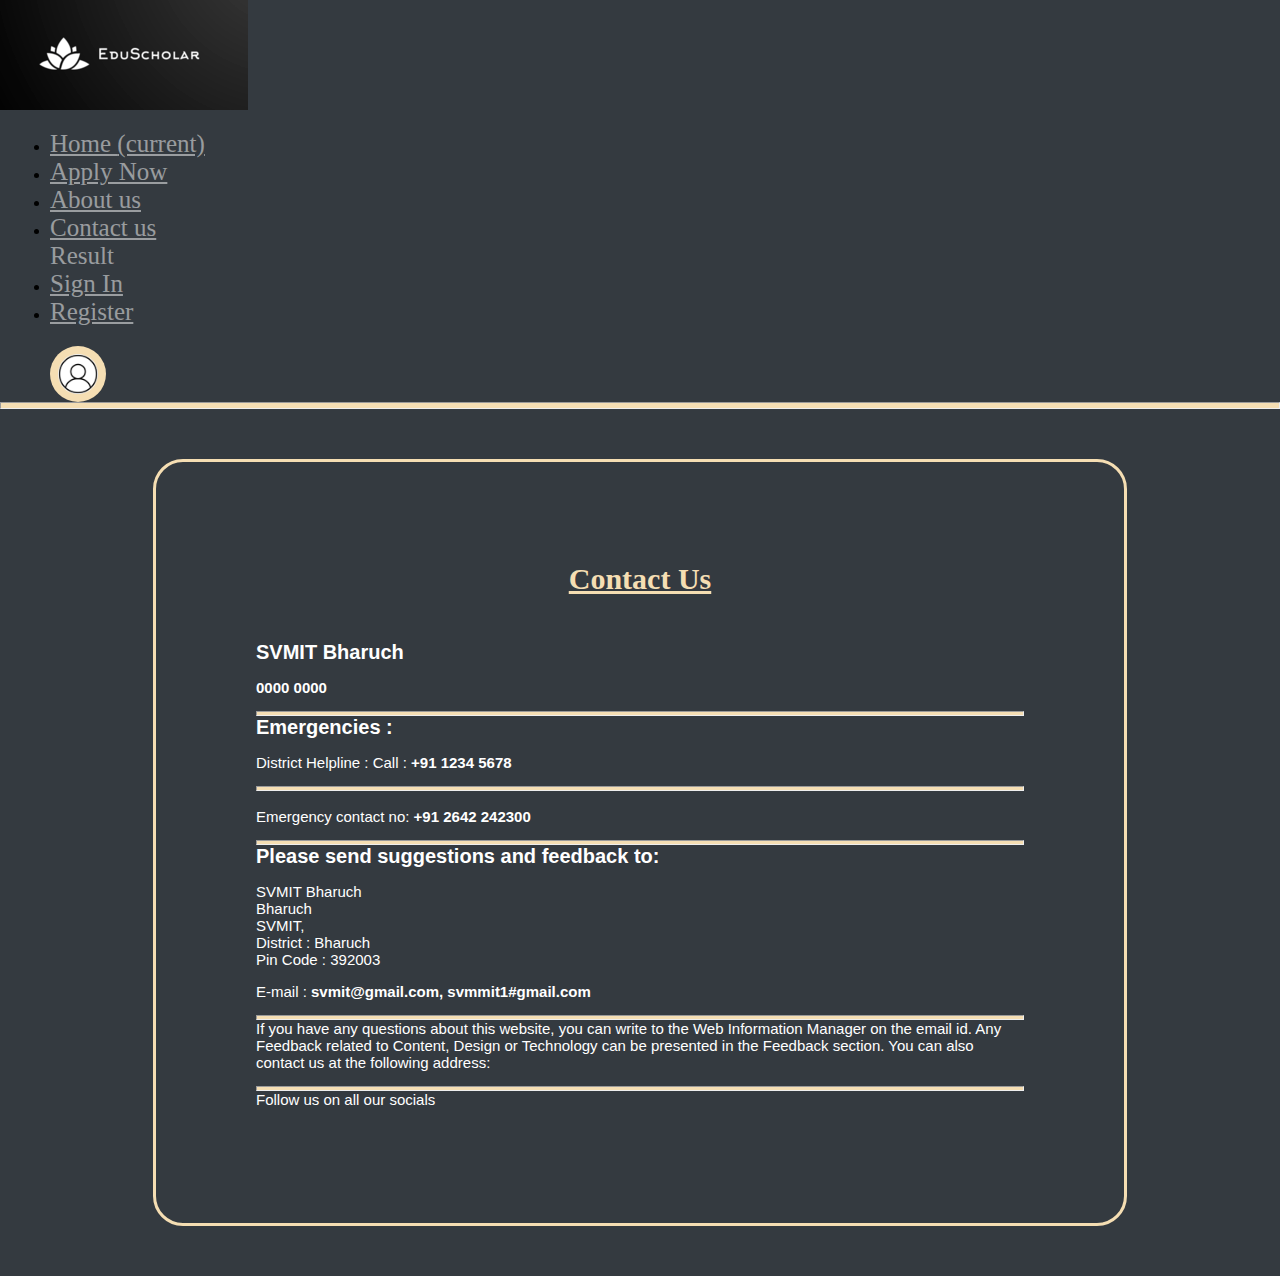
<file: contact.html>
<html>
<head>
    <style>
        *{
    margin: 0;
    padding: 0;
}

body{
    background: #edebea;
    font-size: 15px;
    font-family: 'Poppins', sans-serif;
}
.container{
    width: 60%;
    margin: 50px auto;
    border:solid wheat;
    border-width: 3px;
    border-radius:  30px;
    padding: 100px;
    background-color: #343a40;
}
.contact-box{

    display: flex;
}

.contact-right{

    color: rgba(1, 1, 1, 0.419);
}
h1{
    padding-bottom: 30px;
    text-align: center;
    text-decoration: underline;
    margin-bottom: 15px;
    color: wheat;
    font-family: 'Times New Roman', Times, serif;
}
.container p{
    margin-bottom: 15px; 

} 

.input-row{
    display: flex;
    justify-content: space-between;
    margin-bottom: 20px;
}

.input-row .input-group{
    flex-basis: 45%;
}
input{
    width: 100%;
    border: none;
    border-bottom: 1px solid #020201;
    outline: none;
    padding-bottom: 10px;
}
textarea{
    width: 100%;
    border: 1px solid #ccc;
    outline: none;
    padding: 10px;
    box-sizing: border-box;
}
label{
    margin-bottom: 5px;
    display: block;
    color: #8b0000;
}
button{
    background: #cd5c5c;
    /* width: 70px; */
    border: none;
    outline: none;
    color: #fff;
    /* height: 35px; */
    border-radius: 60px;
    margin-top: 20px;
    /* box-shadow: 0px 5px 15px 0px #f08080; */
}
/* .contact-left h3{ */
    /* color: #cd5c5c; */
    /* font-weight: 600; */
    /* margin-bottom: 30px; */
/* } */
.contact-right h3{

    font-weight: 600;
    margin-bottom: 30px;
}

tr td:first-child{
    padding-right: 20px;
}
tr td{
    padding-top: 20px; 
}
p{
    color: #fff;
}

/* Dropdown Button */
.dropbtn {
  color: white;
  padding: 8px;
  font-size: 6px;
  border-radius: 50%;
}

/* The container <div> - needed to position the dropdown content */
.dropdown {
  position: relative;
  display: inline-block;
}

/* Dropdown Content (Hidden by Default) */
.dropdown-content {
  display: none;
  position: absolute;
  background-color: #f1f1f1;
  min-width: 90px;
  box-shadow: 0px 8px 16px 0px rgba(0,0,0,0.2);

}

/* Links inside the dropdown */
.dropdown-content a {
  color: black;
  padding: 12px 12px;
  text-decoration: none;
  display: block;
}

/* Change color of dropdown links on hover */
.dropdown-content a:hover {background-color: #ddd;}

/* Show the dropdown menu on hover */
.dropdown:hover .dropdown-content {display: block;}

/* Change the background color of the dropdown button when the dropdown content is shown */
.dropdown:hover .dropbtn {background-color: #3e8e41;}

    </style>


<title>contact</title>
<link rel="stylesheet" href="https://cdn.jsdelivr.net/npm/bootstrap@4.6.2/dist/css/bootstrap.min.css"
integrity="sha384-xOolHFLEh07PJGoPkLv1IbcEPTNtaed2xpHsD9ESMhqIYd0nLMwNLD69Npy4HI+N" crossorigin="anonymous">
<link rel="stylesheet" href="style.css">
</head>

<body>
<nav class="navbar navbar-expand-lg navbar-dark bg-dark">
        <div>
            <img src="mainlogo1.png" alt="">
            <!-- <a class="navbar-brand" href="#">Navbar</a> -->
        </div>
        <button class="navbar-toggler" type="button" data-toggle="collapse" data-target="#navbarSupportedContent"
            aria-controls="navbarSupportedContent" aria-expanded="false" aria-label="Toggle navigation">
            <span class="navbar-toggler-icon"></span>
        </button>
    
    <div class="collapse navbar-collapse" id="navbarSupportedContent">
            <ul class="navbar-nav mr-auto">
                <li class="nav-item active">
                    <a class="nav-link" href="index.html" style="font-size: 25px;  font-family: 'Times New Roman', Times, serif; padding-right: 50px; ">Home <span class="sr-only">(current)</span></a>
                </li>
                <li class="nav-item">
                    <a class="nav-link" href="apply.php" style="font-size: 25px;  font-family: 'Times New Roman', Times, serif; padding-right: 50px;">Apply Now</a>
                </li>
                <li class="nav-item">
                    <a class="nav-link" href="index.html" style="font-size: 25px;  font-family: 'Times New Roman', Times, serif; padding-right: 50px;" >About us</a>
                </li>
                <li class="nav-item">
                    <a class="nav-link" href="contact.php" style="font-size: 25px;  font-family: 'Times New Roman', Times, serif; padding-right: 50px;" >Contact us</a>
                </li>
                <li class="nav-item dropdown">
                    <a class="nav-link" style="font-size: 25px; font-family: 'Times New Roman', Times, serif; padding-right: 50px; ">
                            Result
                    </a>
                </li>
                <li class="nav-item">
                    <a class="nav-link" href="signin.php" style="font-size: 25px;  font-family: 'Times New Roman', Times, serif; padding-right: 50px;" >Sign In</a>
                </li>
                <li class="nav-item">
                    <a class="nav-link" href="signup.php" style="font-size: 25px;  font-family: 'Times New Roman', Times, serif; padding-right: 50px;" >Register</a>
                </li>
            </ul>
            <form class="form-inline my-2 my-lg-0">
            <div class="dropdown">
                    <button class="dropbtn" style="background-color: wheat;" ><img src="user.png" height="40px" width="40px"></img></button>
                        <div class="dropdown-content">
                            <a href="logout.php">Sign out</a>
                        </div>    
                </div> 
            </form>
    </div>
</nav>

    <hr style="height: 5px; background-color:wheat">
    <div class="container">
      <div class="back">   
    
     <h1>Contact Us</h1><div id="post-25141" class="post-25141 page type-page status-publish hentry">
		
<p><strong style="font-size: 20px;"> SVMIT Bharuch</strong></p>
<p> <b>0000 0000</b></p>
<hr>
</ul>
</div>
<p><strong style="font-size:20px;">Emergencies :</strong></p>
<p>District Helpline : Call : <b>+91 1234 5678</b></p>
<hr>
<br>
<p>Emergency contact no: <b>+91 2642 242300</b></p>
<hr>
<p><strong style="font-size: 20px;">Please send suggestions and feedback to:</strong></p>
<p>SVMIT Bharuch<br />
Bharuch<br />
SVMIT,<br />
District : Bharuch<br />
Pin Code : 392003</p>
<p>E-mail : <strong>svmit@gmail.com, svmmit1#gmail.com</strong></p>
<hr>
<p>If you have any questions about this website, you can write to the Web Information Manager on the email id. Any Feedback related to Content, Design or Technology can be presented in the Feedback section. You can also contact us at the following address:</p>  
<hr>
<p>Follow us on all our socials</p>

</div>
</body>

</html>
</file>
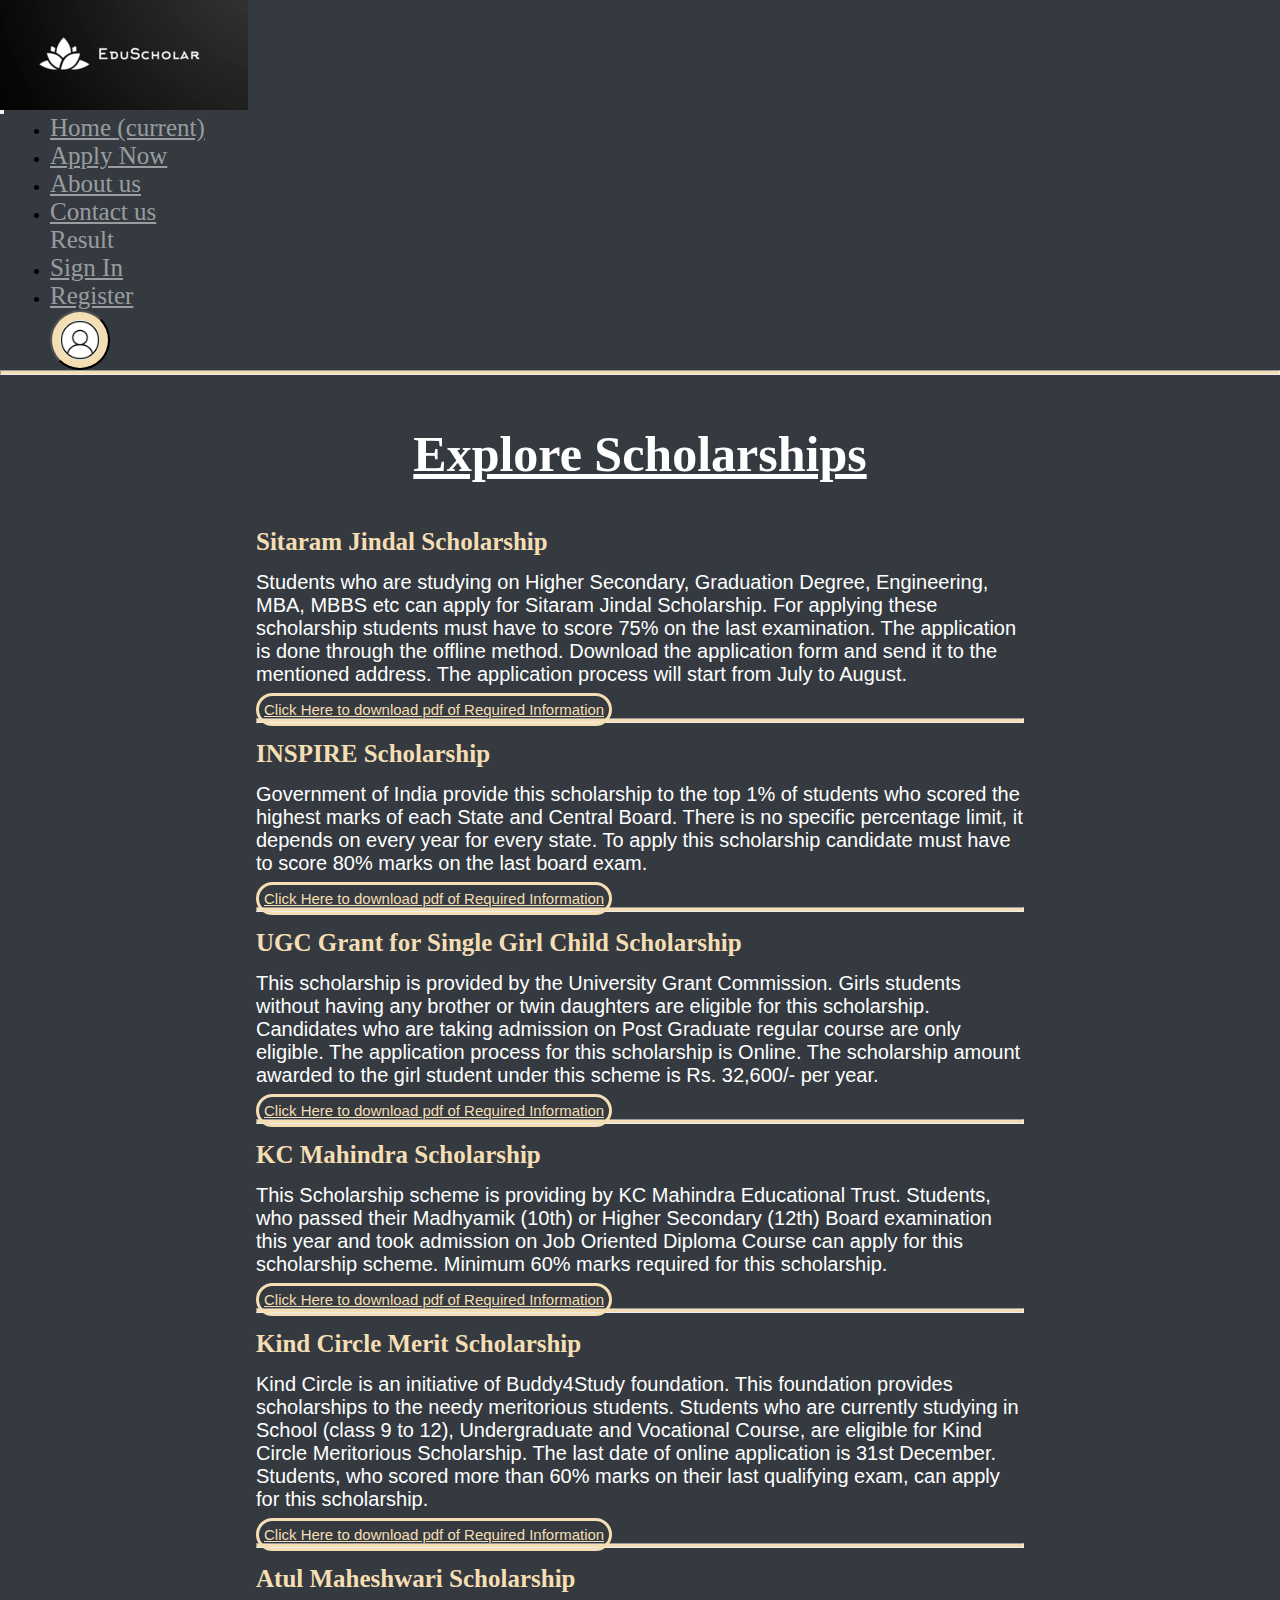
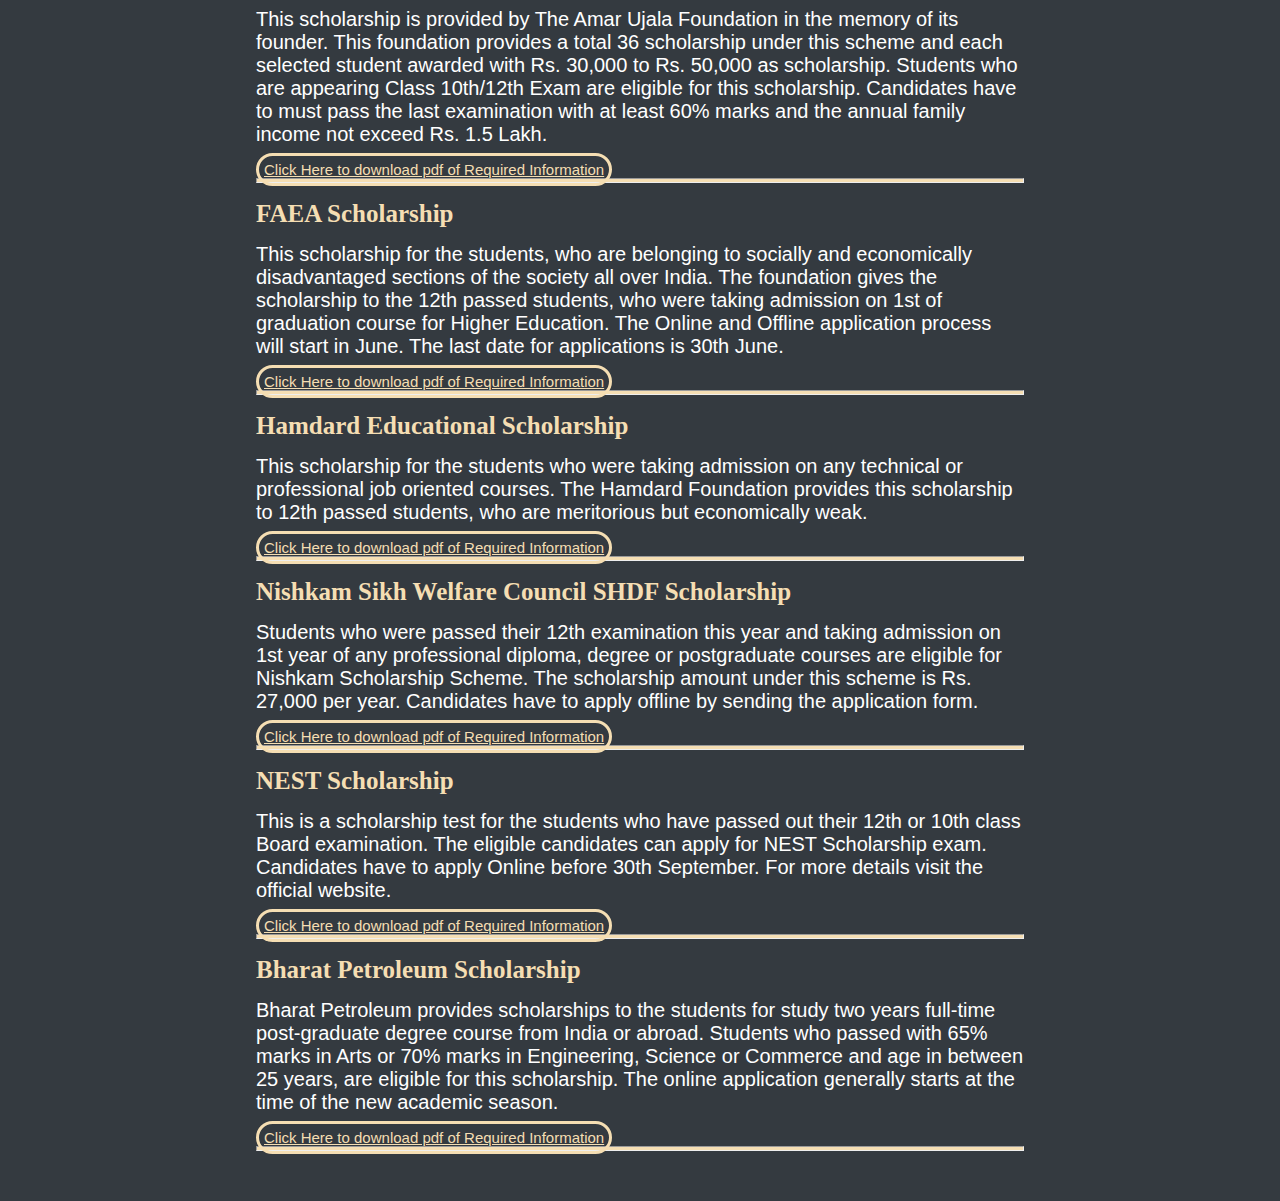
<file: Explore.HTML>
<html>
<head>
    <style>
        *{
    margin: 0;
    padding: 0;
}

body{
    background: #343a40;
    font-size: 15px;
    font-family: 'Poppins', sans-serif;
}
.container{
    width: 60%;
    margin: 50px auto;
}
.contact-box{

    display: flex;
}

.contact-right{

    color: rgba(1, 1, 1, 0.419);
}
h1{
    padding-bottom: 30px;
    text-align: center;
    text-decoration: underline;
    margin-bottom: 15px;
    color: white;
}
.container p{
    margin-bottom: 15px; 
} 

.input-row{
    display: flex;
    justify-content: space-between;
    margin-bottom: 20px;
}

.input-row .input-group{
    flex-basis: 45%;
}
input{
    width: 100%;
    border: none;
    border-bottom: 1px solid #020201;
    outline: none;
    padding-bottom: 10px;
}
textarea{
    width: 100%;
    border: 1px solid #ccc;
    outline: none;
    padding: 10px;
    box-sizing: border-box;
}
label{
    margin-bottom: 5px;
    display: block;
    color: #8b0000;
}
/* button{
    background: #cd5c5c;
    width: 100px;
    border: none;
    outline: none;
    color: #fff;
    height: 45px;
    border-radius: 60px;
    margin-top: 20px;
} */
/* .contact-left h3{ */
    /* color: #cd5c5c; */
    /* font-weight: 600; */
    /* margin-bottom: 30px; */
/* } */
.contact-right h3{

    font-weight: 600;
    margin-bottom: 30px;
}

tr td:first-child{
    padding-right: 20px;
}
tr td{
    padding-top: 20px; 
}
strong{
    text-align: center;
    font-family: 'Times New Roman', Times, serif;
    font-size: 25px;
    color: wheat;
}
p{
    color: white;
    font-size: 20px;
}
.down{
    border:solid wheat;
    border-radius:20px;
    padding:5px;
}
.dropbtn {
  color: white;
  padding: 8px;
  font-size: 6px;
  border-radius: 50%;
}

/* The container <div> - needed to position the dropdown content */
.dropdown {
  position: relative;
  display: inline-block;
}

/* Dropdown Content (Hidden by Default) */
.dropdown-content {
  display: none;
  position: absolute;
  background-color: #f1f1f1;
  min-width: 90px;
  box-shadow: 0px 8px 16px 0px rgba(0,0,0,0.2);
}

/* Links inside the dropdown */
.dropdown-content a {
  color: black;
  text-align: center;
  padding: 10px 10px;
  text-decoration: none;
  display: block;
}

/* Change color of dropdown links on hover */
.dropdown-content a:hover {background-color: #ddd;}

/* Show the dropdown menu on hover */
.dropdown:hover .dropdown-content {display: block;}

/* Change the background color of the dropdown button when the dropdown content is shown */
.dropdown:hover .dropbtn {background-color: #3e8e41;}
    </style>
<title>Explore</title>
<link rel="stylesheet" href="https://cdn.jsdelivr.net/npm/bootstrap@4.6.2/dist/css/bootstrap.min.css"
        integrity="sha384-xOolHFLEh07PJGoPkLv1IbcEPTNtaed2xpHsD9ESMhqIYd0nLMwNLD69Npy4HI+N" crossorigin="anonymous">
    <link rel="stylesheet" href="style.css">
</head>

<body>
<nav class="navbar navbar-expand-lg navbar-dark bg-dark">
        <div>
            <img src="mainlogo1.png" alt="">
            <!-- <a class="navbar-brand" href="#">Navbar</a> -->
        </div>
        <button class="navbar-toggler" type="button" data-toggle="collapse" data-target="#navbarSupportedContent"
            aria-controls="navbarSupportedContent" aria-expanded="false" aria-label="Toggle navigation">
            <span class="navbar-toggler-icon"></span>
        </button>
    
    <div class="collapse navbar-collapse" id="navbarSupportedContent">
            <ul class="navbar-nav mr-auto">
                <li class="nav-item active">
                    <a class="nav-link" href="index.html" style="font-size: 25px;  font-family: 'Times New Roman', Times, serif; padding-right: 50px; ">Home <span class="sr-only">(current)</span></a>
                </li>
                <li class="nav-item">
                    <a class="nav-link" href="apply.php" style="font-size: 25px;  font-family: 'Times New Roman', Times, serif; padding-right: 50px;">Apply Now</a>
                </li>
                <li class="nav-item">
                    <a class="nav-link" href="index.html" style="font-size: 25px;  font-family: 'Times New Roman', Times, serif; padding-right: 50px;" >About us</a>
                </li>
                <li class="nav-item">
                    <a class="nav-link" href="contact.php" style="font-size: 25px;  font-family: 'Times New Roman', Times, serif; padding-right: 50px;" >Contact us</a>
                </li>
                <li class="nav-item dropdown">
                    <a class="nav-link" style="font-size: 25px; font-family: 'Times New Roman', Times, serif; padding-right: 50px; ">
                            Result
                    </a>
                </li>
                <li class="nav-item">
                    <a class="nav-link" href="signin.php" style="font-size: 25px;  font-family: 'Times New Roman', Times, serif; padding-right: 50px;" >Sign In</a>
                </li>
                <li class="nav-item">
                    <a class="nav-link" href="signup.php" style="font-size: 25px;  font-family: 'Times New Roman', Times, serif; padding-right: 50px;" >Register</a>
                </li>
            </ul>
            <form class="form-inline my-2 my-lg-0">
            <div class="dropdown">
                    <button class="dropbtn" style="background-color: wheat;" ><img src="user.png" height="40px" width="40px"></img></button>
                        <div class="dropdown-content">
                            <a href="logout.php">Sign out</a>
                        </div>    
                </div> 
            </form>
    </div>
</nav>
    <hr style="height:3px; background-color: wheat">
    <div class="container">
      <div class="back">   
    
     <h1 style="font-family: cursive; font-size: 50px;">Explore Scholarships</h1><div id="post-25141" class="post-25141 page type-page status-publish hentry">
		
<p><strong> Sitaram Jindal Scholarship</strong></p>
<p>Students who are studying on Higher Secondary, Graduation Degree, Engineering, MBA, MBBS etc can apply for Sitaram Jindal Scholarship. For applying these scholarship students must have to score 75% on the last examination. The application is done through the offline method. Download the application form and send it to the mentioned address. The application process will start from July to August.</p>
<a class="down" href="Download/1.pdf" download>Click Here to download pdf of Required Information</a>
<hr>
<br>
</ul>
<p><strong>INSPIRE Scholarship </strong></p>
<p>Government of India provide this scholarship to the top 1% of students who scored the highest marks of each State and Central Board. There is no specific percentage limit, it depends on every year for every state. To apply this scholarship candidate must have to score 80% marks on the last board exam.</p>
<a class="down" href="Download/1.pdf" download>Click Here to download pdf of Required Information</a>
<hr>
<br>
</ul>
<p><strong>UGC Grant for Single Girl Child Scholarship</strong></p>
<p>This scholarship is provided by the University Grant Commission. Girls students without having any brother or twin daughters are eligible for this scholarship. Candidates who are taking admission on Post Graduate regular course are only eligible. The application process for this scholarship is Online. The scholarship amount awarded to the girl student under this scheme is Rs. 32,600/- per year.</p>
<a class="down" href="Download/1.pdf" download>Click Here to download pdf of Required Information</a>
<hr>
<br>
</ul>
<p><strong>KC Mahindra Scholarship</strong></p>
<p>This Scholarship scheme is providing by KC Mahindra Educational Trust. Students, who passed their Madhyamik (10th) or Higher Secondary (12th) Board examination this year and took admission on Job Oriented Diploma Course can apply for this scholarship scheme. Minimum 60% marks required for this scholarship.</p>
<a class="down" href="Download/1.pdf" download>Click Here to download pdf of Required Information</a>
<hr>
<br>
</ul>
<p><strong>Kind Circle Merit Scholarship</strong></p>
<p>Kind Circle is an initiative of Buddy4Study foundation. This foundation provides scholarships to the needy meritorious students. Students who are currently studying in School (class 9 to 12), Undergraduate and Vocational Course, are eligible for Kind Circle Meritorious Scholarship. The last date of online application is 31st December. Students, who scored more than 60% marks on their last qualifying exam, can apply for this scholarship.</p>
<a class="down" href="Download/1.pdf" download>Click Here to download pdf of Required Information</a>
<hr>
<br>
</ul>
<p><strong>Atul Maheshwari Scholarship</strong></p>
<p>This scholarship is provided by The Amar Ujala Foundation in the memory of its founder. This foundation provides a total 36 scholarship under this scheme and each selected student awarded with Rs. 30,000 to Rs. 50,000 as scholarship. Students who are appearing Class 10th/12th Exam are eligible for this scholarship. Candidates have to must pass the last examination with at least 60% marks and the annual family income not exceed Rs. 1.5 Lakh. </p>
<a class="down" href="Download/1.pdf" download>Click Here to download pdf of Required Information</a>
<hr>
<br>
</ul>
<p><strong>FAEA Scholarship</strong></p>
<p>This scholarship for the students, who are belonging to socially and economically disadvantaged sections of the society all over India. The foundation gives the scholarship to the 12th passed students, who were taking admission on 1st of graduation course for Higher Education. The Online and Offline application process will start in June. The last date for applications is 30th June.</p>
<a class="down" href="Download/1.pdf" download>Click Here to download pdf of Required Information</a>
<hr>
<br>
</ul>
<p><strong> Hamdard Educational Scholarship</strong></p>
<p>This scholarship for the students who were taking admission on any technical or professional job oriented courses. The Hamdard Foundation provides this scholarship to 12th passed students, who are meritorious but economically weak. </p>
<a class="down" href="Download/1.pdf" download>Click Here to download pdf of Required Information</a>
<hr>
<br>
</ul>
<p><strong>Nishkam Sikh Welfare Council SHDF Scholarship</strong></p>
<p>Students who were passed their 12th examination this year and taking admission on 1st year of any professional diploma, degree or postgraduate courses are eligible for Nishkam Scholarship Scheme. The scholarship amount under this scheme is Rs. 27,000 per year. Candidates have to apply offline by sending the application form. </p>
<a class="down" href="Download/1.pdf" download>Click Here to download pdf of Required Information</a>
<hr>
<br>
</ul>
<p><strong> NEST Scholarship</strong></p>
<p>This is a scholarship test for the students who have passed out their 12th or 10th class Board examination. The eligible candidates can apply for NEST Scholarship exam. Candidates have to apply Online before 30th September. For more details visit the official website.</p>
<a class="down" href="Download/1.pdf" download>Click Here to download pdf of Required Information</a>
<hr>
<br>
</ul>
<p><strong>Bharat Petroleum Scholarship</strong></p>
<p>Bharat Petroleum provides scholarships to the students for study two years full-time post-graduate degree course from India or abroad. Students who passed with 65% marks in Arts or 70% marks in Engineering, Science or Commerce and age in between 25 years, are eligible for this scholarship. The online application generally starts at the time of the new academic season.</p>
<a class="down" href="Download/1.pdf" download>Click Here to download pdf of Required Information</a>
<hr>
</ul>
<!-- </div> -->
<!-- <p><strong style="font-size:20px;">Emergencies :</strong></p>
<p>District Helpline : Call : <b>+91 1234 5678</b></p>
<hr>
<br>
<p>Emergency contact no: <b>+91 2642 242300</b></p>
<hr>
<p><strong style="font-size: 20px;">Please send suggestions and feedback to:</strong></p>
<p>SVMIT Bharuch<br />
Bharuch<br />
SVMIT,<br />
District : Bharuch<br />
Pin Code : 392003</p>
<p>E-mail : <strong>svmit@gmail.com, svmmit1#gmail.com</strong></p>
<hr>
<p></p>If you have any questions about this website, you can write to the Web Information Manager on the email id. Any Feedback related to Content, Design or Technology can be presented in the Feedback section. You can also contact us at the following address:</p>  
<hr>
<p>Follow us on all our socials</p> -->

</div>
</body>

</html>
</file>
<file: style.css>
body {
    background-color: #343a40 !important;
}
.navbar-collapse {
    padding-left: 50px;
    flex-basis: 100%;
    flex-grow: 1;
    padding-right: 50px;
} 
.navbar-dark .navbar-nav .nav-link {
    color: rgb(255 255 255 / 50%);
}
.pi {
    color: white;
    font-size: 50px;
    text-align: center;
    padding: 30px 30px 0 30px;
    font-family: 'Times New Roman', Times, serif;
    text-decoration: underline;
    text-decoration-color: wheat;
}

.tabel1 .sub1{
    font-size: 25px;
    color: white;
}
a {
    color: wheat;
  }
  
.tabel1 {
    font-size: xx-large;
    font-family: 'Times New Roman', Times, serif;
    color: wheat;
    display: flex;
    text-decoration: none;
    justify-content: space-around;
}

.sub {
    display: flex;
}

.mytabs {
    border-color: wheat;
    border-style: dashed;
    display: flex;
    flex-wrap: wrap;
    max-width: 1150px;
    margin: 20px;
    margin-left: 350px;
    padding-left: 20px;
    padding-right: 20px;
}

.mytabs input[type="radio"] {
    display: none;
}

.mytabs label {
    color: rgb(168, 168, 168);
    padding-top: 60px;
    margin-right: 100px;
    font-family: 'Times New Roman', Times, serif;
    font-size: xx-large;
    margin-bottom: 10px;
    margin-left: 150px;
    padding-left: 0px;
}

.mytabs label:hover {
  color: white;
}

.mytabs .tab {
    border: wheat;
    font-family: 'Times New Roman', Times, serif;
    color: white;
    padding-top: 35px;
    background: #343a40;
    order: 1;
    display: none;
}

.mytabs .tab h2 {
    margin-bottom: 20px;
    font-size: 3em;
}

.mytabs input[type='radio']:checked+label+.tab {
    display: block;
}

.mytabs input[type="radio"]:checked+label {
    color: white;
    background: #343a40;
}

hr {
    height: 3px;
    background-color: wheat;
}
</file>
